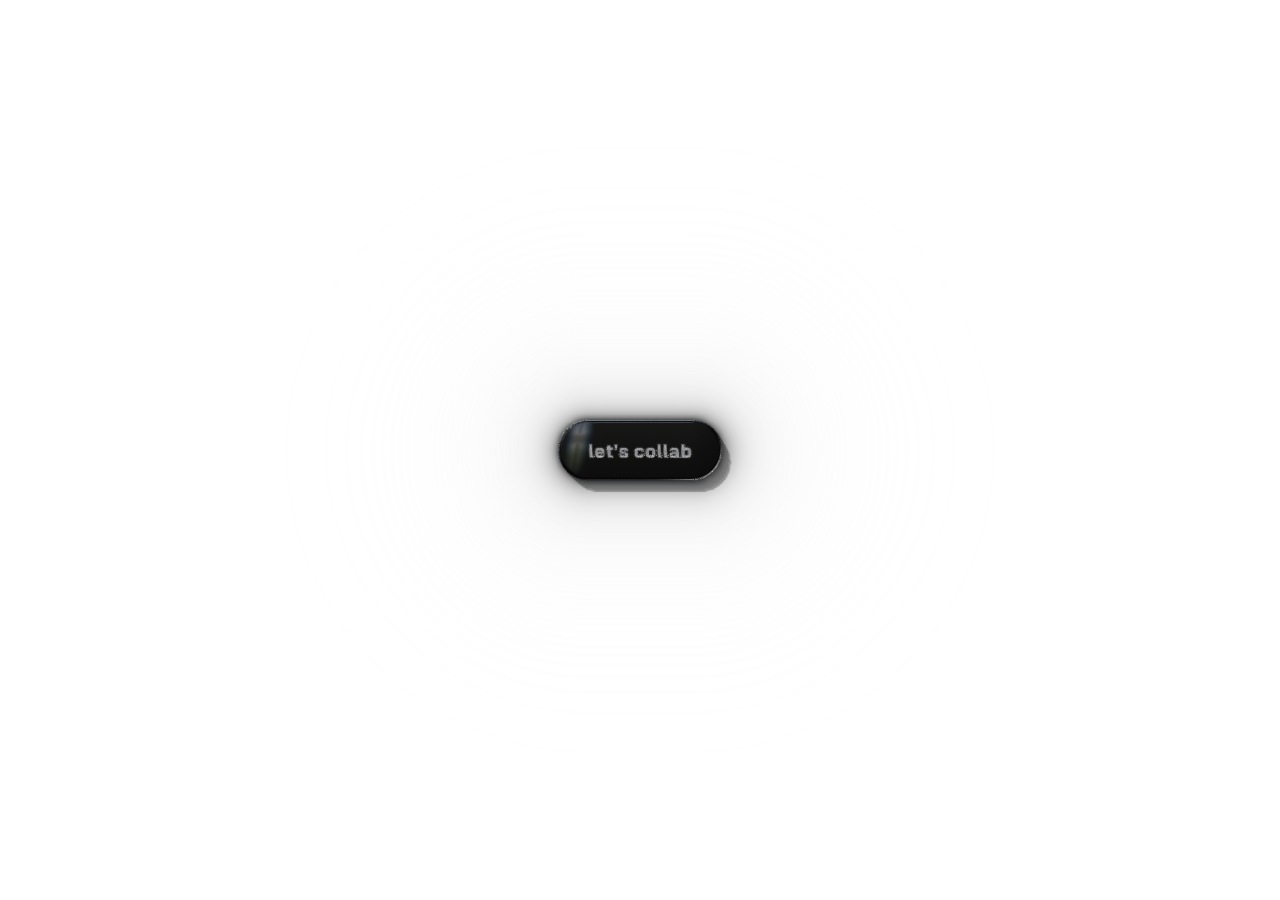
<file: collab/venom.html>
<!doctype html>
<!-- Based on Venom Button by exteestudio (MIT, see LICENSE in this folder).
     Adapted for a portfolio site: transparent background, "let's collab" label, pointer input from the parent page. -->
<html lang="en">
<head>
<meta charset="utf-8">
<meta name="viewport" content="width=device-width, initial-scale=1">
<title>Venom Button</title>
<style>
  :root {
    --paper: oklch(0.972 0.002 255);
    --ink: oklch(0.2 0.012 270);
    --muted: oklch(0.56 0.01 265);
    --line: oklch(0.88 0.004 260);
    --ease-out: cubic-bezier(0.22, 1, 0.36, 1);
    /* cursors from Figma "Cursors (Community)": left_ptr (1:37) and hand2 (1:163), sources in cursors/ */
    --cur-arrow: url("data:image/svg+xml,%3Csvg width='20' height='20' viewBox='0 0 24 24' fill='none' xmlns='http://www.w3.org/2000/svg'%3E%3Cg transform='translate(3.96 -0.12)'%3E%3Cg%3E%3Cg filter='url(%23filter0_d_102_11)'%3E%3Cpath d='M2.16 17.76V0.96L14.28 13.1485H7.18952L6.75977 13.2786L2.16 17.76Z' fill-rule='evenodd' clip-rule='evenodd' fill='white'/%3E%3Cpath d='M10.7449 16.5635C11.1744 17.6016 10.6882 18.792 9.65484 19.2326C8.61036 19.678 7.40291 19.1896 6.96183 18.1434L2.88 8.46155L6.72302 6.84L10.7449 16.5635Z' fill-rule='evenodd' clip-rule='evenodd' fill='white'/%3E%3C/g%3E%3Cpath d='M9.77305 16.6772C10.0078 17.2234 9.74953 17.8559 9.19969 18.0818C8.66208 18.3028 8.04661 18.0515 7.81731 17.5174L4.92 10.7703L6.88612 9.96L9.77305 16.6772Z' fill-rule='evenodd' clip-rule='evenodd' fill='black'/%3E%3Cpath d='M3.12 3.48V15.12L6.21809 12.1382L6.6647 11.9936H11.64L3.12 3.48Z' fill-rule='evenodd' clip-rule='evenodd' fill='black'/%3E%3C/g%3E%3Cdefs%3E%3Cfilter id='filter0_d_102_11' x='-8.9407e-08' y='0' width='15.72' height='22.0374' filterUnits='userSpaceOnUse' color-interpolation-filters='sRGB'%3E%3CfeFlood flood-opacity='0' result='BackgroundImageFix'/%3E%3CfeColorMatrix in='SourceAlpha' type='matrix' values='0 0 0 0 0 0 0 0 0 0 0 0 0 0 0 0 0 0 127 0' result='hardAlpha'/%3E%3CfeOffset dx='-0.36' dy='0.84'/%3E%3CfeGaussianBlur stdDeviation='0.9'/%3E%3CfeColorMatrix type='matrix' values='0 0 0 0 0 0 0 0 0 0 0 0 0 0 0 0 0 0 0.3 0'/%3E%3CfeBlend mode='normal' in2='BackgroundImageFix' result='effect1_dropShadow_102_11'/%3E%3CfeBlend mode='normal' in='SourceGraphic' in2='effect1_dropShadow_102_11' result='shape'/%3E%3C/filter%3E%3C/defs%3E%3C/g%3E%3C/svg%3E");
    --cur-hand: url("data:image/svg+xml,%3Csvg width='20' height='20' viewBox='0 0 24 24' fill='none' xmlns='http://www.w3.org/2000/svg'%3E%3Cg%3E%3Cg filter='url(%23filter0_d_102_3)'%3E%3Cpath d='M6.99667 16.6967C6.66322 16.3018 6.25814 15.494 5.53722 14.5136C5.12861 13.9591 4.11533 12.9149 3.81358 12.3845C3.55174 11.9158 3.57992 11.7056 3.64214 11.3172C3.75252 10.6262 4.50866 10.0881 5.3153 10.1608C5.92469 10.2147 6.44131 10.5921 6.90626 10.9486C7.18688 11.1632 7.53209 11.5802 7.7399 11.8157C7.93129 12.0313 7.97826 12.1205 8.18256 12.3757C8.45261 12.7135 8.53715 12.8808 8.43383 12.5089C8.35046 11.9631 8.21426 11.0311 8.01701 10.207C7.86672 9.58199 7.83031 9.48406 7.68707 9.00431C7.5356 8.49376 7.45812 8.13614 7.31604 7.59479C7.21741 7.21187 7.04012 6.42954 6.99198 5.9894C6.92506 5.38752 6.88982 4.40603 7.30195 3.95489C7.62485 3.60168 8.36573 3.49495 8.82481 3.71282C9.42597 3.9978 9.76765 4.81645 9.92382 5.14325C10.2044 5.73083 10.3782 6.40973 10.5297 7.301C10.7222 8.43544 11.0768 10.01 11.0886 10.3412C11.16 10.824 11.0087 9.08023 11.0839 8.69071C11.152 8.3375 11.469 7.92708 11.8659 7.81595C12.2016 7.72242 12.595 7.68832 12.9414 7.75543C13.3088 7.82586 13.6963 8.07233 13.8408 8.3045C14.2658 8.99111 14.274 10.394 14.2916 10.3192C14.3926 9.90548 14.375 8.9669 14.6251 8.57628C14.7895 8.31881 15.2087 8.08663 15.4318 8.04923C15.7769 7.992 16.2008 7.9744 16.5636 8.04042C16.8559 8.09434 17.2517 8.42003 17.3585 8.57628C17.6144 8.9548 17.76 10.0254 17.8034 10.4006C17.8211 10.5558 17.8903 9.9693 18.1475 9.59079C18.6242 8.88768 20.3114 8.75123 20.376 10.2939C20.4054 11.0135 20.3995 10.9805 20.3995 11.4646C20.3995 12.0335 20.3855 12.3757 20.3526 12.7872C20.3161 13.2274 20.2152 14.222 20.0684 14.7041C20.0023 14.9208 19.8362 15.3146 19.6368 15.6862C19.4365 16.0595 19.1574 16.3814 18.8863 16.7071C18.5057 17.1643 17.9896 17.8381 17.9045 18.2218C17.7659 18.8401 17.8117 18.8446 17.7847 19.2836C17.7658 19.59 17.8429 19.9643 17.8909 20.1614C17.9084 20.2334 17.8602 20.3059 17.7865 20.3134C17.505 20.3417 16.8649 20.3946 16.4779 20.3366C16.0188 20.2673 15.4505 19.4112 15.3037 19.1494C15.1018 18.7884 14.6708 18.8578 14.503 19.124C14.2388 19.5455 13.6705 20.3014 13.269 20.3488C12.514 20.4377 10.9776 20.3869 9.72746 20.3723C9.65243 20.3714 9.59565 20.3027 9.60515 20.2283C9.64502 19.9157 9.69386 19.1741 9.31679 18.8765C8.95867 18.5915 8.34224 18.0138 7.97357 17.7101L6.99667 16.6967Z' fill-rule='evenodd' clip-rule='evenodd' fill='white'/%3E%3Cpath d='M6.99667 16.6967C6.66322 16.3018 6.25814 15.494 5.53722 14.5136C5.12861 13.9591 4.11533 12.9149 3.81358 12.3845C3.55174 11.9158 3.57992 11.7056 3.64214 11.3172C3.75252 10.6262 4.50866 10.0881 5.3153 10.1608C5.92469 10.2147 6.44131 10.5921 6.90626 10.9486C7.18688 11.1632 7.53209 11.5802 7.7399 11.8157C7.93129 12.0313 7.97826 12.1205 8.18256 12.3757C8.45261 12.7135 8.53715 12.8808 8.43383 12.5089C8.35046 11.9631 8.21426 11.0311 8.01701 10.207C7.86672 9.58199 7.83031 9.48406 7.68707 9.00431C7.5356 8.49376 7.45812 8.13614 7.31604 7.59479C7.21741 7.21187 7.04012 6.42954 6.99198 5.9894C6.92505 5.38752 6.88982 4.40603 7.30195 3.95489C7.62485 3.60168 8.36573 3.49495 8.82481 3.71282C9.42597 3.9978 9.76765 4.81645 9.92382 5.14325C10.2044 5.73083 10.3782 6.40973 10.5297 7.301C10.7222 8.43544 11.0768 10.01 11.0886 10.3412C11.16 10.824 11.0087 9.08023 11.0839 8.69071C11.152 8.3375 11.469 7.92708 11.8659 7.81595C12.2016 7.72242 12.595 7.68832 12.9414 7.75543C13.3088 7.82586 13.6963 8.07233 13.8408 8.3045C14.2658 8.99111 14.274 10.394 14.2916 10.3192C14.3926 9.90548 14.375 8.9669 14.6251 8.57628C14.7895 8.31881 15.2087 8.08663 15.4318 8.04923C15.7769 7.992 16.2008 7.9744 16.5636 8.04042C16.8559 8.09434 17.2517 8.42003 17.3585 8.57628C17.6144 8.9548 17.76 10.0254 17.8034 10.4006C17.8211 10.5558 17.8903 9.9693 18.1475 9.59078C18.6242 8.88768 20.3114 8.75123 20.376 10.2939C20.4054 11.0135 20.3995 10.9805 20.3995 11.4646C20.3995 12.0335 20.3855 12.3757 20.3526 12.7872C20.3161 13.2274 20.2152 14.222 20.0684 14.7041C20.0023 14.9208 19.8362 15.3146 19.6368 15.6862C19.4365 16.0595 19.1574 16.3814 18.8863 16.7071C18.5057 17.1643 17.9896 17.8381 17.9045 18.2218C17.7659 18.8401 17.8117 18.8446 17.7847 19.2836C17.7658 19.59 17.8429 19.9643 17.8909 20.1614C17.9084 20.2334 17.8602 20.3059 17.7865 20.3134C17.505 20.3417 16.8649 20.3946 16.4779 20.3366C16.0188 20.2673 15.4505 19.4112 15.3037 19.1494C15.1018 18.7884 14.6708 18.8578 14.503 19.124C14.2388 19.5455 13.6705 20.3014 13.269 20.3488C12.514 20.4377 10.9776 20.3869 9.72746 20.3723C9.65243 20.3714 9.59565 20.3027 9.60515 20.2283C9.64502 19.9157 9.69386 19.1741 9.31679 18.8765C8.95867 18.5915 8.34224 18.0138 7.97357 17.7101L6.99667 16.6967Z' stroke-width='0.96' stroke='black'/%3E%3C/g%3E%3Cpath d='M16.68 17.04V13.32' stroke-width='0.84' stroke-linecap='round' stroke='black'/%3E%3Cpath d='M14.52 17.04V13.32' stroke-width='0.84' stroke-linecap='round' stroke='black'/%3E%3Cpath d='M11.88 13.32V17.04' stroke-width='0.84' stroke-linecap='round' stroke='black'/%3E%3C/g%3E%3Cdefs%3E%3Cfilter id='filter0_d_102_3' x='0.960123' y='2.16004' width='21.3599' height='21.3599' filterUnits='userSpaceOnUse' color-interpolation-filters='sRGB'%3E%3CfeFlood flood-opacity='0' result='BackgroundImageFix'/%3E%3CfeColorMatrix in='SourceAlpha' type='matrix' values='0 0 0 0 0 0 0 0 0 0 0 0 0 0 0 0 0 0 127 0' result='hardAlpha'/%3E%3CfeOffset dx='-0.36' dy='0.84'/%3E%3CfeGaussianBlur stdDeviation='0.9'/%3E%3CfeColorMatrix type='matrix' values='0 0 0 0 0 0 0 0 0 0 0 0 0 0 0 0 0 0 0.3 0'/%3E%3CfeBlend mode='normal' in2='BackgroundImageFix' result='effect1_dropShadow_102_3'/%3E%3CfeBlend mode='normal' in='SourceGraphic' in2='effect1_dropShadow_102_3' result='shape'/%3E%3C/filter%3E%3C/defs%3E%3C/svg%3E");
  }
  * { box-sizing: border-box; }
  html, body { margin: 0; height: 100%; background: transparent; overflow: hidden; }
  .hint, .tune-toggle, .panel { display: none !important; }
  body {
    font: 12px/1.45 system-ui, -apple-system, "Segoe UI", sans-serif;
    color: var(--muted);
    -webkit-font-smoothing: antialiased;
  }
  /* native OS cursors: drawn by the system, so they never trail the pointer */
  body { cursor: var(--cur-arrow) 5 1, default; }
  body.is-over-goo, .tune-toggle, .actions button, .row input, body.no-gl .venom {
    cursor: var(--cur-hand) 7 2, pointer;
  }
  body.is-engaged { cursor: none; }

  #stage { position: fixed; inset: 0; width: 100vw; height: 100vh; display: block; pointer-events: none; }

  .venom {
    position: fixed; margin: 0; padding: 0; border: 0;
    border-radius: 999px; background: transparent; color: transparent;
    font: 700 19px/1 "Geist", system-ui, sans-serif;
    -webkit-tap-highlight-color: transparent; touch-action: none; cursor: inherit;
  }
  .venom:focus { outline: none; }
  .venom:focus-visible { outline: 1.5px solid var(--ink); outline-offset: 18px; }

  .hint { position: fixed; left: 24px; bottom: 20px; margin: 0; user-select: none; }
  .hint b { color: var(--ink); font-weight: 600; }
  .hint.is-flash b { color: oklch(0.45 0.15 280); }

  .tune-toggle {
    position: fixed; right: 20px; bottom: 14px; padding: 6px 10px; border: 0; border-radius: 8px;
    background: transparent; color: var(--muted); font: inherit;
  }
  .tune-toggle:hover { color: var(--ink); }
  .panel {
    position: fixed; right: 20px; bottom: 48px; width: 272px; padding: 14px 16px 12px;
    background: oklch(0.99 0.002 255 / 0.94); border: 1px solid var(--line); border-radius: 14px;
    z-index: 30;
    box-shadow: 0 18px 40px -18px oklch(0.2 0.02 270 / 0.28);
  }
  .panel[hidden] { display: none; }
  .panel h2 { margin: 0 0 10px; font-size: 12px; font-weight: 600; color: var(--ink); display: flex; justify-content: space-between; }
  .panel h2 span { font-weight: 400; color: var(--muted); font-variant-numeric: tabular-nums; }
  .row { display: grid; grid-template-columns: 1fr auto; gap: 0 8px; margin: 0 0 7px; }
  .row output { color: var(--ink); font-variant-numeric: tabular-nums; }
  .row input { grid-column: 1 / -1; width: 100%; margin: 3px 0 0; accent-color: var(--ink); }
  .actions { display: flex; gap: 8px; margin-top: 12px; }
  .actions button {
    font: inherit; padding: 6px 10px; border-radius: 8px; border: 1px solid var(--line);
    background: var(--paper); color: var(--ink);
  }

  body.no-gl .venom {
    color: oklch(0.95 0.005 260);
    background: radial-gradient(120% 140% at 30% 20%, oklch(0.32 0.02 275), oklch(0.12 0.01 270) 60%);
    box-shadow: 0 18px 30px -16px oklch(0.2 0.02 270 / 0.6), inset 0 1px 0 oklch(1 0 0 / 0.18);
  }
  body.no-gl .hint, body.no-gl .tune-toggle { display: none; }
  /* portfolio embed: hide the demo hint, tune panel and toggle */
  .hint, .tune-toggle, .panel { display: none !important; }
</style>
</head>
<body>
<canvas id="stage" aria-hidden="true"></canvas>
<button class="venom" id="venom" type="button" aria-label="let’s collab">let’s collab</button>
<p class="hint" id="hint">Drop or paste an <b>SVG</b> to set the label</p>
<button class="tune-toggle" id="tuneToggle" type="button" aria-expanded="false" aria-controls="panel">Tune (T)</button>
<aside class="panel" id="panel" hidden aria-label="Physics tuning"></aside>

<!-- Geist Bold by Vercel (SIL Open Font License 1.1, see fonts/Geist-OFL.txt), embedded so it loads from file:// too -->
<script type="application/octet-stream" id="font-geist-bold">d09GMgABAAAAAKB4ABEAAAABn4AAAKASAAEzMwAAAAAAAAAAAAAAAAAAAAAAAAAAGoNWG9UMHJocBmAAkAYIgSAJnAwRCAqEuFSD+m4BNgIkA5g8C4wgAAQgBYZmB7RaDIFWW1F5kQI1x44PwJSVy3SObc0rj0sqVO4H2KZovHU9V3g+U2O1pBq2TYPoIXdBUnUWP0/L/v////8dyULG9P5C7/OBEARApUXrNrtCzN0zZNwoiudecGRhyDViQIxCINoUZrr08zD1CKJl4eUC2TVoE3VRiUrJ4yCMslUJGwk3+9V4uvOFt0032zL8ng+h5E93W74CzTpyPqmTh33ww+yxRpBR5Lg5d7EIZ/7prDydhJ2c3I7Yn7GgNMy3ZkrChQ38G5kpYUjohRc29GQxQ4KnSvTJZ1S0UXY3k63VjH+sd9X4PaU1/CX9P3KHp8wfVO8JG3G5IONXH0muG/Oz0Ui94FrrLsznWOaCviZXqLNDtl3MkM1u9D5X7IFJVHcqPoifyYvxLsQbl1nhgv/QlpjpF1RQ0POarjefko8Z79V+CdNrMb31l3Fe1RMNjydq4puG7fnChpTG/nd9/xn9N4zHIbdlE/Ps0kd70fmX3iRM6WsnfqJhsivcT6U8u3ukP2Ai1w6Ihlr2oUuPgi9hVDOokLLtWUKEFyHcTf08v80/975HGr2JcwwxEAOjMT9rvutymf5ya6OXGPWd0UuzFqlbO3WRiAoKNiuISGdVPSAyCcySTLD2AsrLOgLvPWDEQXxB/JAlH4QX/gC4TTMFTPOUHxQv4ud85ZwvggJeBBXwXfzZ01wB2rkr7Vttq/XXsL/e3Xprt7tq5wXPv2u9ucn8ZrqbbHYnmc2bvyVVFoZIgS5LQNtT4VABsmKFrqeuQlUxXK2VK9RUxaX878f4GAskz4bcJwpQqK+TT4gLvXczy3w4Pz1nNnPn9yoEWrGwBvXRP1/63t1SSVYO2Drx4GT+/+Geb2ev+2YyT7QERzzxYCqTMMP0YwhbpgdFbEqqH//7UrU/59zwXgPMigxQnpTFIjQsckIk3TbF+YGFFdAK02qtbP6wZOEHYLf20hPrfCtkctB1M22hZbhEGAMYW4dKiJQUaRl/012tlf+BOZ59EibCXDXQSNxUdCIMABq01gbVRGMTZsnSi2g6k5W7F8uB9JFEIpFIJDySDNWJVgGevQACAuChzvuupOap7GMZNSPM1pnW4XsfxrQy5luZXnvEgcP5ih0ZSGL5e2Mzs/3elU5tEiHBk3xLEAp4SrWfn1bBIUm+nAXVb2kpl6Hpzv+yWf7fPXPwXrd0BoKQYoaGkWb3xnuCMQBo01U5Q8yAKAKSZKTI5dz/p65/BwESiDRJKUwUWkDApvTvD84Bp1g07lw07sq3Z7+W2qd3a3h61/[base64]/LHo8Wc+deqrVCEA+QM2OvdGlCBKvv869RWyUkJfEBTEYctd8PG0yx92zl9K04tw2sUlRw3DZBkSLjo9jnw7pUQpChtpfhAjgt2fGDnCGkDnoDHW6YbR6JhWG5czur3OpvSXaLW2GjdN3VTgffMQZelHqUag5QpwvzBIZE4/v9eXbV9X7LAhqo+uOgU8MQKE+iasDYCOqUJOfndF75/kvhfko2CAVkGWraBkmSotknvJ9fXl+mWDVVjqpg5VHVKpiNVk7ANrmNCnTahU1qtKk/M2zmzWvSyl7NYzuyG56ub7sMTXEvPNfsTZQV4HACFAQb917TEX30OunOSM7zFzpzNSE6aJzmNk3acku7Q7jhEHggygAZ0yyhEbGRmAo04OPCrfwqJhBp1ufebvtufO8ijB/r4PwiF/d+tXCdT9mqytFrfuX0ugwp0Jxmswkiuv2/a9t/Op457vBYD313AjI7rxESy66B6VkKBNwkkEPz//36/H50zMa9kSrWaruyNrucHUUt40hYoAf+1fQrF+6vRosQqAU/bV+S8Mrl79moG95LBbQopxJiKSMd0jutrE2PDqlIKul8gIUjIeY2IiIiIBJFGRCQEGSinIxGcXRZx7CDlyPQcVSeiUdJzgMElOa7bJmM/H9a0WoxpZorTNNoREJCuPW4en7t+jM3/hS76VSwwEhNB4k7m3v8/Mlf9PgTdG3V2tjr/1kJJEKwgpaUCgTBe+4gb46E9GLNNcM4C0/YqhLwDNhOmCdHBhViyhdi/vjMhDmZAZhFDAi2FrBQE2eIwJNi/kBChkHCFkCLFsBKVkGrNkFaPIW23yJLaCRABUJA2gC5oYCY94EEEzkzBJhVptscT7GIL9hZUsJ8zOKI1+E9ncFxfEJ9kcN7FQCIhSIknSJcZ5CQZ5CkMSlwJriUZ3FAaVKgJGgJC0LwiaHUreNqK4IXO4G0IPvww+KYvUMF9FJnxTCBr2nS43iU/5AfIBpL7C6qBugI/[base64]/7KcMKn4Z/n4nLbKMNaZOk/VhdawA0Dl5nBeZ87S+zQdZAotDedPSYHbs1c2QUvfquJR2D8vlYCFoleb3HJrO2sUWiGEU7tXW2evf7sVpQMDKU4YzOEm2/ogYYLdM9BGezw4iD7Ch0qI1PWJaKqlAkj+61S4a/uACmhaDDEGkyY1HMpUu7Jbv2QMuUlXRpXydo9i12oJBIQUqlnZDWTvq/nZTVTipsJxWxPCPOohHZh0GHAT0hQOY40QlAyWmHTPycQ5cAJYmkdxaNTO5QlI+oHxBREA0CHGVE9ptlGD0jImrXxsyY/mk7H0fJBCIdw3M2I06Y0bpuiKIwp3ZVMfGz0tPuBWR1+hlmt6vPOAKliqHP8gTyVS7r5nl9b3Jq1TbEuWWHWM/wTcNiYgpTU7FNw2GGy8Iyq2yx1Tbb7RAiXQZZKIiKaIiOopZRs7mqb1k5r+wfeZdP+Zw+GGtl6S4X1dD+56ev73Ld67Zp9rOuif8yD4IRFMMJkqIZluMFUZIVtUar0xuMJrOHp5e3j69f/Uc/8wQIskCwEAuFoqKhY2BiYePg4uGTkVNQKi7Thyo+l2PGVjdrG1s7ewdHJ2eXhqoIRlAMJ0iKZliOF0RJVtQarU5vMJrMfS8UdHL25NmLV2/effSnai9vH18//7rHU6PwPUUI3QWKYUirzwsEC7FQaEfhevoGhkbGJqZm5vMbfIzFwsEjICIpUIiM0lTVNHQMTCxsHFw8/CU1VgZ5FFAqXnrcv3yZHo5qzjYAAAAALpz9gnkCBFkgWIiFQlHR0DEwsbBxcPHwycgpKBWXaRpdi2UAwQiK4QRJ0QzL8YIoyYpao9XpDUbTMU+f2joAAAC4IMbZccBq0e1FBgAAYC+a2/jbM98dvufUGq1O7wc/WlpZ2/ijokmsBl6waD9r9aqVL91aHXzrZH4f91RZLREg7lUlMv091pw73ocSncq69q21XbSl5U35PtW1G/[base64]/DGSjUsLJPvrTuP+S691Ed3lEwPdU4BbRM5uA1zVV8BFGxKeOH1AAm3pH49YwlWUi406VwthQ+NcymnFLk8bruGJ9B7GZp0NxB8m0I97CHX5BlEOQvofQud1FNPd3FU5l/qSIjsI61pJ8TNak6y9TktkqbBrqDmcfqFqw9K45zw1jKq3JRr+9s7tku9WBhxKUBb9XLW1ycfIc1TVuUKeO/[base64]/rQEmIFqpj/piNpAswwVYbnoiZ7TrLIWI9ShfY5pp8M0HPEvTf+Rz2kJcZKmU0JpC18qqohcR6QYjLAXJemFo1NE5xSZLtPJ+4Emez9WQ45cmvKk/WtGqShUQV+lBoYa4ayjxWOGhofo3UBemey1Nwx0+kqHVA8dMn1Y+snpGzBIn9IYA+MhgORNA0QA8kBEh3oQ0oY0XGT9UaDlSdKTsCRrZshJ5kI0HJV8VTRKMRW/XODObMwjEcSC4akqoyhVxlOuoiuwugShVL+i3KAkWRoabkSxCeXmUG/rVtRvURPs4mqxRx3tWaMZDk3Ma8dbOKK5wF8+5flHR8E/zHIUChyLlRaS1Y9bnHQqJyJmOTPIExoa7HO5cB4VRKNyvEycYprl7CDNOZflvAsGrYEsCZT3PZKCZDFvKmZJ9SFHmvQ8i0qunD/MaSAuZsmbWHAXsxRKWHWn4tLdrlXfr7T0UKj52YrSz1WVH8nVPKpe6gSUnnTFpzRDX4nVVmrSB6VzH2qe9aBMkKLLPy+96aXU7UWB1yi+i9J7KL+P4oexxlkt/c6K5CMfaj4pFEzkLPk91HyO8h9Q/CMK9KD0Z5T/+jXxJLOohAbcK1mKrpooV6lXqUsdsbUBre7SyqsIfU9EzKQ+UTWZRjBgJk0jxE2P80Et2CuxUH3o18WS3rUMwSAYCoawZNlplYCW8TqiDGsEg2AYkm0Zxxui63uNe7ynVPeRiwde8qxpmR/eEOaQSObSZ23Q5kYEHgwcHocn0KOipmKctV9F53BFqcSNRxArHTyCp0fFOEo8rTywVVUj9TKPLWxJC8lUJI6Q1T0vtELHtsZuJ4gZB8FQMALzfD4kOrl876eJA53OZRALEVVBWbjozYKkImPMvppWvl5GAhpb5VsRmcJYOSnKU4zDU5t/VJ2jdm83+jHgzKem3NFDvghUeKsX3633nAc5HnksTrft/gLt3tPpqzxq4ngcCbnq6JqY4KbGW9W+V9rHQKiorZekCWs8TpUbExVbRowZ0BVB2VYMIZJ7cxi4xaTs3U+7cyPGAFw1qFhEk/SrJlXxhlqSMRNrHmBiCiFky79rgASCDh2thSZ8tE/cIRzj70VpZZVXUSVbU1fTphcfz8akkktxHnPrbBf7t/OB6wA3Am4B3M4eh4AHOC4UeBLwDOB54IjnkXZk5yMTZIEjPu1hfKRFzyEKgLe9HOerD7kkYoRSwehWw8SYG6RLckdcyH5on6JySXO+HUj0wX9tFqTJybYdXdyBjr6Sfhm1CtK/A6o9MLcdtaQDsxf/qD3a3L5urE0dOwdnG8VMbX3Fw0zt/[base64]/Ubv9HXkb9sUfc58jLLy5IEzgQsTboNGxV3slm7Wf6G8Fr8e1sHFoGzS6sJ1ExNJ8TmW9dIMT3GjpfzUn/JguBx8uC2NO8MZNtc7xgqhzfz1HYX7rXOY9ddyvP3wndlfRf90q3p/hrZtUjB9BGm1NQ9nmfE23AzpAqz6tnFIv3bQZy3gmMIv5LGYp69isre1TR9+4uUjM/Le8iuBBCtKG96/bkZ8rAFYI3ibqHu6fEjPAZh/ZBI4fevfNvc/q6B1kdcoO/j1+uPv0g+3ddz8l8mRp5wrQ8cfd8E64MYpnBICnXWXHURT64Er8+iW7flexO7C7tCp6Yn/vAbl77FpgUs+X5vT+PUp+isiNv4x/UXtpMzflZyXvefTI/d2pCbjCQ/BdLwLEvlYiII2kCClpX78RcvozuwDIAiBwegJ6Aq9KOfdi3uR736oGQLw8FtHX2wQYCow8fosABoAHRAEJzwdIAFUmMF71jV/uUIAKiPIjbUn15nkXFMEvIiU/vzoyk8ZF8eMbAJcAbQ//OqAHMAhYChgH3AW4l8R30lO6NpwWsA6wBbAXME1/ikOAL4GRvwjAqeANwdt+1QDmgDKg5nVTgKzvWuDn5+RGUsVpvW2ABmAZ/V6xAOufA/gd8CX7C+DNOfQDiIGg0gmict4IlTNjJ09gw9PjsfPwJMybgB3kHpSZjSb/E0jOSxKr4wuFHUocY536hbYautWyMR8oBKJW64mCQahCqXYIrSLa4aA1lDXygXwUfOQldAwEa7mZ5SznBMcrUc8yff44EAm6KIHoNNFpyQADrGUtLoXLst6oF5woTtxpWpNEo5NfI/60DQypaBuUNuVAPyDigm90URUU449KNVupWQ5OgKjVa9fq1oggNUex6cmiG5SlFMWf4jypSpET5KTrJX1puCMaKomUxKCPyD4CSVexEqvgEdj7qxW1hFQj6TxECVREVSThdfakIZiJQ3DFWlk3905Wj1puolfRNocARhm/V8HHNTfj6zw94khoNWznIQPWeyHYtiFKwtb1mAaYdc8hYuqXkKSXw2hQfPwgWRMcfGV+VEyI7406E0647siL0WNAPk2sS2yGfrmM+3Id9OU+4uee8hXw6kbk3Ye8MFunLxZni7BuBM/XBxO+ncM01JueiDwKJ/NFTo/Rj2VENsQkUvTE7y9vJq0H8nJn08scLvNGrInSmES/K3ho33VeON81JqL1K9ZfpJG8CwwcvxxFUAOA+AQkV4CMPy4kPKPQbJepzjZoXbraDiBli6hRnbDgVnT19d0GpabBw4pBkLxzUI8gWyW0YbjuqmBYpcAfSgBYwaUa+KXkZdWvGCCiioiqLX4JCsXs3FyYnTYY0W/zhPONoXaianrQY1G2OFt4IxhUFeAGcAW4Bjz5vKG1D9XwkEwMjn7oJZDWCFHo5AjXtVtQSTuPaSWOOrbzzA7gvjICnYVZMCZwDJOgHG4TejtSQA9s0BTKRjwrG4FWaIxTmPKhYkSoVpfIe/[base64]//tfRkPlFWKR8R9inn2/[base64]/AA1QBugATABO9fFHVwpsAa4EbgfevgQHpezpxp/uy0qloUuFYbeN7377HygQHWkiXZFiJUoBkyUPBgkFA6fp3SUoLp5GsVJlqljVa9CiQ49+4aLFS5AmS4GrKtRpcU+bFzp0++CLXopJ/ahTtxNGodZeV6FUSbIudC7devTqCyIaparUa2E3zLB4CVJkyJKnyFU3VajRoMWBExduPBDUyHQ2XyzPp64d/4AxmII5WLr29UeTrJZay8tKbxkdcbgtoSW2JEv+1VJabIurCyx59red+9M3/9q2C+1iu9S8W3iLaFktskW16BbTgtqOlt1yWm7La/mtoBVeqyt7nJJKSntGmZ5TtheuXC8foXyvqNBrKvaGSr2lcu9US7VVR3XZ+63qD0fiNVQjJg3PhL6rqmoUtleN8SaQWquJ4gCUspqOQEzNxzemlo3a+aE6Ec19szSnYhr06M4kO4ZzzR3ThdaO5VJ7x3als+MYHfw9rp3ejudaf3XTfen/oade/b/10fcu+9OfhjSlJW3pSFd60peBbGzt7B0cnZxdXP3wF8jLEQA6EkD7mwTRGM6P3zqWrFjjs2HLkTMXrty48+DJi9B0cwVaYJXV1lhro+32vhpc3Wedk6zEFVddc90NN5UqU65Cg7vueaHTO+998sXXt/oYhe8R475HExkkLmnJCiL/zNuofp4AR7h+jN9Nom6SJyiGC4QisUTqFaBjYGJh4+A6qk69Bo2abNuxa4/BlGpp9x3ukUE0sUF9ONg+iA0EnEjRdjRarAlBvv70Jb7/oZkwx4gjOEEph7XpFEP7IYtRqSgQpFOtHdNGCrIjocgQQt4kuIHRjb51UYSLiHPQ/QCh3H7BASMdRq1tzr9gTKbugxFn18HgxMqZu3UOC0fA7WMmDv8BwYfjKHTNsNA2hxq6b0OmLNgVgmhg3nXqeeL7TjvxQ81O/L1c178gZNnmMjAq7XKsvM3/eVvIJpYGStYHj2a8/VBMVsMhR5uNXUCqWRhWoj3roJkDjSdjMDxfDNlLCOP1gyCzsnOQ9WMYql7jfcRnTZwDQ1FGDWz/wEGyY9LSrCKY49WoeGUM22kpdxRJmzVnixHoq7hhzLC2BME6S0asH0JmCxxds6M+kxYg3wWdOp0P4nT2hVuADIvnw1qXEVuyFxiJRp+VdFxbEVG2Lbo0OJOQZli3hfTaLiKzNw5pt61HhkMHXdThNVdZOx9mjCFWnPhKsP95F1x0Cb6PvCOYRwoi2/n1UUkkSJQkuQnVU+uPLVjE6Ae2tlu1QQRSpT1KRP+XsoZy5Mrjg4VZENmDQ1uUc6ujiTZF0aU4+hd8zN61MaZKXk6H/qp66LUxKWCaTSUMW1DtGt+obHXf65hbfYJaBMyW3CAbgmteBhqNNNC1IWTaSUi5lgnzJtWuK8xpI+cO4GCD19UGKjGObHCPoaA3upXAlc9duRnn/CCTUoov+Ep4XaLnM3r1u961pgdCJs7/FJF095AtczVUDng+oM+hWeAUyH/aapp1HAR0hkAeqID/cxLVUQ68HFcSg2SnX/3XF17E6cnYXJi2yDql+Op6pLrudc3/NmRqekZggQebtSlMbZpo2qTKh4ZFRMJkVM6m2ScSpcpWqlKtJu3e+ExmYPI/zNhhy1j9hvaXSI4Jh83hcqw4jhwXjpAzQxzSLqOKlChTrT5a8mrGNVtmSs1k6RV1o/K+CqnEKSVlThlcEy6ba8udc2g6rNRvtGba8/ovGsJvdpRdZNfZbfYR294r5B13NIhjOk52NM3/+ydt+b3gFBwJZbqaSckLMfT3U5B418f5UuOsO+0Y6OQA4mYIA9zC7dIgYOCWQAuwlLFqMC5BiixXVahZuu/wSQ+FmsM+KV431f60mGPMMeVwlhOdOV5nbxIXurRfYvRmvO/CrlcaTDXuMdE1J2qk3aL/EXaBXWO32AdqL95f6iMgjoP+UTX7fNKWevgcvdfG3n74ERabr/dz/WRdrMu1e1j4NX7x4THg/296oA9EHzblR6Cd/+/nf1tK/f1igIdJfMQqs08hiBwtGz5RyWuytfs3QD78VScm0QjGFkOsgM/ieoSTacSEsPAnbOJ5vAd/yuB1+BM8gis/cKF2jpG2SyxiSncbG/cHR+6+Yuf364Zrl69eHOCIj702QX6AnCCbpqrTldTQvb5qN2DOM7ihwVM1FxvGiEY1RRZcU7YCzIPAPO2o+1OOlrk1d+bRPJsX82o65tN8AZy2+TY9F/3r6RUZf53hGSVb9Z+jnl826/zyqOzX+tFVy/yYaGTb78+7+LBag2lUgXT/Dzed3o4KO1V14YXU0JLyuyX/akupqCK2nymvAnKobpXUYYTFguUc680r5CvATLMEWm6lVdbZYqcjgv0nxKlurLjm7m91/1OiSrVGrdq0e10tHz4y/ZRUxqMRncGGOzz4yCe+8wNOMrelHW9D9yYsq94yS+5y54vse6Nma1u6r+iDguMqybno/t+qIpo9AOyUqrYWWkiTykFHPG+J0WjQom8ak4cCg3v//GAwJrbQPPMttaDbLLHPLnvsddSKhMFNV1xX4YZylercd8sdd33Q7a13Woz6YYI6AP9rrt85UaITm7jAMx/ZYCgl0buKqYyuGgbqGWqgp9YkTSZrxvEA2z1mHi4/CbdZe8bKEzZe4HvOwRsCHbx85uEjT5+46eLkCx89/PX5g9x0A0QUZhg025C5Rswx7E9jFvtlkZ+WZR6sDgDWBgRrAoT1WQCbshA2JgQ2JBi2Z7FtKfpbE+FwoA4EYndiHEqi/QE7mAR/J9WxZDrudARC4+hMHFbJa+y8wvOUn15BSWJHIsePCKFJYPxjrnBoBInf4FjXe/JTigXXc9Ib5Jxi1iPPs3ts5qf62LhLf/dFbp/G1Qz70M4NjbNCgfSfCQsNj4iJjjrHAr9+o/q2O+65674H2jz2yPM5IEDyOl15Nh/069Tuiddqqm55KKlLcreUt1Lf2bN3776099I/yPjo/08yP7v8RdZX2d/k9siTye9V0Ff2rfb0lpS2tJRLvdkuuxb3L80cGjRymnDRHKvFmKok/Neqeo2DUSA71jRoMi9bsSKJJM8LV3edAlMRGokIvFfOokaVarXqVKhkZVPPvqEXvAm0wZ878kHW3Mi85m6/rudnHoNesUjxfwf6+HNMe8MLjs6RB5y+SXaEx2poTHv/4j9vALsqn+WuU7e5GrYC3/s2iPx8m3rhZ5ynPzwXh6ye47FM33uUDXe8NBHZ7/UoNwZ+hhfazAjq6CwCRnFsUVATJggNGa/p4bOZq0koMbqkhrVL82pFFLcnQlU7fy9cDyPm/mRWxFlkMt6/bCDcuT46eP6ypBx1cyIJXEzhK38lzG1RnSHGQTstej+VNuvGUHMZhS9HMfmPeSW1F+2+xVl7g7aw/tNjcvPpJ+GrZRmWNxO7JHv3HCQBXBm4KusKtHDimzghQr5AcUSRf34TgnsfK/oRXB8kqivkyhgDa8tRRpV7+MbDB0xoiin5zwwOjoOr4XaY9shLuG3TUQjjEBAPQXkk4KaEpi5YLKQVjA2j4HLpcdXhqXO+c0DC4ti6GrTLmNyNkwaga0IuO/gpio12j12ZQxJlEvc/8XRSnzvHj5WPy3xYB6/[base64]/vOZIGqDEB5mEblFqIUsKRXZemJ10lJXR02x4STe6k4PeDJ7OnMExiPN+iAlNVsb/t0cHgZLG4nWwtJBkhjpqhTSU2mkrzJIqrJIpnKQXOUiA5WHDFX+kA3U9TROONlBpUTeF8rMlm1Dk3bsV9zDJovY7602QkZwE4cj5cYVJMQYvaFjdIROQIRTAHAGAM4BwAUAuAQAVwDgGgA8AGA/glSgRityzI10Q2rNk3V/pkhwNF3TT8Cxe++sLKcQ6WUgU3T4XFd1z5H63PDEs/5NSfXGq8kmxukqWWm1/v1goPe5bTxC2y8gnyg9+BIZqGQtbs6IqwFgKbSvExZb+I1+ni6kZeZWuYJU0qv+aoIXw+eWAuXzlWWHZ0O4x63lGkml596QUnqYLpT0H6d/3qhsg/gjV/iPqJt3Iq1n3rXcANp01GHsU4Mjm6rJUeHiynSkItXEr4JbYJbynCs46gglhV+XXihX/po5OzvK00c+2w/OqRBQpinxZmoXcThXs6MgviMJGMZRsRzGJpvhkGc0pcZNzpE8O6gQZrN2w6so92KHsogIOGoUX1WgKFSJcRFrw5cjBuYGEkRM0T9sExXE7AiWOzd0C/uwGdxOq88t9/UpAlR3B+gQBjD5YD/QhDp5f/jOl1Kp2WtZjSoqsX7I4lih7sfnFtqDrhOdDRRWdbrlUYkE+2pTxKHH+vL+HSwLldKBlR0d+mW+nz5iqUKZTqS5sDxDvPY6XzZ+TueZ+D1+UXDjnVW8LLj1SS2YXlgjb948OCw5ccsrfWFq6tnpwwNVdXrD6NxbpZJSP+e97+siBbW5wx/P8fxV0U9gMAe2MLPSdUqcKhkTVERvtnCzcIjytrD9dmH0lRki6y+901tz3ppZ3H8sT5dcrSzvYa//UCRkMyn84seC6wjtR9NuVUrpJhXYyXoqRrPJ/[base64]/eATgDpzD6pXwTQrwDo1otHK+2eEPTHe0B/Akgv9kn9LYD+ASh9Qba/ld/UjsY5nE1Fv/I/Yy5sQnALvD36cnnyC/UsVqMKQWtpeKXN4z9/fzLQO4FTnRngHHs/ONYNAI5yHfDoXwAT6IKmt6BEp4H1ZcKo1MPha/rX+rzMSWkzDHYPstDejnVf89eCifA163cCVaOHtrYcN4cOHQ1cLX288uJn4rwTsPVjUxIJUYY37dSYuxvj42nsvgp58755yDSs2FVrb4E4yOeNz57QAe3O0ZY8J++Yapgbtm6oNXskTCeUCF4Kp8alvlxN9FR++G2ATYoTtq+I1tFEiLA3NAc9wE+/B7/Hpdix8hRAu8K55n5xcT/w8dpWntS6qtdZoMbJCEq85m7CQ3HhZVwZ8NXDNEH5arCrOtaVcw7+n1CgtG23CqO1Qy64kxe8CTWTgsLhDHh+JcztIHL/dB4BolFEkjANhVxl/FTNGYsh2+KADtGgQfRsTcFAZIykmTulo+e/sWWZd7acoRYrxXIxt6edwW1MnuBiMv446/OJ8d3ODNWqM6EhAam9bo8L+iJrrFKD9374OXQmp/aBy2/XNrCrtbEHYYjNZm5A1ijusbmaIVVS95g7QEFSUiOx9rSt8/[base64]/3QR+YQOnwNYlz3QMqEWN2dGIAdJq7VPBBfkB14uXcd4Sp4bAgKGaaKRIaw5ekEKVVzFAGUbbfpcSkSDP7f8f5+5iyJAoClCnuoACQTvKjKYCTZ0F5chJVfFGUSk1TlOe6kMtILqDtV78+oUN3E93IDxbzrodABWoH29pQw11xwn+pUJ7Vomr8bYRiWv/MCvEflloDKAx38Dd/GIP/plmLB6fYwgApQo1sJZ8p+DA+eSmE3EttGLqzDVE/c4ynOecNpwJiuNuwpq1usfhNrCK+moyXU8xcDVNmqFcStbOzBNYsFdYiG3KYAm/ljLnm0xMBfH/WnN0vqDdIzypU8tFjxQ5Q3kcxqmXiQUDNiMWMtyxgncGlTiDfikrxXziojGDVSeNjz30olJfKWnIudphKmgm3MS2HI/SDUODDmGq2lJwFpQdlaLjMrGwr9E2jOhKcGCfgulMopxTG+nHzwaHUiEzxNnyYb8Gl76HyJLYOxZjl78fxYdlHETyBvnkTHYIp4E1WGeOH7emCv52GQkhqZDqCjv8NSKJH4ShHWjQJjF/zgWN2r+aIygcTgAb/nCsqgELnKOmRD6xI7YARRk+3EMr19T/bVVaHDnmX5JtYabaAP3e9WUykJ/Sjcrq84p1MM9ZKRNE20K6gghpK/aGtzUn6gSmEUAFIi0Ar25hd/CgRej/qbaRrCqhCbXaDWdM2rzoPDXv1c3EJ/UqIxzJmVj2k8INvXUtlkFunXoaJdIxSArKlxE6hX4+cNcWCFoHeERHF/UwIQuUmCqSvkJpW3W6ElKtATORUkkCtkseBRB+fmBAWxzSNgVxznCpSG4265qMZVmmeffpYlItqEF+XkdXQUshsV8zaOrr0xbEgEce/CrMeDwH8aDoZlJRnhKHOlW5ZxarWJRfquMhTKC7bhIR2dVCNApWX80lPUDFQYpACTmJ+J1Bnyy/vlnMuY/hSdyMc5oNH3jeymf1UaHsT6KHMrj53+/BG1tB9OxbXBzb6akahmQW+dKSVrMfyEQRiLyWgIFFs/VBqf2y9Z3oqChUBnm2GQGfTCPnmLSv6oSPSgFDARFBWjSCKdjXT6zIN/[base64]/[base64]/[base64]/+D4KaQHw8Bnf5S1oIdBPcgO56+SC7rOLJ4DLbhbrzWWeIUD9j17hLz4QVMVi29xuV4frAQUaz8JW3GlwKeDPQra7ArasehvqFm9HPAQ9UkhJ2xMgFdvCvKLBnXhH4jiUp+NSP/wjLlGTamlhc/jRkaTtJiovVO5lAfEsWFlYucQFkUjCcV/RiIDxgsQhGI+UI3PDVH0vfM0WXdmpum3VdJbhIddJc6oQi4JQjBrqQfydoRZACNjLUtm0Ecxh5LNsJS1apqQ2GlavYMalcUzZqH2BFsuKwR3SCEw/gWDGpaDuGKHOtgB52vLu+iHpR+yspsMDBhaVgVP6a9ui52dbqfcglc6Yk/mSbrWHy8ql0PhrNE1JDHcFou/lvpIpUK0x9ojiKK6WyGok4NuCuYe4xULgGl6iv45NDqGoRYiMJ2c88ynpIjkuqL5vkhq9+EF5KxYixFxNCCAIUptjfbAIHYTveXSxIp5X1zTL5dwm/dySPeGGwnAWtDBIDtx5+Wi/wcRWZ1nwS2N+XTd9DjyYmPKsf0t7OXeqDKHclqy5j0lztSki9BuRH9nFTLvEAINxRP3IQi5V3b20RhfIa4P6O9cDXyNW0YtwlilwB2nd968hBx3MzIpMbwinlm9iqiqKiEq1LtLMVVb+iynHgihknBAQbcf3BWIST8qya9HPk+vuI09bXI6iFCvWUNWP7ZC3/ItPKUgdVZD6X89VQW+YUm+KA4Cw+ZSYIRob6aUYyZ0UCuJBxEIg7m1KeLM0oDTtrl2C0hbqQOa3elyDljjxaVPUNLrDI5FCRvRRuNZ/[base64]/B27cRPWu56NAQSkBfxCtogrA0qketF1WYn6v+cEeiEavtFyAdb8Smxoi4ZQ/82ZNXWQoH8xR3bfXKFUZKsNogd5A56Ax5ajZQ5Y8CynUDMgv5gAf+IvMVjKsDMAxHi7ChbwOKzfw+jnoLgTXdXVwHGMg6QXlNdZ/ReLiSiOfmYI9cqEp2itI3L33wakUiV37pw521U8Fq0NGSvj+3keiWZoe9JrRuisdvRWZgz9nqU883x8xQGpjI41ap58h2yN8VqRW4kLlX6sEzjUG9iphNbOSlmc/iCzNfZwjcCBL7vVsTH4PwUw/Knrk9tCPAxYKO6n1XLWWXkMmUtMrUZCt94IK5QCkQP06V2tuM9Yytb86ar3PERxM1G7UzSNWnNIyBH27TS5zDMYHxGxTjkUIMyJbKkzIvYKBUKaEzHYJ65hgLq9HWVJvUY3r8V2/sEvpacrIZk6LqhDrxHhjhLJCzS/8RlD/FUpQ7nPHci5IAQcC0pkSAmkKNsYsjCAgK6R+qf6uSK0g4bU8MNwytIPGP0feKAtZG7FML3Y62jadPvCDzsY62UXOYJcAOaIB/oJYhqntRQ4RQeCfoS9jatEq+ujwY6ZSUEvjnxRXqFytYjItE10rQTzoV//eeybWPNWB5EbVsxY/Lr1btCdxMgMQwMLC0nGeDNN2dSAxW5zxZyR/WG3kcPBhBb5NdPwh5jEk1YkylVqm5RcrYB+UKGANhRRVdxfnqDJyn6NEyKZXSgikP791Z1b9VRu2cW3QM90lKOXSWH4+8xPvolVO84R99RwSBP7BY59xiNGcg9UlJgQlY6aBBozRa+gPaYiqt2y4Dk1QRV6SNc6aKUKG0p7j2XSBf9mXXPjz4+BLvTg/Su2IfE6MjOmQUT/6dSW6FQW+cNJPLMRBiA0cIllAVgy3DEnJMG+6/saTk9l6W4wxfK9bzowp8j/Mzs6Mmm2HOCd+jnxInhXYU7uVn5k+AT86QOtb6xvHms7pArPjQ29mNXZvfY33vxgjr4MujPowApS7g19to+wVS3EpdkyYDj2nke3d6LT20nZLrl04gw6EzlMmOOpgV9y5Q8a22SU7oWD5aIYhQeEBQKVyKmeo/4WjFHDH/9CqwhVcSIN96ThpX7zZj2uWEoAFBnjXiwBx506Wu+T0YvWHq/bOlIsgU6EQlGUcyChag5ynmgtWajq3aYxg+WPoB08Ql7wUGGgoAWS/wRZdkd5CB7PQJ/oMAur6ak8veKlztAC3x/5FWsP3gUh89IimW0IhZKomCmqH521q6b53/NfmnrB8Ojjg1BvQPR0pCNekbVkZ07o9tcsXlwwUurp6wG6lkXlz9Ocxy4ff63W/pZorwhH3g46zKySzy9KqrvhfSSAzijknpdrKQqlGstd4QY+KVRe7wwsf6Q7zVyJkaW2MZVew/uvAb0R51VtoJg+T/hoK6P05oIiLwCyv6pO0B6GhEx3GH3K8kzfVeDrBj58rHDGwQduRjAym1mVvwpVOvXn5TAbjPLLRuHTlcKzR0uSBs9m0ceh1E9TN2WrroxuFcXVjZxrtpgZlesW8kiXe6D8GXD2XLy/qgUGaBf9TdJ6GUL/z0qWF3cg7RI4PgEvUeEZyy3xjZdBCqTHkl4tInEeBPqZLLg0rHS4AxdqVKjEG5IizSCokiUDrExhUmJofFc5yQHuoMgzXGhfgvErWaEcwbmCZAk1N5JDjopgGVbvAkWA3lHtbcrLds0fqeemVSCneFUXTFxZqOCPJmxJD4NhTw4yv+NIjX8y6mwebj//ZeiLUwIxLXnIy3SjvNbD/aTFxsr+a+BjA335+0SH+WzcOrhX/tx0LLmo38Lv14j83v+oR/6NYm5zRJa+RlY1yvIHp9syQk5kxoZajZ2r2qi49e7jw/E1vfXPZjeddUF9ZTJWvOn3XT7bdYtbZUe3WNZvPXWkowFozL1KUglb9KMkxY75oTr/cFX34bxVqq8hlwhLcgPvi20RrD9O1gBhb4w3irdaFhf8N0I1K0TN85fBooo+Jh/65R8arJy/hd7FBOtnuYAcZjcwGI+oSzmG/udrXUPTeKdvq7pzo/P/bz659lr/aJQqNuUbqV9jkaGiZRNCKVCOlJ3m9cR0BSkmlQI2MkCslQlOhj8rXJ1GYJe1QMoRcD+esOwdl0HNykmZGTiL044H4Dn30nUK7I5y+/ovFJRGyiEChBvpmcWsuLuRlcEhVc7zw/oYk7N4siJSoyyRFrP8nWe2TuIhbc3tyP6W77m0LVG7d9GdWQvYnEAffFxl+miYQM4FKYFGRoGyJeQBX3UnLzcmh5xM8n3viUunZmerOtp1t1YvD3EXK7Q0O+Q6PvnJhPnB9YAhTxqerSgccDmOfgiOTLOBvCIwa2LpyyTgIRP+RnuOjgxtnY6InIhYfTB/OVwf1GbgbamgjEdk+trwlaNO7d00YDhY/AgLxfR92f3l4187Pv9j5j763zN7YGE+gumSuhAOCL68jwkcQ684dPh/hkRZVy5GSUr7vlUuzVdAj+LTU9bscFI5RM263PST7G0DxYRMq3bb5TkAAHFkkQ6BQMhxjEyipekdbvXmtXrfDbtXPrCst5fQa1GGi4oUirZqxnu/7xaXYTeuhQbzs4LBPDJIddTbZtMdoGfL2xzSvB0T3unSG4Tq7vt/AVskCaJvteGdpQOVnrVThA5BXKCZsyqicrrGGkilTdeuG3vj69cAfhZSCYsNQfW270YsVrZ2CSWLYei0hO09DEAhTStw68xd8nzd5YbJ3zpu+MN1LB/+V97f3OaWPYvKa8kyTJnIf+flkpzXPagFhDZnzws2fsnfO7LDT+KBnYY0scpufJAng57vz0Wg8l3vWe1ZBa29iiEXtasXNw84GECKX77kI46uveYlVvzhc1yM0yG/ej87wPjZkZRWPUP7wlSLYUDrfd/FQwMGAi3PeS9vP9396/pKX1ESn437+xTu3M+buPS9Omshsj/PNeS/w9Wpxh01egA6E37rtrY4OW1sk397QoNgxpbPZ1uoKzyS3ry2y6XrLexobK1w6XbkLGBidFRS69BZvzBpUkNZkFWYH2/nmq/lLNS0c7DIEwrGHqnrdrwsq99OObRkBGDsK2lfQ4/gCNGtmJe36YpG8T6u0ZtL0vSWjlpqSpQZDRKHGUjqq/7iI74P0ruqsrV3V1Tv4wSttomHRaBqG3HmtU+yOCPXW94w6qi2jDT31q73zIh3FWod1Vn0lTF49VaLcUWuTTk8aa+uA1ZtiK2O4r5U09eBYZRaAua0HzbrQJeSH5Rm+Dy9uRJONNCpL76oJBVkjLq4NOZh5C+sJ8Br6z+TlXysYPbNSCwLdDVs/BGz0AnqFDCbxHjx+kJlACy2JtKGRYjKVamrFKlyr+kNqPcAiDq0QvRsGnvhp10pIS42KwTB1olXjIFDirN2+EXULe/oAlfzcjEPOpoB98/hmvQHic4e7e+h9BzeWLWy0Si1jTUPtrnYiDZmTx0G9Mfu1ZY0PYNuJN7w3DK/Zt1wM103OJO41pFPZebsAbycjEialoAYrTMK1IqS0ArsTawBhgwxOh2LUprN5AhYzIDstpeB0DDB0FFD4Dphe3AcJT4mI+1364jE4cyAjTQXQ+LlC7HY5hYOK38WEKjdanvXH4o/Gb5jnO4Ba0hva33W+G+p41/Zu00nf1kZf49STOEosLH9tnp16tebV7Cvj28qb+E28s/jQxR9mp6cSJhOmi4mcxHQtA+5UnGe6PnbJ85UuiKBUFI4dd46HnNMsHlGh9q9stnEY1bToDdBtowFB7YFecT8TmZ/PRBV0nunUYvrobZ6zu9pcjrkW1yAbFI5R9WBHmExY1Ri3tW3oj9uUhn4roq8wLw9LKgEy1jsI2a3KyVG2ZjUo/DpnRXCVmMVWS3QRu5NrDMpQ0RpAqLa3uKat3Vn/RfSj8LBqbEpFuEZgQjINVUw6Mb49jheKBpNTPh5Sj1P2Oax/u5PfA+0BCHQouCgdw87j6NnGRRugAe9zYEClBxCmdukru1/nGZLw0hY2tV+X2JbwCCeJorlBUdJhnZnnwKHwlql5Oj2VHpxSFD6yYjk4vgX+NnMtIv+y5tFhcrAiz+YvGZtz/61RILDMChauR6UKrPxmghoKtGIxSYvGkzUScaEW7/4+uIPFaML6J2EHS1G7wh5sngKYBrIJZLVEQtYQcptVU4ELylY01eFAoL+W1lZXVYa2fOKkcw8q7mwwgm5M9YgIQKATwWVMTI9aje0uYzGIylz+3+65cX9JsSafUN1AVMrl4+hwWHKRSEjRYdwg4oQV7UYzVAwquiIm5eIarfl3KG7mfZeI/[base64]/TKT57VrKhrQ2UWynksshSNLZSz2WQ5ZhwU5o/GLi8oZOZDtmFG/c4h2QC/zKdYFXYPz5A2033uNxwxDFlkqDfo3FhycXZ+fiHSzcudIA/bkupV9TWIg1DJZhCIHuOOdT/UQebBsvc32f/a2ra1fSBQegH0SIq/B6CXicqK4/CvYZ976dyDQ1ce3iJtm3jOl3jcdBBjOcmdFcOKTnPoCkDzu1ixCPc/[base64]/IreagemQzdU/x8lDxX+9hd8G9hkUgUfmGxBSqZjKTCVdB93oftJcIaHo4IQxRqeMJsZoL+ay8GSNAwWfgiAp5QxGIQtPiCrWsea+W5KIYoWoUSwirya+fJxvde/ZfEKrVAhcWy/l7ZS49Z6W/78zoK2YWkbS3IdZNBoH3B/WWBck/[base64]//7dDQAdqOjYEG2rMOjeOUpSZn0jNd8eOzlNnmltrj2Nv8mC5kZEt2HtAkTHre1xKX3cmZh9qFfIYrGZrZ5n1ZHk2xEyUSTq5agts4Bdhh4Ebnbvsu7YcBp0I3dT0WctnW/H16dy47sYTmcf+nWp3NDomLwvSGLnkqixQKINvzkCCHVdaspFoxzNOae5GgisfqrvBcgVoxXosfe+0nAUdPKfywLBKg3k1/fjctXs02MxF9chlyJ4yHpegyNWJ3LHj/lK9Kp9ka8DqhGKslkQgGXicwlLcp6LHST5ugVWBMEFuv4/xfe45NxxE71ImZLv/aISIVQmtbkYZDgRaGS8lq8gLTfRAoZ5EqBdajj3Gg2K218HyXcNwfefwXjIdy383JfXKvZCt4butO5KlzkHLz87ptVZHQdbF5Nms85fICex1y2tCpxaAODfi6Nsv7M0hslRJof8tgYQlLRpa4TCVSiQmo1RqNEokxlJpgiQ8NzciERqRYYZDM/m+ha7mgUHXeKu1ZlVrL0TW+waBfEvp/LpTY09zvMjoEBSt9YJFHG8hdoRPsbkhTtxz3QN5QXwBshcqCR9An/6FUxTtdZ9xT86PmptLFy6Qn7WAQGll/5edeEIqmCQ+Jpx4CNA3+kuQhb8WnKD7hw3iRRX+jKlAiRhHZgiISJQIZ+L6Wf1ZORXkpdPgBBwdRpsEWATajnyxojOXpcQXiqTccMUinZlHERiHMbreBfdi7u6c8/4S9/P0HAV4Y9ABCpE/WwOgUalBaO87rFLEsTzRFXvnvMUg3d7wsviy/XgQopdIAHJz//t1zsO5kOYFylR6fhWV7yPOeTlBHC+mvlMed0oOxZ34ff1AU2/T+vtlKZx8UrsQZBGZgsb4khahEFhhK0k8Jp62cYGkeY9oHgDYW+EasSgky9g5jNQ7op0EKUIQBcPxx5k7TLkFttamio/en6lEOpEhYhXev6Zk1hPfCSmOMwqTF80V8cGH/5wzyfmM453DkNXBc9uuHHu0Vwe+dn2Cc1fdXvYT34fB3lVdvKNQZy9kztN0rZNMwyz2HpasPu7zzHkeeC1sxvr8nBfiWD6+twZo4mYM98TzkTTRKhkaNFzqwh+CRryrleVBci/BPXhjdNiUTrHd2SDfsVZnG927Msa1OYKlEzDFRlOw9nnz8yldapQwdfwI5ubY3r0rlrS9CfuyxfZujjhMZUpKjQhtjSZxUUEEa3OMa+/KUUYekSNOnEnf4zZQvG+R68LXkUtz9suvb1Op5vCxA1tWsf9P0cSBzeHjplTvDrsYwJ81TwPbg0YDtm2A0qIZ1Rzbyub+iOP0n+ksYKLYJy6yoOQCe7/rZB8h346SvAJ2NYFQzRJw6gZJOheTR8Ig72PpIh7lpteQbTXpvXqzzkyPmYUWmf44NeepdDtKF66aczFdU1FpaHKddt4k7VLf84R5gasC/ROe9217b1Izb9HIkqOL9WKMhuT0GmThgs19i7GVyXPIEBpzNMhgqpBOi4BPFxHWpHx8PsKJggfpzRVSDpK+nwc9prjhvliuVcpHusLg70PK3s0WTMkKZwWgYrvzrwIc771FNHF4Dip2JcD13ivhFomLyDnRUQ2WovdebRNh6PFyHhWrYYO9k1/KPiWUivhX77c87Z7PAhvfe2UxOtbD2loW3Xuv/klfQakaKBLYwl6jYaG60YVKDaLDqBC18fw5EBpLQlRVoKNhIj1bsmVMtcGc9QEM7/HjuBe//F2VKd6qgKElLWSaUyhmNXSRFbgGhohSSBVgCBwBhcwU4g30mPfOZiEfySCc4c0X0Qj8BkldRK5tPThhHOZsdYZe3RMfvxtWbC920mPWOD5O96BB9Jjn6zwhP0y7DblY4lMb2FCaK5lzzxFF/HporjOft2NGE+h2O0cwgbPESci3raj2oCBA8DfBRw69e9/z24G3R64E39vQY6F9OPH+CH1d8GDpfKV3fjgsM9M/ITU261TxqdSKZIjOmyg7EjwBAFaHpNzSLuNk/LScFsbhY/h9Kvtn9Bg3eU/h8lg3ZgY9jrs7z98T69GnF9HZm8GPgw/iQbnNUBSQm677MtY9vQ6yCMhnC8hGOj1mdnCsf2w21g2rSbcOHpibRI913955y522GztvuF3hM2SFX0y7cfd3HHL87zg47cFlxLYuXNJfWRlYcU+PnG4NXdK3RfRBdnakptWe80e2PT+lHk/Ly3ux4ff91sLDyBrtLZXr3G10FC+PQOHR264rmXUnIswiW61Az8TnsZ2XTs2MfR115Yw79i759Z7Y7VIztUCP7qfAHdeQEbt9ws1GrOvp2s5urUbZre70z66WpKTQ8MZBo3glV1MVkcfCytyYn21HTCt7qIuhRVd3REhCSyR5HUUbOD/neLg2amY5vfNU4Hk/7fzJbXMtr2MFgqwerY8qW3/cCM/fNTJkGlqyKz+j9Oj6KPOorYp+Njixm7v+aGlG/q4lLshIW7jx+CJlo/XVrAoe/7tw3+SEV61sq7V7iupWtoZVc266oVWMRLQ8y1/jREhlm6b519g1Xylsp6e679yTD2kyrydBr2dqrWyyioxxY5jDbhuKJDCUwlgD+cAszZES/ywRyE0Js+ip7ubVi6t11Wa3+eeXu5natj5jkabP0OYPr25OT29Fm7ymyuGf/129aqwWXzs+tvrhGaFvNeZTy4HxG8tugLe2oT9dI/T5FcUuB5fwYLchrIF/NpWfuCVtoexGF4mOLHkLu7HqeHjIgQB6AQcN7/5SEhmz1tUn/jWGVyHiZDsW0OLYLvM+ci6mkFRwt/jsfN0pyTN30XPStZRfbPMpwzO35Ft9RibjMnXmZf0ztzZUolPDpq7EuOmS4MAbv3y0J3rkUamjqdRd2pz5FkNMe58gsPd89IzxmVsWpHuXndfX5aInbr1UoWqgWGHnNIysfrLagyIPV4/k5npWk+WIGbs++o4em7xZgRec2Tvhz0ySLi81Kj1T6qrqoJQeOk/JcmbShL8r2+VkUNNraLVl3UVaGGtp68HOoDpd2fIf/dh/QEWcvSOFU3ffXv+wC4KxG6k8RqJg/cj3nfFpdpFf3tbZPzzT3dNVjmJH+R+JvyWkObKyH4S14GhmCltSwos4zVCQ8CSVNY/D6cdfExt/KkJlYt/AkSzMm1O2U29EBViMiELLr8CV8szlE2Q5+/+wiCJepc3i7ViiMxg6wUeSk7e9+Eo4vYKO1jZBJ5fbjW2t687AtZ68PmUns9oF7XNeElGPGKi1lCBJ6hYwnIrAvepcCwpyjvd2yZowhSYaPk0opnDSFdkqcW6lK955Jmy8JcAi7ypa2UhgIREoFrpq/[base64]/BVW4HHrXtTEi6nOb5pa+m8sHyi+TL/[base64]/glvQ5BwCIblS0gUhZTCacUJLNIKab8gj41dKwkcgCcWld5E4LkiClUmpiRwP0Chz8DxUdDEgHh6/Sf4rRj2CV4koWHpaRnUhVPScenbu+7HJebxCwkEQWFeYtz9us/TnJQzErmmOHA5NLEcHGdKjN7/ZXTkuejow5HRF83qwZ0GlZ6cUClHpIJ0oUVao+rmpH0TnbjQQ07KC6GTp10yv9fBJBbHy5x8+cqV5Nda2hdfvMlvrHnVqWAWcV68Yky9XQjm3TK5BW6hT79GWXsUpKAg9PLy257buFDviqpEvnMS5aj/grj9bstjZ6ogTyejxr+fn63WMQovx8IScqoX1K4FgipWdLZK7FhCSSEVy2NlqGfzVgM4PufLodb5aELFIOe0gIcj8LnE71IEnICHT1R6CJrKeRWVfidLnI3SoXWHkah5S6rYOq/LinPQxajinPLHTv1ZxfWzDoOdQNpSHbtl1Py88FZB5KggvEUUNzPayCog+DtXEDUqCm8Ve9chKz5qtDpytIv7cvWiAcPqCHHdL/x7kRgl8GJyyoWUb2948sWUuKAgUlp6CcgEu+29zQl1gpTVsb96cdJnfw11cpx3BQOZStIBtOqgRajMB+mZ+ohpUPSVhNSu3Oyl5rXAQBq70kHkCpvQNEMFuSnxjxowfDXKxwVc0bKw0AkQzKTt1MamOqgj6I7E7mDHZvzY/[base64]/Fnv3Zjt7h9+7L0JbgNH+DeSUKarb8oSi6o2ox2XyPwssQaSLk398zsq+/bJW3e/OtsCYELi1maksn+xpf79BHD8i8nfNDa7qSF7dox3+y+0yrQ9HFXfln3KGo789fXXhlNrQtdknTs9uy37LeaNMpyyS/06cxRVcKyb1r/PlkdD7A+AYbALg44K1+zPc9K2mbNKgl1dPBO27d61oPAGZdP8RUVbFjWpok8UJcKdqiZVyAldXG4bOfZhZswDtcNsA9I1IqZfN7SvwGvgHsdWyP9AkVrI8isF7VzfbaO87FHkHrJQxFDIuF1UfEN/dUeAXq6/favzc8rn5NSdlJ1fJ9bCVbWAQxIsnSkJ3VLZlIXDYXGTr1+rxxQvXyFe8BIDjpUc+L4RGjcNk1/w8oUaOytTvM7tJ35TkgSb/we4WsXjW1ThXNWtUXjGpE+lfbmvqmpfjaVq776qxH+322upqdonZ5Erl0ilowq5dMkSqULxqf0SuUI66qNZ/zEm+v+YqP+jYz4+u/tT0+hX/2m8jjY7txvyC9RNkn0iChIlpOyTNhWqDfm4mlPBb9RCrcoazvr+M+/pvNVwswGJtXY0fa6t3u7s77v00DnYdNBQvrVSSWwrJRPy6DmjBDkCqTZWSJi4+nIqPeNiLKwk/ObiWDAnLrIpToCTsTpcDF3FOrXWY+r1LOsvq4TFVG/8BS/B5x3OQhDExNwl2X9/GtZnLmExTDKELpWdo3SYq6rtJSIyVyPLtS9rmsfyhBIya6JM9tkNgTWxFG7fj30buRFJaaPY/CoSOP4FODEMHIVftm91gbNGU9Jf68ibG+hosb4DY6VztcvMQIUbWNWRk/FtHISd/G3l4hI+WSlNH6xIlbrUduOS0mDVmkCVMDP1m7j4dV1Nix0SvlCcvIYIF7nk1mT5i7jEE2kpx2PiT55Zjw2eKSubqawomy6qouJ3++mKyrIZAZ6xi8/vFvD5XUAIQPBMC3jdP24gLLcIhdQXFCCLi5AkUZUGwLYFMDzQzBAMNiQzeRprmx/ItRSLLY8eHKTN5/j2+hLk5e0tsJJ5fXuO4eWtPZ628RkBBiwhlUgFwMShjiZSKXIPLG57G6mSjdAnGKgNY/Vhidp0J3RAh5aTDKhjGbDl6CQDxRlGYe0P6Msao8PwrxTajeor4m+Uw1Hl/Hh+WbQas7lGlJtrbl6OSJyTm/udEuXtEmIUAldUQSDVEPAQgFSBCXzfJ4ZPFv+kyz9xG8cHfbBlwj5xaNmhVfZVW5exHyxaaV+ZfCCU7La7Z5aZUKYNapHtMHUpl9vxzcpGLgoF7/NylSeNi0yLPn39Jjv7TQLkY5Hz8eV+zvhV0irVEtKSfuo/eX8q48BzR5c+1/8mocz8oBevq+t8m1y+iezNjPxmCvulok+p4FP+zNKT3pL04QW4l/MNkTXjVmlBh50rCADIZQCVemG9LUg5BWCELgVTVe+l3dBBmJc21fgBsrI0FESwJQ5RmyWnkb7TMHm8NtvQdDrmvRmfT6P5/AOIAWDPy6+gwm0Xs7IuZmYfzQfi0WwJcmFD8GA/wOIFLKzWRh3VRVaj80WFBleDI1CmUFaGNnYtMHqAPEvI/j5IXbW8pNdhB4oUWqo6ccfgr8k3xg6nQAnQ6UZa2NqRBLtKzo0N5cgV4KZ1K+stYwPRznHgeRYzHytgJ0wukK0LjZ1o3z6tGTwqGsUS7JkARrWMjdY+QF2ZKE+EvUanfwmcCokrHrWYVN1oppEW/0WOouLOaAeaUUpZ7ExRVCg2X4lMf4HKoqX63ZuP1XjL61bAP9eH9d55AhSdXFflrdLvDO3D80iv5L9v+748kmFQlEQyK7538eSufSCGSCEJ1awst+PC3x/ujcxquXMH8gaC7UWwZTJ2wwVfA1sqY6/pmIL4ea439EzYlhNVmKgFDQqTIpqfQyzQ2ZCsun5LmHY7wPw8OQ0JW9S9586UYmUQwcxZ6kr2b7jQd3cFcYW2xGcQxLF9hlLtSuLKEO6f7F9ReefxbMfsgY4DPyX3d3BgxQ87HsZuTezqVqu7JgZK02VBzW9uZ6daDYCNuE18/QGBMXHyxi2ayL/pBW3fJVJ2NPd1fAq1+jp+iWR1O6jmjimo9cuO7xLM3evhk5ylnNGBC1+5L5wGwO66L2Jgr52zdAAAyycLyaLuB+0bH3QQAkhKz9n4UtJNFpGFPQ9mOx52wGEbP2tY1vCZGtKxzPHZ9IeGDyoc4q4GIw3LlNnk/BI69BY73RyeKbXJBKX0pHt3LfOMoUuEz8Ex573OC8UB9nU7Bn29dAobH5KpsCn5ZnrST9p0avgWIpC2iJ9mmEbmmRKXblpRnlxLPiyhOvhelRqBVGEwyI0wllpDSF1cS6Bi1AjEIYrwF0Orxc+fb8NTefULPTtP/25tVoRT1Paf10Ty3ZHc/BY+srr9+3tSq5A6BgHStSKmnw5CR/TN/2YXQhruoOCxlpeGZS/01qrfLV+9+voVcpRn7/6k2/po9aOJSE8D93qfqhvXB5fR85QwXncWZKR0JTm3byul4/yKJ1dznga3FTJsrHAgqHqwvXrx+HwJlui3b1ZrF18BhNu6gjc2c3aVlZK2/6KQJaIX17lTBVAxDZuLjO6i2PxDGGmEO3XwHqLCoqa6F61Snh5JSXyw44Z70HDLG/jEy2rj52RJEMgsKT8nN+d3OykSkSV5wTnxssdZ2Y/BkMfZWY8ho8cdvXOxzWC5lyD4alb2VfDH/x9wc+AoNFzCDQj/jRtGuBQ/rpyW8/hr93vrWW/BkLdZ2W8hH28Enz6beP7y5SR5IombjPr+rUpVVaXRyG22Lw7HoKTgGA8t/5PaU6dWA3LYVpvhxr0JYidfvnw+8ezli6jHfg6iNrlGU1WlVsuSSjNpHs2s9xcvEfDQw18cVKXyk3BQp2OTXryc9E5MO4F7fhQ0+eWLyUAT068qOEDChfO2PP2WT5uCwl+0W7uRXBYsFdp9qrqXuPOnzwglZohyvrdF/ifLuyYjZCWepG8w3jrQ/XfdX92iFu2wNi8J/lfd393HsNsHP4TuwQ8TfnrudC7dMb19x1Knw4Ph0pFILgOTUZtBs5LIVRRKsKwFNPu156nboUg0FxrDZeAETcd4nI6l23fsmF7qdLrtfw29GPn++LPjI4b39pzM94aRB9s3OvJiGOWh2r5A/zvdLm3916+7D95Os/gw0v8gPNq+jQ34LXE8uRZedvTosaNlcAzpzIGJg65zb869xX31IwpZVYVC6YrxYAgBcD/OEZ9xzsH0rSg0KEMXF4MJBAjgbcS5N66DEwdcmS4w4VO3dtIB4BVvzjkVTYL78GBdMQplNUPq/NC8PdeH7Htz7vX5PnQf/E3mubfbp597c/41XxwheHdp2Y4aa9l0UTU1r+2nrTVlO6oW48jDaW6iMZxcHqOhY2lspOE0HpfhvPPxEIO+m7x88s6Hh8xH9laU5PL6Bh5JUy58z0GdH7sAlbU/D1URWGkaP6hFHbHk/PtwpRuqsfU9lkInherQ/wjifG6fI0m6+tedl6z7efl9bVuc/yD53B973aAaRSD7LlQTfzNcaWX6hk2BUNdQcHA6WGp15wmg/US1qet7cnnXj5xYBqdP0/dM/ximqbXfVBCOm/GzvkkfegH/rK/cVwHAfDU36fP6omLLd/N5gL2rveNOz82eVFe3BxWNR5pBGEbPX3+a96ShGasTXxKNX4JgF8faxm61jreNpz94TyDBJNjTVaSJhiTT0wndL2VqXyMuTLd4+Om40VtD0VF1FvjKpwd20zVG7/7sEV3Sdll2nokymZ0z4zvJzuzsmZyP2zkRrIhwdng4K5zwTpuIOPLHAi5HwCAJ0TF26nkgKAUu9GN4i3BLYXPZ9dlJsFlSeRFam9rULy6eTG3ur9merLhZwWQwQHO4pwZTaL7bVj+b9zULOvBlURX2MeUYXWTBZmR7WiRO0oKS1ZE/LAknMleOYLNw3bZvYTPu0nzCuLKlOnr1/kMLz9cYMosluSxEQIre/[base64]/MMSFYUjfLFTqNJUpcUrRcgrdBVXY1vRonKo1c9SflRIpnT4TeTAqSSXwTWJVcJKFyplSKT3a4y8qI6QqAqdkPJQshaFkDRgJ6ExLpiWA2wmXV59TR0tYeb1/JVG1Z606OkEmTjfTqllNv5mQncmaeWgnMnVY0xOibtHEauPQqv3XzWIbH2NgxPbrvKcAjVIykAtNqPy2xwO3/wopbobkN0HSayLZgzap7hYnXqcbWuUNSvV20SNJsFd32ir5HRSuR2tuDK6/vEOtxUIS6W1ej03Sm7JR797KRJQi1YOt8rbQfmngPtTADU62R7zfhjxxX2xX2i3jBq/PydfGIHIXl3pOQP2Aek+F5B/7tvTdAC2SfR+pvmyVH3qxExhfp7x8Kzx1ZWpAvdex8j8X2Ynt1paRwWPTD9xwf8m03+38Xe3wFYKoNPlu56A6obitJKtLzSBrlTcfjs+BHneVP1TSmyriqHpJ2+eknh1mVpX1jiewS/XQDxsVJ95PO3wSOWi72ava/bdWcX2p5NdVuGHlJXwKr1MLCSkPEonqZLY1iVcN3GlD8psj6XWQ7KGo7/[base64]/K/WNUwGRV5i+ESn31M1NN3HbqqokbT8yuCa9Dtj/+Vq3e4fmJ8EFFutU82oDRmaZq9N7en+v5An5I2n2nitUj6WseA+u5zv4HAZawPzJk0qJdA+OaaSL7B4EsR0dbjHClb46o+Y91bzv+5j5J1/IRwk0hqWBuQNOFFtVvfBfsnMqxXHK4eI3OZJ3D0Poss11cCF80Wd5bvdF24OdAO3A7sLIHLV6O6555D8M42Iq8CoSQeZb5jPrZb7cGssgqlxnHubOb3HWwXvr2Y/A15A7ya9UJsXqLV7XkAvzjnakBvCI8XK/zJ7QAxEfgkZOB9ToZO/u4XoxddK43rau7qtZNd37s7t16RT0MUk8vxQsIXXE0P/Q6oU4BnnM20IYJBZkJ1a+Dp/vynu439/Tv4OkvZC/VX/2R8jeRxbpXA7Jo6IgPO7zsyP/saO3YZsdPZif+8J/UA+SpCxYFnKrII/vB1DpPwHaqgm/0fJ2fo+SOBDh1+s4HoHX+PybutsMm26DY40EXF5l40Hnb/[base64]//KbC91Aww+k9CCjl7435WC3xwq/y1PxIChRMcoYE6gt6IsXD07+bbGSHX1dc1BqFoIaS6/UtjqU/uu/+9PNH+LtYmLfmYrs1t3/PqN/vf3/n77e/rLwh/ifGXrrnlmdsABxDdNW98cApfhJWsAlPv8/[base64]/PdphkRg33zGmSmdEv3prppxo+Qu6hoye0x7A1rRmSmhFJenvWqJ4wz56exVup2f05hl1PWy5fP+HRV4bvkYvQ0tWDfXQiwv5IvKs8xC5KL6TXE/iZzECIXV/s8tJATzke/sB3czcXgRy3P5s5r0iCcgl46CCAb0tFx6l6eZFV5++rZ64KyF6r86q0UFZz+7NUfSYD9IbjIVqoVOdqqKdPMerTaF2I5k7qKftz7IIx0nhjvPLeaQQYqKE/xvK6PAunmnG4J+M+ixJaOw0f5NPzB9Z2ZJVApLFLXWUi13Mtl6+f8KqfGIEZvYMErst9rwocYdd5YK94gp64P3Oq6/ipk+Ip87DMXSkjfISw62nL5esnnI4gJvQoYdel5TI7E5KwVgxy0vH8Jbr+rJXT5oNthOG+Z8B4Prv5H4lmUZPOoH7e0UKKyVYszMHsGQtKgrNH4ugx9Sz5Y8+85VoB6It6Fgvf6p2VxFai8RQxrr8awy9x5dKrVX/10fVzRbg6QPLdfSXG/dNE1ZXBaoClZJp4z1VDta1+ut/CIJcb1xVpeKK/zBqOCNIDaY7xqlWqXD9SD8hZ6s23ejTSQuypdvGsHX+sPiN5M7Q0bw11ieIbqIdGLNozr5I3PVuJtNVxyHoAuUgvrQiiSV7pzNPWjR+nfcfqZSsyM/9bjoFfxf8f+lj1+5sxeTRrdoKeL2V679nb7ImU9WHxQe9LhGl2wsdGolwNerZWBldWwhZtypy6Z0doPWY0zLDQ/z09A8yZMdb748hAj4bZuUYuri59cufYr6g9WYUNfD2h7EEulXZpD1ug8FCvASYvzhDzzckY9qI5VwZuyko484mB3+cn8Xofb8oDfY7k8kf38x9D5Xry7mjVYN7eZJWCXVisw+0cYrX+a8lgWd+UByVl/nrf1rC4dVZ70IesBNaSh6xvUs3avMoM9TPrtszgNBMTkW0VC6lZIjlVVlyhpaq0CC0RodpSBWlF4gefWpWphodJhzLd/Smvi+K3AIC2pzRdzmk9I79VapCd2lyl6n5E0SW+VxSiZ/5QTWa5hT/i/foO/VvIq93g9TZJ/4nerAYv51n8T/ToDO6LgP8TPZeDz1J5J5r+aeW4MxxvenLCTrQ6f9GF6uZu+5/D9xo1ZbPpSdRR1k/sXmExsp6AK7xHP+bL0fnylfKh+Nyb6eKf6COD/EiP0C9vq8WsjvhRUKicnMTE2NjPAWmk8Jbicv4VaDqDRkWR8RYWkIgEPA6LQecg40Hk5+VmZ2XCEzPKgKWnpaaYGWMT2CDg+Lj/2BLGNEzzQyGjpE325njUVC8HnvizcV/lfnKwvfu0//9rCGxh/[base64]/3Nt6Mvv570BylWAQuehL3OR2h4ROyg6z6ASd6ipJqMI8NVCEhpNPAnR+bXaCZQH69GItifXmML+xt2O8yOLTH4xhEqhW1rUu0J5uuTnD3YWlB4jgADwWlI+4q0N6baUIPWBqUiYwtCi7BTNEWkc5x7UBBk44lugDbrmZzuRMnWCGBNTN9aOBcK0lPQB/8GrlbnW+63pseYdpNUdtiaQV2PAR8i5geTYVoSgdG54+mtEUq91d4xz73ctIDNECA8q5skDBXCeHEWgwVr2iyPTUp+NSdefFdvbtjyUc4omAUfBQsJqIcp8MtQVl1ia10FMGMvJj56gUqxwH6XzioGmNwWxxt0o+YzJP6JhZq0ERFM4HbCJ6SOswc98Cmd5F3E/tFE8a3H0NlHFo4/Dim8Q6t9N8SUEvQfSGSZlnqEtnQhWfboNUUOPY9eoxcw/[base64]/qK/J6MxjFk0c6x4JrBrSNijKpNdRU22gOnG8AQflo9dbeAQs7FTOm4CiwCUSfdXWecxOk/BCVs8bd555ASLCRDI57Ujp7adVDbnAUGpB62SGzMVzUMlv7oMlSlkCN1mfFkRyuISj0td+cJj/g8G82ygZzsKsxyORFXP6DufdFxndLcu+kci1XcB26EwToTLmbfRRVF2IYZs6fswFs0FybNJcr0tWD6PnkbsMIXT3vDECWmRobAIfAoBqdCaAXBw+nflZUUylQiAS/QXHmLHzkKe4DyQAlEGDhyvJOqcn/2tKQ4wIU5yGHDWw9X0/jyCsw/m1AK2OAi/GRT7yeIDc4M2IGBvoKvNgLu7qHNJpI5AmehfWEYOP+03r3FD7F1ytVkbFVVzShloPgFON0erXKTzSzKr+aqtEjW5eCys0PMz7hFSoBzCrFJFdYUoSV8G20FXaZiSkoqDA5pzF/eqMpildYVIOPwKeUIfo/iL5Dt95ykzMXHGaIdJFZkQFPtXopDBpHJssnFg6KGePmcFlPO6FTLDXpkXD7L3muuutXc0+JkcQzpCzp4TM1Ssyj17ULhnTb+6Ni1t/Q3PQanPCfDV3wu6NDkJoJP8KJNoj7BZBa9zZVX4hlwi8A7ilbVQV6q1wi6ULRQ4RU6qH6oedL//UA3WtLDXKWMWl4ZGtPawS7KHNitRZl7I16cmDmClI8pY5zwxRiaPw8aHNjbTDDbeDOHhnG3Th5ZBOAbmtYNv5DCEMbW5zwHpCd3afjsJ1FnvT6Q2OkmlUfG5jUxnCGlnKFmFB4S3wWVE/HnLeYbAJdNJwWNs2vo52J7B0j6m8jKK5zZQcogoRcNUk0v/IQ+puD7jx8Tbs9z0/nZs5e09Xol1uWjr7IInzwGLPnoTNM02nixaNgDu7iSLQy5kYOV0TTADgJTnqhxfOLJlEIXpHsjn45xaGNx86sOBYKDgp5blhviuVthedSFV0pMCxsITT08M/FijhwTo//kTs87M0G8oQhyarUxToAGIcb8jo5ZeYECeKe4RkcRzqB0KVRMmyMRxK/BhoFiZIxPB4uA173HZfc+WB1o7JT+sVoGiZG8gRfsNG6R2KXtBbJ9tiqIE2aVbbBdTiwJlGCgR8lf19dZ53M3jTRZVM3yfnPFgJcPjGQ2Z4AMdl8B3x1GNq/KaADs46KLMUnEmU+088EQLCknhY2S9bL0Lu/wP6ks7dw/2rufnR8MQrIkIIeyjSJOUX8LiaAJGEu6OrMGIcuYx3OSPKAyGEXkoVwv55OkH84NmVCx7Cm6qBwpFYfnyfSOapf5mY5pdteH5RUuee7GMMtUoZzsaT2HLaNFCJ4CjOcY9l+RhPGx+Jk/[base64]/Dk+/iETTk8NviAY30VrOtS5aJVz7H1hUR7pQmeKIkpXlSrlXBfsAt2Cgq+/Hvv7MF5aFzLINhvE/d3j/eZ2c0MSzkMkV5K2y3lSxw64RGoe4lEvqnDWfP4Fz9QjAl2KgEvq3AGhhMAlFjJKAzRU7zg7SG3nTxgiGbAiiVBMNCWsbeBY4KpToNM9Oq8BpPQrFk7hxiQi9d8S4I+H5B6dyTL4l6Bre6h/BL+mY5uKMXaJABHRetgJ+H1gF2+G4O0PboiYlbPhof6KzhG9ubL9rSIKLSHIxUGv6pqtmffj0zTeBaqWiV1gkjWgd8HA9I647hS/5GiaMb47DbOqvekzhsvOQGQ76027pBsbXkLIqMFjFgmFB5789be6G2eOte7QFE0PI0FL9kRElyz7NkGrUzlGbVopHsdQ9MDwhdZhMxFOFB4UvluK51PC1Z5XaqmSCuSkf1Ll9IXs8pdZwMnxboPWrBpofAG07KAAt7BGlPH2RAazv3CSo/l9u8wK3/uUcPdcLr/QGDPNBelEPCVTUCeioIDfkwuscyfwFyUmhCebgEx08GpJqCGTZ9T0oLPphrSp9nA4iORARBnVD8y7G1N/d96Adi+ZnShOKCaufK9lUCIG63KtJcrJEqvNNAl91EiuNdEFVg+YjwntRcfj2vFB58IAtVeDhiZYjxCuGCApG5KtrdE78br1u7pGccMrVTlR5FBMnHcxZVrxy+Hnrw25EcVWMSqWxu/ulZHsTYTk2SHsIM90xAW42hJB6SZ2FYHdfZduHlYrotI8bzIWnFZOhM714U4IXmseQ4Yvwak0nleEglR+3WJ9ha0CBXDYddj0wKqzXZ4ZrUSLwECEz6UJ5Dx0xrL7aTAIePTCetnTm4s1lZk+bYnnxL39YlpDMFoPEA5vWU9qdsqOxET0y5ggAvHACT/ndOhVVN+JuBxJDQAS4TMGaF6mURfI2wHmKYrsV4rn0EeTm4SSG+vQHZ1QjB3nOUW5lkQjeEqcRp6ZnpxphKuzrJVnWnEvkAvkcw1QtMl8k0UOEPLHBhXrK4iVlKy4a3oz+7PJT5vMZBpdUJCZUcQEJt9I7FIVLhmysDijuHquM4XMhgnKHDM1NEFL5dil/l4k/j4ocIddymxQsf+zno/yLHpfV5t1qRuq0BrQ+V46J81O04nWuXY3xZqE3FLLXh9N1Mr8Sc74dH7sU/BUwtTiMrkt2UE+Uk9581PNMy9lFl3pRTlcxvoUcXlxeVCd2rUNmjCmYXPaLqJsRt/QsUOL7cgxnmYyLo0KOu83eyPVHU0fTADd4Mx90GA5TdQVkCkqpixHwL2ik97jDaSnI7t7zBY0f41Kejllf6DTpJ0ceKtFCaMexUKRoN7v27tcbkbQqDNw8XakCZX4sgHsMq4eQheKUBo6HRK5zfPZWeF6KekDWFKt3JrTia/pe2z0vBPG05Pw2wGHiqpXLVms3IqtQAqxdEFtIyaBU+qdpDhxa5YMhNKDg3y550xFy3H3frCpWLn/nrv0QhgU+kmYHG2zBmYlhlRPjes74Z0urCNMxrR5e3WDuvI2J/Cnm5CxobmYCs25qJUPkLkj1w3kItL55dnLnPqZvhLIEoq7l03k2Fdr0bKVhBFLRekDpOaegBzdtVkwzXEVtm8kNL0fA5ymUaD6kw29sW+/JH0PORuEvxxUY3/lVLX2/[base64]/Y7f1mLD65Hxz0kdM1yDLxSdyIi/fwBPXkOeB2dYreB9r5iT6zhWCEEgyWYGQsQk3RlGONZYWEwA7AikMgIicLz2gxJmCPHER1o0R3XFcow7txDzyCefmGVrjk4sX/ogoR1hMcPO2V0zs9p1TFCpGCk3xDkI/[base64]/xdgMyDKL3M7lNKXVSNaj0uQ/eFgKY4FZ0LmDIZV3kmCK0UW5zjCMtWLHA3ClCS/XElVPakW1ToeRdJdbrNEomxbjq1FWEVm21kPV1YCKylOWn8yMlWftS/qgUGeZzrmTCqYPTKr0cxcliJgodc+Kj1mSlSH2YOhVLeLQJ7JNlNm2QX3O/8tg+6+10LgkwdrgI4pBKSDlULhTB6NOndOFXtC1rMgFVipUSPj2RXoDMn2ifP+HRi2sNjWT0z1cQ0DyiCRQ7MQ/dy+hiBQPUIuyImbpOx4lCe5tVku8XJY2smQQaIuYzDrYP0PGD2ROrgd0wwe5S4k20GuM70vb5f7bum9bQmfedPA/6w0aQFYRZdpfp7CpncPz3AQQKQiLem6W0B4tZR7r8hO+7wDuvmYct+rkMGwVrqiTwUPU2T/a/Rs7vXcot8+4RH+uCLr6wX4V4saADNKWWSLMmMGT8ygUQlxNvIkQhIgRKJ+V4mp4/KA/PR7EU6rv0jL1o49PAV0bAwyhDQ8omr11YsOtxLxcEOCB7U90Tw8rBxDsl/h3O/wSx9EWpmiEl2aXkCgWAKFZGp62DwBxvYMXygCLBgJHMbvMAmezvI4tZZJXdynC8CJGVXDCEPsYxVO77aHzRPyNR6Txtz4Z5IIi8/MA8t7BtqilrlEWJrTeypCfXcXIcjax7I9ZLEbNaoTRUOjV0LGOT21Ak8M107tbMHcRUGn7wo9dlij1+A3Y7mBDg9cGYBeff9pRM6osfh4smfSLMCRVyfAa7WnVBxRbqCXllCiWMyY7Ao7YlFricOzyBWdZNeJIniw1trCxd0NtdKwgIg/Y1KscqTsCbu3YIAcXKbmtiketLHhZSBFhbQlu6XPcFByY6x3O3KzpaCQzd4Hx77DjMuEqqcWgrA3bkLPLgqYJUF9Ezd1u8xUvbV2UtGLiIZrSozlH180VBN9nKRIkOkG5VqBCYIJOjBoHFy7+mzLeHRUXteXQielsaHl0gynNFfFr/scNe8OZByDE3WIzE3KDS8WdEu/V9lOLxGVRaoDIWC+opXtWR5eInARe/RBFdSam7CbZbLsJAqWFoa09kFCk02VVEYfca17lXFF0LqDlNelpnbByYYkNURdLGcsVSSkEEAImeD03SITDRFAskCphKkD1dileyILI+mY744qlwlVw7IY0loh7xwS1/xTQE+pz6xALiaz87e8wojkfaW7RVIAzm5dsXgcE0x5ITS/[base64]/bFprp1QbJhbf7MIyfPb2VTEeXJJ4YsitJxXU5kMskigEAzT3EtUlekje7E4I2O1bj1kFAOVCik2pv/DdN46oHpDWDGFKJTK8PaIIrzdpWJ1ps6uTaL0twiANGDaniZ2ruL6oRF0lBsIIwp31ud5QCejYxdUEv/iEMWF4g8lXRKIEy0nVCiiyhQdKStkwlzNN6i0RmLtt7ISQWJIN/LEI9zBd049Xp8SmuylwZeZoOatJEZlCXZw77juuotGSMnmOI1HDlX5dnbk6w9mstP/Lk4mW9bL3qSKe91S22Iy69oMWfvKFB1jgR2/fVH/Firy1irpLh2OLWqDyUWeW+m3+00vLuia+Nn7EDZ4h91qi6LgH11uwjbs1lQ/S58Y4swYkhBcEdvkj6eFp6o5W8ILPRy6UVywk3HKUuIyaj2fJDupucwNHrgDuNd0QNZ1iPxDtytXVYu44QbcmWH7K9wARkwtw+bDmQUXZuTkedCJcTIEVDrgydDu3MseOIICGvOc3swqI/OiyOh4CvJvnfdZ9EnrwS8XIDjoidIyzfbdgRDd7IMZLI5B1V8OLsts7kCIxFXm9mc/AMG3dkdx8f2KAjm6NXMJIGJ92Twmw1hhfnusnYTcxj9rgFqzJ0X1qk1309Mrnw2dGbB6FPjdXoF8L7JSfXJpU7Pei8sJ4prshLz662dad7lM5jkPLsAUm/+0gnQYPoeg9RK3bBSaI5YXEEbO+InSdwszI3jZf3QYXCsL0wqjljtp9SK3j1svHRnc2dglcWutMYvXBmiLFvP7xwp+cyiJyt0J7rwIB2ztb/YnkW73nkhVc03+uJH4ZuiZWpJxcyU5ZvqYd9HxJVZ6+d/a4a5HytJp0Ioudq86ircvk8zxVNc6ioSuQRstiGJ6AUpWYO60zwCQcvZyO0CQ+Yd9cE1dEjAqVGOSOkkKpckHl4Dksh9nRBkzGaJz4TwZxDfhHElb7CIp0zbx58/bWEsJBXf09Lxj6GJ3a081h/oWK40GqhRFngHGcRDe6VxxTrOodDAkdEucwNPWLO4wobdkRX4wcbd0Q9PcMApF7QMyxiytITs109kPRpsDyoA/NpHNUv/hjM8b5Rf7BRR8TVK3gd0rD8efyJSEJODY8cZecxeuGHWyQBLCU2JNgC1nsH8idsEWkNW/uY5GtVbJ8T5pYIdpA/pH/gLPpPFJZlx7Rru9PYGpK3dW5aQyv1qo1j28mWAZpL+5EiM8zDCtjwBNChXbqcg7t9kGFtpBoN/RjCz0evi6N9yUgZ9DnQSR9l+AILsSti0vSDh+PmbSemMehnmmfAI3yG+7iogsf14H/MBvyfMVsvpyHhk6WkBdI/ouuAdfs7OzBlJ0OMkRdbpYXBitHX9fPhLMkMQVMk1A0rjx5UO8vXkI2kbab/xNBt5LzT6+jpxlJnHxMtpeAel4H9pXkThdcPMF6odEoSyjoS9VsMSKApg99SX5MY+71g6IRkhAufhqiR2Ha1hYg2YUnSdm8KsjFR5RjsHyijO7oc0IL6Bo8mvkZCliCM6XCJg+AOH8+O5G45brjJcxY6N2LIigKg2bc/FsZWkxsn+ijhHRjyk4cZRxU6TIgf55k/HAaL9VNEf57qukQ9utOkAmjuU45Zj4fiyyM7hH0C1/FYuDiRa3WlHG/[base64]/PagK8O++49am9/Aa1k8TjQo+0TiIGT6iIQBm9XAZZoSHHc80jo/oasHqVqg3Zzf2muPqGZIG8hIi74kc7SmBFM3Lv8KfVnV7UqyHve/0r8SVvpqZgJfcZjRqy1rVtJDtJqgK/+F8l3q0+3D2WyvcM7Ul3zpp8INbU85lJFOiGZCAqNf/Za4RbdYR+X2ATL2BOVSdHW14w6iM4lEkaE2ranWk7WfIa8KeYUXadGXSn8ObsbnS+eKrvMTuvJUPsEj2vrqcVh5T2QgORvdgr46FnB9181UR2NooOL4s5jWQBtuIH/Lwd4S/bR/OrsT0rfm36gGW0NAbiCxAARvrxGWkDME3bHyjmjYW8jkbonM5X5qPGE/tttqPdUZ2Pdd6yN3kHdZNhugliVbb3hnJwqFyOnVGu20txmbj8djyOlrumpLBrFXAL/dyFy/0n3bFf0bexMDSusllHYJ0/xb8I7SFIeb0AovqQ0feHBnoRI4+Smu/CFAJaadFkpSlCkY8ynREBH3EJCvJ1zZDBRK0u9MuIK37v9aYcelPdTBN/Dbv2rqijIQYgYgXQbBa1AitclobftKLnipn/tBHBeCgNz0VRsmri7tUQujIFUECRemrrMJBGS5ZTn/Olwtsw0JNGirHXyty1q3fkgeFHGii2FS44AGmXUzlBnNKu93uz1Lk1ibODMsTLQMGMsuwTT/O2WngO+ZWVYtQMN2bzQRRgDUUeKSpOdl36Vv8BhtGZZPgGVVbT/Xwp0HqU3OtMQr5AxOwxBA8B7g8Rhz/8eFbDxVttdUmOzG3E1UZa1At7IOhxH1gyZRtAWavUJN1uH4ZEi+nMUo9R6mENNJRgsZVm+kIEz/wUHOcLxyyMKR32hg3FRjBfDq87g6vYVv+XHrjHaN1+2B+KgW1NBgLYJp1mwnhgf51yW7BvTozowZ5/6pjmGQXAJzytz0KvMqGGXD/J4NweyPmTLJiSVhVNTAjUe3Y55JE29kcJgjIKwEy/C1USgKEjA9pHeY6aasPYPsCuCi7BJSYy9UBJjcYEXmT7vqRhmuBS+suD2rFzm5MzOUE893H6hF7Ek+KowlB7lrJxZaPQnhXaOo9aPJRXgYwcQjdFULcMgnvp0dflCFTO2/R4KhLL8X/vqn9OyCA9CX8bZgGHvBDiluukK2ha6E3WOpuw0qiFiKsEd57KSi7+bZ5YC5kW9PbYBtNIKVy+ox0m4w49xD4xVo1yb3H3EJi5XyWFy/O4buyO5N5fYiS18DH+tRe6K0uxTWhJPgh4D0egrRYUErV0FHTFu4q2+7u4mskYxDV1QgrSBB1dY40vwkvi6e5lp/FDsR/XfQ9/EDr1aAKSRQasGrTB4gtGVf9wJlRcsQPDGtDItmAO1elXxfuTEhqJipfpRP8pkLtzZH31zolGMNkhrOp2Y72RxdjagslUzNPe5TL9omYPPuSZfmNXY65QirYVb4y4iC78+dLs2XXc/Jxum8C01kNLnEZGvAWNpFSyqiqdEXpJQ3v5aQ6jxKXU+6nNdVnMVNGujHxp/LGcHzfDzFnVDmEBCsCujQGkop/oJaIOotwEPdjbTAji/uszRN+HWGFdBYVwjRBTf0BEvaVlwwth6ZViGC608aUvUQFoAmP3nm2vKHIROZfzyOrJ5DQd0eb1mD2gxykMqaElFmv76EJbqKKHF9fNN1Zbk8/vbv40t4PXro7q8vy125tXr5rn/7pJJXgoJ1f393QMMGDPxpO83pQG7QCm1orGgTrT/z07vDoa4xRty9eX79BRxuD4+31/W+7tYWV7iMudX+vQsj5UmxiwYyc0DFaVmkbn5ponyQIIhNYaxB1MDmcU6mssOrouPB+H2y+S2tU1C91VwEjvGC23TeJWxE41ItHU16M5S10qia+kzj28BHVNGzmwlbyE/wHdYbj2aJj0nlJW5k9KFklBrNABj0l757jraxZmGY0dbWo6AuDPRc1AGnZNzmhyuHCpMSDsTipqi7JRiNp0+W+hxkVp4gUJUuYWpqIy2vGw2edpfOU/2cmvgE2LBCHG2rprJoQJ5feBUDSmdyUc7l0zUELZReXAhULQpQA3NsabcCOtSPpP0IlDsO3OokQ+Uc5S6nwAvu5KHy1L7/AkZwBhnvEsH4h5Z3vhwmBXZaVhqEJwdEVkZPt0XHHE3o3mQEIpA7Z/49iqwZdUmX7IS+RJ4ctPFW1QYbK8lfNtJmv9YY3xWk+Y+i8ohGt/Xj/d3N1X63uSgm1vc78rmQ+/[base64]/1B/orFFNu0KV2YAr0EdSpoRmQ0HB1ezM9Pn2i9945BWh0ApI6d8IDxXKnXYYOOk9r8E+BINxUZL3HxNIEtkT6Gi1B4gDQGsYtruQcrUZzKo+toCO2Kxi8zbhC4gHL33kZk9X0j9V605Ml2ZXVbdxnvNlaK52cKoXiFLU36uyf/HzYhGEpEpt9QEIjY1u1YXGhJHeBI7bpIeVcAgWy5m8He4n0/Ks5/dunHESVjfLuF7NFqtpqaw3wlHxuTRj9NOIFy+VOJF+qxcyBDZMs8Ngyilv4WlQDqPHePPb4nnsF8cXfjmpLYr1NR1Jk3QsASGjZRJB8jfQ75Gn4fclrKfDHeAEQYiRDnyh+PyKztnM5KwJyr0PFJm/EfuCW5gGbNK0dTncESMiV7f+AJrvNk1bG6edo1E6P3RvHRzD8V27B3hL3XedXhQ+WpxYZQQUqh5Xx5VlhHqqkDceFY3Al8m4uOmPs8DftRo6tIFmIT3ZGE0GT0k49/b9VkvXUh06Iw5azT4E5HJ07nOFO2i7UWrCQlJa9J4tPL9Kp8VQh2w2lTlGQekOvGHMXnqVKhg0QU0/V+DNZNIGerOEAq7ZWqzbudAmEcvqNDbFfAqbvDrwI5GvdZyj3xXaGnByHJ1FdEmEd8g79KTGnoSUChwtDcqn0wuTSoBCNNi3NSCE4lTBDN4h27D9I/E9J6l4nWMOIUd3+miYqxbMUjgdlp48ekBw1XqnOHivNWLCU18otbvZTHyOCfZj4joGwdGo2snDYE3J6GklvDmvkcCJ2u+6ayfIhixNqi919TOtAv5cKd6hUCcB2aCGpSUrQtUrqiSonaipH5KFEM3fcVOHXNCcdXQuYt4UKbeWwSw/RZTJiuwiUUisxWd4Ib7upEfMDr51vcinohHXMQoKqbQTEsLra3kK79mAP8bqyIpmmJgDwG5qW/7iKs+B8k18p1o1uaHs2ww5iussH/[base64]/g4fjlwwh+jsLZV1c8zFKGxkGL2Xg51SXb6db2zohlmWJ2vL7st5dC/0HbGMyfMdAj7A22YAUgao6hOiCMjxjh6pwlOaf84gF8AhZXjsKNOxewWVtWse3GUFu9GWLZ96fMB2MZVnpdyv86lRLa3eGLSF3k1FxMmGGyFVjcOP28CmRX4f9FJZA5UnYbxPoNjjcIzodT2IgeXBsU1ULrFC6sOQddgNkEZ6XJULFBW/KCtDKvVd8k1s5MnH+P6KCcfqxbKZOZGlvhFdHeEyDQ21ez5GH2ESapfwgdsKowRLVVFR9Qm62cm/ITZ/guahl0V1DXCJklqtEdnEySy5sfZD/nAJv+Ayg5KOW7Dp2TlB30FCqur9Oxv+f59AQvXx0J1NL5H6FO1qtwJtBzpXpyPXIJ0AV7xMo1HN3t9Erxs4YF4v8ZjOKhtBkoMCWxwNMboM5JAHPTCrHaVNWbX9W3Lbwhiv/GNL84XUSLY3SckwRvvAcyjmcJku5AQH5IHlGt13b58L9+/7zDaOgRgIe6I44imRfz2WcPtx+8DHE605hzx8e/3adIoZDQhTcBhIagICgHX+g8fImVB4j+gmLDnUmSKRvbQQWe6NXj9fL6IbGBN4ZU4NS4qWtpt4bWFnuIQgBJE083p8cHLtlbiTWWu6sMZXAFrdtULaHmQ2hgf52isfIaexcC0GhMglft31JpxFF60uBDwIfbFX6IaAGXqfdFV/1xe8wF0BPFMjE9x83ZJdNl7c7u7zT60Yqz59fZK0WYs3D3bRggljWq7GSD5na+uOxaJy3PcGFJBMNvrLOq+3aKfkiu5BxEbpd4KhWt9pj2u3aQLwwa+gcPo1qOI5uLAWAiheKtIRaOW1rFhDbSpznXpqFyqpDtocn8/VasmMuTIS0CsfnIDrpH+LfPwNZJsKDEDplr4GwGtJigKaj28JBL0ZrfZX+/[base64]/CS0FIGvFL/c/vij/61lPhus0/fnv69S9/8bPvfuebj7sJnM1jK/6YOxj7Hy5f7/ebqsi5lqRZRrWEiw8M/osDrjpks6S8fR7I5Vh4QTg8sBTjGndPXFw1CFlq9mtOsYPi9dLgB99/An22nJZPmH/s0sTLhxkiv4t5V3TyXGWn3hVxlVSIC+JQCaAg+U2966HeY21YDncb+8NiFyr6eAShvbMQ8kIFhhWKSusQZAGW+zgRjxDe3tRlmuZAXu61L8Id6mX/GC5R+cEvQ0BwVhrJO6MFbMSKYMBB7mqk57gFpZgEO8w4I2gzNHWj1O657VHG9JzqHKeUE1sY/kDf+ySZKsp3jagw8hVOQ0yQg4NnilGj6TELs1yXB8v3Yyn0iB8UAAo1Rtjt49Qpq2kAU2LlJFcPckBcXY/Cu1SA+qYEYt3yzlW8APyq9zmGC1HPz2HyRIFVi3aV14A2rY8MtCdZZRMNCLblqWEiASfVsndqkmyHbUKe06feFI/obLAL4haCW9L7UGPreYNuAN/F5R4zpL9Bby+6pK+AkvIqkADIb37+/b/Kn6s/qqb/gPZ/FmTgp6c30d9ckFNKHxY6IndOQGjwSgr5P4+y6Yimf1oPl4+HvP0tm6OjLit9Af0FVk7sLT+0bnG/5Z4k7gP8G74hfvbE4//IW0/8eHqHXwNxH+PfWgc0pteIZwEYRzM5H/SNdDGXvyOlzVxJS0KKw/Mep4c58YzTxPHE5YZF59k0egV68cObQODnAGBL66ar6Cbi9vEL/4/fI8Tf9Q4uv/jnxG0z5XvnJG88mqPMd/yWe5Vpv8BS1HmRklZ8H6DfEJ/8iHIL/xXpHZif4INZyD3GHwsZnxIYcOukTdaOzepJZTuKta3h3XK8vXXmfsvtIqoOT+qSPpUOSvUvInNFThG0E09o6+rPLmofQcuXFhZ/WkSQZpbwrBCgwmRBO+nq44Srsz9TBJF1GzETHoaSNcLVvlBSx1WM+r5cyZXixMy88khpkF+oCy87icxSceUXO0GUk/g/8hqJJNNPYWY0ioouJagwuvJaSp79buH7QHr9w9HgitE1fr88J1nEeZFZUdtSi84Qnwmpk45WJ7HEopLxaB2v80aivnj7rH7FZBL03o7+utWg8HOYPVm1+RniNWs0iMZfHe/kPkWc1+a8WxrTzhL0hTminywpzUJwWmXosjkBAUezGyV/F3+tzGfHqgNryvDXQ3ETi+ltxJwj3lJL0t25Xs/Rd9y3ZZw24frK/YO/[base64]/oyg1+cYZozMlKFqFdr6VB9i9T/8LsPqRvxqWfQwQU6z6grCHey6dGzk2TUdKhZd9ys/[base64]/EDwSUx3k5RejThF8fi65kXh2XUaUr2CumiTgbgxRYfZV1MohpKwNxWzfVqBb5cwbxo+a4GvEoyapQnu7SBe2+9WbxVNvUYWQF5DLxJJ330axDgF0J+I177shkVaYO2ttys7wVb0xS+TWtJmFZ7z+luUz7OaOVMbrRwuHhbR5Gn8RvJ/7EBK3rtxoEnKrWudRGeLas27bm2bPWXQWwnolZphsrz/BbftM/RMe0dapulO9ZD5OLWZl88wqsySQOZclbApxeJnrBvCuJ29KWg0iWSTyfARdxAwwDGLZBG4gA5tky8H7G6l7jvtOyHv4AgTk6bKRrPQpsuWRxIEfX1gQCBThu/IGANgYgTGCVnGF0XgQRbOgTyZAPUZhYWKPqcBfRnXOcGDYmlDQ4pr6mCdxAuphpS+mhpyMNARwrjwkBMyrA+MND+EoFEnWBgia5uEZNA9FgUn2WSyh/[base64]/eDEQF3BbkSElFgs6vO0Zju/j/[base64]/ILCouISdVONzcuWr1i5yt1jx1Ij78Vm130t69p16tXZhI3jf4jXt+N2nHcyh6NTg8YNnCIfUXwCf/29bTvXMLAuwt17iNxxRIvWvZrdhuGefob44LDhJEdGkh4dPcYzC8kdP+HHaztGoV2nLh3Hn7dZt1lKryylxv1cP5dorvHcj4SJRml7J0+ZqkjPdVz69EIPxS/TKb5l9py5vKzMFwd8ST50UHLGj5zKCzW2husMwpnLltMP9bXGRnyub2RU6ny2wP8DDxcg8HTOnL9A/6zu+s1bDqKcqElzkG7Dt2vA4MRvO4tasyE+jd1efzA0aH2qf//x81c/[base64]/8yXZYlm6Ll0KMjoKpPMVI2riytImg1F5U+/24v3ygsWlHFlXSlq3T9XQKi7qNB03rU6REL6P5udLPSyiqvosqqqq4G1pXqltsur5KVChVp0AhJqyhP2eV8mzmGSMzl1R/dO2Kd6d3es0GP01p6vw/6sI+Eqkfr47a1vU/6VJgE2nCvm6oKx1lmppG45KJ8m+T4wwVpfSZFslxJfY4Ow7/u3HvwiMMDIQMEJDV1GCFTqDS6swrAjbgOl8dfkKHeiEyMb47LjSqUVCtAr6pWRxfFchAh8N8V4KaHiaC5rWQIJqFBaBJahDahQ+gOUw5skXjdpovzXoePurz1Bm115/[base64]/kW6lUVyZFnXZsUQVp3MKulkpvcvtl1y0IOe1Z5oPKmIlV9WI1QjM1yUGZ9FAKi5UWLXUtsS0FySupsUU1ncVp3ojdxiEIBAyq8WIWsN816EmprkwlKa2j9Gg7ee9h/V2TYbTFJQecP3211d/ks/gU0QNU0fj5syUHG7CMaESAcbQGuVnJj7bqwSebpldP1CGlnuwrTA69i68MoyMqE2Ach57lqEMYAQkIsJIb5e3g2pNkU1w97lA3BVNEucmL2x1pgHFIwKRsyPbasVh3E1m8/pyK2MX2RmiqxXPk1LNkmVca2VmWB58bty4tVG/dWbZ426V7AXzbGtOvxqtP6Hfk/UHByhGbGhC4Ysq8GhhN9rB2pJH2GjcM5zVFWtKgDxl5PyCG9cHIxsHuNGVz/+94Iz11ZqaBmsbLcmMqXofsW4gxfcYS9bSKNdrTLvaQ3Ud54GFucUc9kU7z8kBvHUIjR1tiycjIDhs2H/5xP+bDf+IXHae/+seudde8kMAD5LLKPG2iN+gzZ7l6vmSfMMOIzrWqrAxZXADI5TbAHPdgcgm7skU0UQpOnASppBAnQYIYcQpTWhN8WHNZZTM1nLNmsTYZKhPyHeJfxaJWkhvYpKBlGYrDNFHIqZOXTiG4O066rGIzFVTFyJIPcIPzykf+bMt/[base64]/Z2dC5w3tc9J4mruEB1E672CBZA9z1En8db946U2yGfFUmM7OvuICCr5gd886wS9nkamDh4s1tGswgBMQjBCIrhRCjNDn0taAUyXjiO47ic9j9UePTu/zwHmkbnvYCJII+VN97Vv3Ze/Zdmwi4AH04QZLdXbewVV4/0dyIT1Ji/csKqwvleuHrAlZ2M9tDOskXHS6JLV4IQkaZwXRhBTd6KSvfRBRAQmauR70BTXSjmG38CE8RC4CQMVaAGJLEUMLUeZCBfkDcmr1efXodgtcwyT69LD2DDPD1oGnTzqKX/6BiXHdVYwcxYqMT30fw9i+hpQ3rWvkRgmRzEZlWu7WaH+yyeaw9EEr4sQpOYEUpLraJ98SNougERXqY54/ni++K4LAF7b4ldOkwWhJKo6+hgGxnHPFlKc0c4Obw4JQ7aVkuo+SMzASA8K1mx+wSNB4GYhFhEP3aSjpSaH98nPPdkUf9BQ10UsyEPgoElNekBGGipcffzqY4ZyN7WtK/qeTtW4M11raU2xy5os6LZZVE7wMQxHkZXx/21FoOdX/7XVwWo+u7Jfd9yne0+f6eJwWvtEB/28/NPsdpGGwNYte5+o79POSmekHiRbFkOnBMyJ7lhV7PIery6nOK2S8zghRMN/QjNnPkVyd1EJaPIPNTj+KyMLV/icpI721rkPwqXsFWyn9v8X/TpP8W3EJD/Hq3z/JdwgzdhVmnO8q5xie8eEZxhnEFdWJzrnrfBviKRZ9eQzm3PDM/C3NXgw/ivCKQmlVv/MyrxEkXkv8KTfgVDvTMaaK6FaSZ/rTzl1Z920RhZFW57yarKFoY8LRfmXW+s6+7p8uofW1t4y373iEie/jFjzq3O9M/a+sFt+V9hfpJKzTW7O5dqAwAAAA==</script>
<script>
'use strict';
(() => {
// ───────────────────────────── constants & state ─────────────────────────────
const NP = 14;            // points per tendril
const MAXB = 5;           // blobs (cursor droplet + crawlers)
const MAXR = 6;           // surface ripples
const MAXBR = 9;          // silk bridges between neighbouring tendrils
const SUB = 1 / 240;      // physics substep (small steps beat many iterations)
const ITER = 3;
let CURZ = 25;            // height the cursor icon floats at: just above the button's top (follows its lift)
const PEAK_H = 15;

const P = {
  reach: 120,         // px from the edge where tendrils launch
  awareness: 220,     // px where the surface starts leaning toward the cursor
  maxStrands: 6,
  snapStretch: 1.6,   // stretch ratio that snaps a fast pull
  maxLen: 160,        // absolute length that always snaps
  creep: 0.25,        // viscous flow (1/s): high = strands lengthen instead of snapping
  slither: 1.0,
  whip: 1.0,
  magnet: 1.6,        // how hard the goo is drawn toward the cursor
  grip: 1.0,          // how much the web tugs and turns the cursor once it has wrapped it
  thickness: 1.0,
  pull: 1.0,
  gravity: 900,
  sheen: 0,
};
const DEFAULTS = { ...P };

const reduced = matchMedia('(prefers-reduced-motion: reduce)').matches;

// ?scale=2 (or 3) runs the scene in a smaller virtual space and draws it that much larger, so the button,
// text, tendrils, cursor, shadows and reflections all grow together, handy for big screens and demos
const VIEW_SCALE = Math.min(4, Math.max(1, Number(new URLSearchParams(location.search).get('scale')) || 1));
const viewW = () => innerWidth / VIEW_SCALE, viewH = () => innerHeight / VIEW_SCALE;

// Geist Bold for a thick, legible metal label
const fontReady = (async () => {
  try {
    const b64 = document.getElementById('font-geist-bold').textContent.trim();
    const bin = Uint8Array.from(atob(b64), (c) => c.charCodeAt(0));
    const face = new FontFace('Geist', bin.buffer, { weight: '700' });
    await face.load();
    document.fonts.add(face);
  } catch (err) { console.warn('Geist failed to load, falling back to the system font', err); }
})();
const LABEL_TEXT = new URLSearchParams(location.search).get('label') || 'let’s collab'; // set from the parent page: venom.html?label=hire%20me
const LABEL_NUDGE = 1;  // px the label sits below centre
const LABEL_PX = 120;   // glyph size drawn into the label canvas
const LABEL_CSS = 19;   // on-screen label size, CSS px
const LIFT_H = 14;      // how far the whole slab rises off the floor on hover, px
const BEVEL = 3;        // edge rounding of the slab: small = the shine runs right up to the border
let labelInkW = 0;      // drawn width of the current label, canvas px

const canvas = document.getElementById('stage');
const hitEl = document.getElementById('venom');
const hintEl = document.getElementById('hint');
const panelEl = document.getElementById('panel');
const tuneToggle = document.getElementById('tuneToggle');

const strands = [];
const crawlers = [];
const ripples = [];
// the Figma hand becomes a 3D object in the scene while the goo is engaged, so tendrils can wrap it
const HAND_BIG = 2.3;       // px per icon unit when hovering: 24px icon → ~55px
const hand = { m: 0, mV: 0, vis: 0, visV: 0, s: HAND_BIG, v: 0, ang: 0, angV: 0, on: false, ready: false, coat: -60, coatV: 0, thr: 0.8,
  ox: 0, oy: 0, oxV: 0, oyV: 0 }; // ox/oy: how far the web has tugged the drawn icon off the real pointer
const PULL_MAX = 10;        // px the web can tug the cursor icon
const TILT_MAX = 0.36;      // rad the pull can turn the hand (~20°)
const WRIST_ANG = Math.atan2(15.5, 5.7); // icon-space direction from the fingertip to the wrist
// wrap sites in icon units (24-unit frame): axis a→b, half width, turns, axial span
const FINGERS = [
  { a: [8.45, 4.4], b: [9.6, 10.8], hw: 1.5, turns: 2.4, t0: 0.12, t1: 0.78 },   // index
  { a: [12.45, 8.4], b: [12.6, 12.8], hw: 1.38, turns: 1.6, t0: 0.12, t1: 0.82 }, // middle
  { a: [13.7, 16.9], b: [13.7, 20.1], hw: 4.1, turns: 1.4, t0: 0.08, t1: 0.92 },  // wrist
  { a: [16.0, 8.6], b: [16.1, 12.8], hw: 1.55, turns: 1.6, t0: 0.12, t1: 0.82 },  // ring
  { a: [4.6, 11.4], b: [7.4, 14.6], hw: 1.25, turns: 1.7, t0: 0.1, t1: 0.82 },    // thumb
  { a: [19.3, 9.6], b: [19.6, 12.8], hw: 1.1, turns: 1.4, t0: 0.12, t1: 0.86 },   // pinky
];
const cur = { x: -1e4, y: -1e4, vx: 0, vy: 0, lx: -1e4, ly: -1e4, present: false, down: false, mouse: false, t: 0 };
const btn = { cx: 0, cy: 0, hw: 150, hh: 30, lbw: 72, lbh: 18, top: 14, sink: 5, dome: 1.2, lift: 0, liftV: 0, press: 0, pressV: 0, pressTarget: 0, intro: reduced ? 1 : 0, introV: 0 };
const pull = { x: 0, y: 0, amt: 0, v: 0 };
const peak = { x: 0, y: 0, amt: 0, v: 0 };
let spotAmt = 0.12, idleTick = 0;
let time = reduced ? 3 : 0, lastSnap = -1, lastSpawn = -1, lastMicro = -1, nextProbe = 2.6, awareNow = 0;
let labelAmt = 0, labelTarget = 0;
let W = 1, H = 1, DPR = 1, quality = 1;
let MAXS = 18, MAXC = 24;  // MAXC: thin filaments (finger wraps + mozzarella fibres)
const WP = 18;              // points per wrap coil

const clamp = (x, a, b) => (x < a ? a : x > b ? b : x);
const ease = (e0, e1, x) => { const t = clamp((x - e0) / (e1 - e0), 0, 1); return t * t * (3 - 2 * t); };
const rand = (a, b) => a + Math.random() * (b - a);
function spring(o, k, kv, target, w, z, dt) {
  o[kv] += (w * w * (target - o[k]) - 2 * z * w * o[kv]) * dt;
  o[k] += o[kv] * dt;
}

// ───────────────────────────── WebGL setup ─────────────────────────────
const gl = canvas.getContext('webgl2', { antialias: false, alpha: true, premultipliedAlpha: true, depth: false, stencil: false, powerPreference: 'high-performance' });
if (!gl) {
  document.body.classList.add('no-gl');
  layoutButton();
  addEventListener('resize', layoutButton);
  return;
}
document.body.classList.add('has-gl');

const FLOATBUF = !!(gl.getExtension('EXT_color_buffer_float') || gl.getExtension('EXT_color_buffer_half_float'));
if (gl.getParameter(gl.MAX_FRAGMENT_UNIFORM_VECTORS) < 900) { MAXS = 6; MAXC = 3; }

const VERT = `#version 300 es
void main() {
  vec2 p = vec2(float((gl_VertexID << 1) & 2), float(gl_VertexID & 2));
  gl_Position = vec4(p * 2.0 - 1.0, 0.0, 1.0);
}`;

// Pass 1: vertical (top-down) ray march of the 3D SDF scene → G-buffer (normal.xy, height, material)
const FRAG_SCENE = `#version 300 es
precision highp float;
precision highp int;
#define MAXS ${MAXS}
#define NP ${NP}
#define MAXB ${MAXB}
#define MAXR ${MAXR}
#define MAXBR ${MAXBR}
#define MAXC ${MAXC}
#define WP ${WP}
${FLOATBUF ? '' : '#define ENC8 1'}

uniform vec2 uRes;
uniform float uDpr;
uniform float uTime;
uniform int uNC;
uniform vec4 uCoil[MAXC * WP]; // goo coils wrapped around the hand (xyz + r)
uniform vec4 uCBox[MAXC];
uniform sampler2D uHandSDF;    // signed distance of the hand icon, in icon units (24-unit frame)
uniform sampler2D uArrowSDF;   // same for the arrow icon
uniform float uMorph;         // 0 = arrow, 1 = hand
uniform vec4 uHand;            // hotspot x, y, px per icon unit, visible
uniform vec4 uHand2;           // cos, sin of tilt, slab centre z, slab half thickness
uniform vec3 uCoat;            // engulf front (px of pill distance), softness, patch threshold
uniform vec4 uBtn;     // cx, cy, half width, half height
uniform vec4 uBtnZ;    // top, sink, dome, flow amplitude
uniform vec4 uBtnZ2;   // lift off the floor, bevel radius
uniform vec4 uPull;    // x, y, amount, sigma
uniform vec4 uPeak;    // x, y, amount, sigma
uniform int uNS;
uniform vec4 uPts[MAXS * NP];  // xyz + radius
uniform vec4 uBox[MAXS];       // strand 2D bounds
uniform vec4 uAnc[MAXS];       // anchor x, y, mound, sigma
uniform vec4 uAncD[MAXS];      // pull direction xy, elongation
uniform int uNBr;
uniform vec4 uBr[MAXBR * 3];   // silk bridges: a, sag midpoint, b (xyz + r)
uniform int uNB;
uniform vec4 uBlob[MAXB];      // x, y, z, r
uniform float uBlobZ[MAXB];    // vertical squash
uniform vec4 uRip[MAXR];       // x, y, age, amp
uniform sampler2D uLabel;
uniform vec4 uLabelBox;
uniform float uEmboss;
uniform float uZTop;
uniform vec3 uK;               // smooth radii: strand-strand, strand-button, blob

out vec4 outG;

uint gMask[MAXS];
uint gCMask[MAXC];
bool gBlob[MAXB];
bool gBr[MAXBR];
bool gHand;
const vec2 HOT = vec2(8.0, 3.0);    // hotspot of the hand icon (index fingertip)
const vec2 HOT_A = vec2(6.1, 0.9);  // hotspot of the arrow icon (its tip)

vec2 iconQ(vec2 p, vec2 hot) {
  vec2 d = p - uHand.xy;
  return vec2(uHand2.x * d.x + uHand2.y * d.y, -uHand2.y * d.x + uHand2.x * d.y) / uHand.z + hot;
}
float iconSdf(sampler2D t, vec2 q) {
  vec2 qc = clamp(q, vec2(0.0), vec2(24.0));
  return textureLod(t, qc / 24.0, 0.0).r + length(q - qc);
}
// the cursor icon as a thin floating slab. Arrow and hand distance fields are blended, so the
// silhouette flows from one shape into the other while both hotspots stay pinned to the pointer
float hand2D(vec2 p) {
  float dh = uMorph > 0.001 ? iconSdf(uHandSDF, iconQ(p, HOT)) : 0.0;
  float da = uMorph < 0.999 ? iconSdf(uArrowSDF, iconQ(p, HOT_A)) : 0.0;
  return mix(da, dh, uMorph) * uHand.z;
}
float sdHand(float h2, float z, float th) {
  return length(vec2(max(h2 + th, 0.0), z - uHand2.z)) - th;
}

float hash12(vec2 p) { vec3 p3 = fract(vec3(p.xyx) * 0.1031); p3 += dot(p3, p3.yzx + 33.33); return fract((p3.x + p3.y) * p3.z); }
float vnoise(vec2 p) {
  vec2 i = floor(p), f = fract(p);
  vec2 u = f * f * f * (f * (f * 6.0 - 15.0) + 10.0);
  float a = hash12(i), b = hash12(i + vec2(1, 0)), c = hash12(i + vec2(0, 1)), d = hash12(i + vec2(1, 1));
  return mix(mix(a, b, u.x), mix(c, d, u.x), u.y);
}
float fbm(vec2 p) {
  float s = 0.0, a = 0.5;
  for (int i = 0; i < 3; i++) { s += a * vnoise(p); p = mat2(1.6, 1.2, -1.2, 1.6) * p + 3.1; a *= 0.5; }
  return s;
}
float smin(float a, float b, float k) { float h = max(k - abs(a - b), 0.0) / k; return min(a, b) - h * h * k * 0.25; }

// 2D pill distance + surface displacement (both depend only on xy, so a vertical ray computes them once)
vec2 button2D(vec2 p) {
  vec2 q = p - uBtn.xy;
  float d = length(vec2(max(abs(q.x) - (uBtn.z - uBtn.w), 0.0), q.y)) - uBtn.w;
  if (d > 110.0) return vec2(d, 0.0);
  float inner = clamp(-d / uBtn.w, 0.0, 1.0);
  float disp = uBtnZ.z * (1.0 - (1.0 - inner) * (1.0 - inner));
  // everything below only lifts the top surface: zero at the outline, so the pill never changes size;
  // the reaching happens through the strands that leave it
  float body = smoothstep(1.0, -14.0, d);
  float lift = 0.0;
  // living surface: a slow, broad swell only, so the pill keeps its shape and reads like poured glass
  float t = uTime;
  vec2 nq = q * 0.008;
  vec2 w = vec2(vnoise(nq + vec2(t * 0.07, -t * 0.05)), vnoise(nq * 1.3 + vec2(-t * 0.06, t * 0.04) + 4.7));
  lift += (vnoise(nq * 1.2 + 1.2 * w) - 0.5) * uBtnZ.w;
  vec2 dp = p - uPull.xy;
  lift += uPull.z * exp(-dot(dp, dp) / (2.0 * uPull.w * uPull.w));
  dp = p - uPeak.xy;
  float rr = dot(dp, dp) / (uPeak.w * uPeak.w);
  lift += uPeak.z / ((1.0 + rr) * (1.0 + rr));
  for (int i = 0; i < MAXS; i++) {
    if (i >= uNS) break;
    vec4 an = uAnc[i];
    if (an.z <= 0.0) continue;
    vec4 ad = uAncD[i];
    dp = p - an.xy;
    float al = dot(dp, ad.xy), ac = dp.x * ad.y - dp.y * ad.x;
    float sl = an.w * (1.0 + ad.z), a0 = an.w * ad.z * 0.7;
    lift += an.z * exp(-ac * ac / (2.0 * an.w * an.w) - (al - a0) * (al - a0) / (2.0 * sl * sl));
  }
  for (int i = 0; i < MAXR; i++) {
    vec4 r = uRip[i];
    if (r.w <= 0.0) continue;
    // melted-rubber settle: one soft swell that spreads and sinks, no rings
    float sg = 12.0 + r.z * 40.0, rd = length(p - r.xy);
    lift += r.w * 0.6 * exp(-rd * rd / (2.0 * sg * sg)) * exp(-r.z * 5.0);
  }
  disp += lift * body;
  if (uEmboss > 0.0) {
    vec2 lu = (p - uLabelBox.xy) / (2.0 * uLabelBox.zw) + 0.5;
    if (lu.x > 0.0 && lu.y > 0.0 && lu.x < 1.0 && lu.y < 1.0) disp += uEmboss * textureLod(uLabel, lu, 2.0).a;
  }
  return vec2(d, disp);
}

// a slab of goo with a tight bevel, so the gloss runs right up to a crisp border; uBtnZ2.x lifts it off the floor
float sdButton(vec2 bd, float z) {
  float hh = 0.5 * (uBtnZ.x + uBtnZ.y), zc = 0.5 * (uBtnZ.x - uBtnZ.y) + uBtnZ2.x;
  float re = min(uBtnZ2.y, hh);
  vec2 w = vec2(bd.x + re, abs(z - zc) - hh + re);
  return min(max(w.x, w.y), 0.0) + length(max(w, 0.0)) - re - bd.y;
}
float sdSeg(vec3 p, vec4 a, vec4 b) {
  vec3 pa = p - a.xyz, ba = b.xyz - a.xyz;
  float h = clamp(dot(pa, ba) / max(dot(ba, ba), 1e-5), 0.0, 1.0);
  return length(pa - ba * h) - mix(a.w, b.w, h);
}
float sdEll(vec3 p, vec3 r) { float k0 = length(p / r); float k1 = length(p / (r * r)); return k0 * (k0 - 1.0) / max(k1, 1e-5); }

float map(vec3 p, vec2 bd, float h2, out float dB, out float dS, out float dH) {
  dB = sdButton(bd, p.z);
  float ds = 1e5;
  for (int s = 0; s < MAXS; s++) {
    if (s >= uNS) break;
    uint m = gMask[s];
    if (m == 0u) continue;
    float dd = 1e5;
    for (int j = 0; j < NP - 1; j++) {
      if ((m & (1u << uint(j))) == 0u) continue;
      dd = min(dd, sdSeg(p, uPts[s * NP + j], uPts[s * NP + j + 1]));
    }
    ds = smin(ds, dd, uK.x);
  }
  for (int b = 0; b < MAXBR; b++) {
    if (b >= uNBr) break;
    if (!gBr[b]) continue;
    vec4 a = uBr[b * 3], m = uBr[b * 3 + 1], c = uBr[b * 3 + 2];
    ds = smin(ds, min(sdSeg(p, a, m), sdSeg(p, m, c)), uK.x * 0.6);
  }
  for (int b = 0; b < MAXB; b++) {
    if (b >= uNB) break;
    if (!gBlob[b]) continue;
    vec4 bl = uBlob[b];
    ds = smin(ds, sdEll(p - bl.xyz, vec3(bl.w, bl.w, bl.w * uBlobZ[b])), uK.z);
  }
  for (int c = 0; c < MAXC; c++) {
    if (c >= uNC) break;
    uint m = gCMask[c];
    if (m == 0u) continue;
    for (int j = 0; j < WP - 1; j++) {
      if ((m & (1u << uint(j))) == 0u) continue;
      ds = smin(ds, sdSeg(p, uCoil[c * WP + j], uCoil[c * WP + j + 1]), 0.8);
    }
  }
  dH = 1e5;
  if (gHand) {
    dH = sdHand(h2, p.z, uHand2.w);
    // the closer the hand is to the body, the more the goo takes it over: a shell creeps across the
    // icon from whatever is nearest the button (uneven, living front), fully sealing it over the button
    if (uCoat.x > -uCoat.y) {
      // goo blends onto the icon in drifting patches; the threshold keeps most of the icon visible
      float n = 0.6 * vnoise(p.xy * 0.075 + vec2(uTime * 0.55, -uTime * 0.35)) + 0.4 * vnoise(p.xy * 0.16 - vec2(uTime * 0.8, uTime * 0.45));
      float coat = clamp((uCoat.x - bd.x) / uCoat.y, 0.0, 1.0) * smoothstep(uCoat.z, uCoat.z + 0.12, n);
      if (coat > 0.0) {
        float sh = 2.8 * coat - 0.9;
        ds = smin(ds, sdHand(h2 - sh, p.z, uHand2.w + sh), 2.5);
      }
    }
  }
  dS = ds;
  float dg = smin(dB, ds, uK.y);
  if (!gHand) return dg;
  return smin(dg, dH, 1.2);  // goo clings to the icon with a tiny meniscus
}

void main() {
  vec2 p = vec2(gl_FragCoord.x, uRes.y - gl_FragCoord.y) / uDpr;

  // per-pixel candidate segments: a vertical ray never gets closer than the 2D distance
  for (int s = 0; s < MAXS; s++) {
    gMask[s] = 0u;
    if (s >= uNS) continue;
    vec4 bb = uBox[s];
    if (p.x < bb.x || p.y < bb.y || p.x > bb.z || p.y > bb.w) continue;
    uint m = 0u;
    for (int j = 0; j < NP - 1; j++) {
      vec4 a = uPts[s * NP + j], b = uPts[s * NP + j + 1];
      vec2 pa = p - a.xy, ba = b.xy - a.xy;
      float h = clamp(dot(pa, ba) / max(dot(ba, ba), 1e-5), 0.0, 1.0);
      if (length(pa - ba * h) - max(a.w, b.w) < uK.y + 2.0) m |= (1u << uint(j));
    }
    gMask[s] = m;
  }
  for (int b = 0; b < MAXB; b++) {
    gBlob[b] = false;
    if (b >= uNB) continue;
    gBlob[b] = length(p - uBlob[b].xy) - uBlob[b].w < uK.y + uK.z + 2.0;
  }
  for (int b = 0; b < MAXBR; b++) {
    gBr[b] = false;
    if (b >= uNBr) continue;
    vec2 lo = min(min(uBr[b * 3].xy, uBr[b * 3 + 1].xy), uBr[b * 3 + 2].xy) - uK.x - 3.0;
    vec2 hi = max(max(uBr[b * 3].xy, uBr[b * 3 + 1].xy), uBr[b * 3 + 2].xy) + uK.x + 3.0;
    gBr[b] = all(greaterThan(p, lo)) && all(lessThan(p, hi));
  }
  for (int c = 0; c < MAXC; c++) {
    gCMask[c] = 0u;
    if (c >= uNC) continue;
    vec4 bb = uCBox[c];
    if (p.x < bb.x || p.y < bb.y || p.x > bb.z || p.y > bb.w) continue;
    uint m = 0u;
    for (int j = 0; j < WP - 1; j++) {
      vec4 a = uCoil[c * WP + j], b = uCoil[c * WP + j + 1];
      vec2 pa = p - a.xy, ba = b.xy - a.xy;
      float h = clamp(dot(pa, ba) / max(dot(ba, ba), 1e-5), 0.0, 1.0);
      if (length(pa - ba * h) - max(a.w, b.w) < uK.y + 2.0) m |= (1u << uint(j));
    }
    gCMask[c] = m;
  }
  // icon centre (12,12) sits at offset (4,9) from the hotspot
  vec2 hc = uHand.xy + mat2(uHand2.x, uHand2.y, -uHand2.y, uHand2.x) * (vec2(4.0, 9.0) * uHand.z);
  gHand = uHand.w > 0.5 && length(p - hc) < 17.5 * uHand.z + 4.0;

  vec2 bd = button2D(p);
  float h2 = gHand ? hand2D(p) : 1e5;
  float z = uZTop, minD = 1e5, dB, dS, dH;
  bool hit = false;
  for (int i = 0; i < 64; i++) {
    float d = map(vec3(p, z), bd, h2, dB, dS, dH);
    minD = min(minD, d);
    if (d < 0.02) { hit = true; break; }
    z -= max(d * 0.8, 0.01);
    if (z < 0.0) break;
  }
  if (!hit) {
#ifdef ENC8
    outG = vec4(clamp(minD / 4.0, 0.0, 1.0), 0.0, 0.0, 0.0);
#else
    outG = vec4(minD, 0.0, 0.0, 0.0);
#endif
    return;
  }

  vec3 pos = vec3(p, z);
  const vec2 k = vec2(1.0, -1.0);
  const float e = 0.3;
  float t0, t1, t2;
  vec3 n = k.xyy * map(pos + k.xyy * e, button2D(pos.xy + k.xy * e), gHand ? hand2D(pos.xy + k.xy * e) : 1e5, t0, t1, t2)
         + k.yyx * map(pos + k.yyx * e, button2D(pos.xy + k.yy * e), gHand ? hand2D(pos.xy + k.yy * e) : 1e5, t0, t1, t2)
         + k.yxy * map(pos + k.yxy * e, button2D(pos.xy + k.yx * e), gHand ? hand2D(pos.xy + k.yx * e) : 1e5, t0, t1, t2)
         + k.xxx * map(pos + k.xxx * e, button2D(pos.xy + k.xx * e), gHand ? hand2D(pos.xy + k.xx * e) : 1e5, t0, t1, t2);
  n = normalize(n);
  // material: 0 floor, 1..2 goo (button → strand), 3 hand icon
  float mat = dH < min(dB, dS) - 0.05 ? 3.0 : 1.0 + smoothstep(-1.5, 1.5, dB - dS);
#ifdef ENC8
  outG = vec4(n.xy * 0.5 + 0.5, z / 128.0, mat * 0.25);
#else
  outG = vec4(n.xy, z, mat);
#endif
}`;

// Pass 2: studio shading, heightfield soft shadows, AO, thin-film sheen, label, tone map
const FRAG_SHADE = `#version 300 es
precision highp float;
${FLOATBUF ? '' : '#define ENC8 1'}
uniform sampler2D uG;
uniform sampler2D uLabel;
uniform vec2 uRes;
uniform float uDpr;
uniform float uTime;
uniform vec4 uLabelBox;
uniform float uLabelAmt;
uniform float uLabelLod;
uniform float uIri;
uniform float uZMax;
uniform float uLift;
uniform float uSpot;
uniform vec4 uBtnP;   // button centre and half size, for the face's planar reflection
uniform vec2 uWin;    // window reflection centre x and half width, in button half-widths
uniform vec2 uBtnH;   // button top height and current lift, px (for its floor shadow)
uniform sampler2D uHandCol;
uniform sampler2D uArrowCol;
uniform float uMorph;
uniform vec4 uHand;
uniform vec4 uHand2;
out vec4 outC;

vec3 KEY;

vec4 dec(vec4 g) {
#ifdef ENC8
  if (g.a < 0.1) return vec4(g.r * 4.0, 0.0, 0.0, 0.0);
  return vec4(g.rg * 2.0 - 1.0, g.b * 128.0, g.a * 4.0);
#else
  return g;
#endif
}
float decH(vec4 g) {
#ifdef ENC8
  return g.b * 128.0;
#else
  return g.b;
#endif
}
vec2 uvOf(vec2 p) { return vec2(p.x * uDpr / uRes.x, 1.0 - p.y * uDpr / uRes.y); }
vec4 gAt(ivec2 c) { return dec(texelFetch(uG, clamp(c, ivec2(0), ivec2(uRes) - 1), 0)); }
float hAt(vec2 p, float lod) { return decH(textureLod(uG, uvOf(p), lod)); }
float hash12(vec2 p) { vec3 p3 = fract(vec3(p.xyx) * 0.1031); p3 += dot(p3, p3.yzx + 33.33); return fract((p3.x + p3.y) * p3.z); }

float softShadow(vec2 p, float h0) {
  vec2 L2 = normalize(KEY.xy);
  float tanE = KEY.z / length(KEY.xy);
  float res = 1.0, s = 1.0;
  for (int i = 0; i < 28; i++) {
    float zr = h0 + s * tanE;
    if (zr > uZMax) break;
    float hgt = hAt(p + L2 * s, log2(1.0 + s * 0.08 * uDpr));
    res = min(res, (1.5 - 0.7 * uLift) * (zr - hgt) / s);
    if (res < -0.2) break;
    s += 0.8 + s * 0.14;
  }
  res = clamp(res, 0.0, 1.0);
  return res * res * (3.0 - 2.0 * res);
}
float occlusion(vec2 p, float h) {
  vec2 uv = uvOf(p);
  float o = 0.0;
  o += 0.50 * clamp((decH(textureLod(uG, uv, log2(6.0 * uDpr))) - h) / 9.0, 0.0, 1.0);
  o += 0.32 * clamp((decH(textureLod(uG, uv, log2(20.0 * uDpr))) - h) / 26.0, 0.0, 1.0);
  o += 0.26 * clamp((decH(textureLod(uG, uv, log2(60.0 * uDpr))) - h) / 60.0, 0.0, 1.0);
  return clamp(1.0 - o, 0.0, 1.0);
}
bool isNear(vec2 p) {
  float l = log2(96.0 * uDpr);
  float m = max(max(hAt(p + vec2(48.0, 48.0), l), hAt(p + vec2(-48.0, 48.0), l)),
                max(hAt(p + vec2(48.0, -48.0), l), hAt(p + vec2(-48.0, -48.0), l)));
  return max(m, hAt(p, l)) > 0.02;
}

float softbox(vec3 R, vec3 c, vec2 size, float edge) {
  float cd = dot(R, c);
  if (cd <= 0.0) return 0.0;
  vec3 t1 = normalize(cross(c, vec3(0.0, 0.0, 1.0)));
  vec3 t2 = cross(t1, c);
  vec2 q = abs(vec2(dot(R, t1), dot(R, t2)) / cd) / size;
  return (1.0 - smoothstep(edge, 1.0, q.x)) * (1.0 - smoothstep(edge, 1.0, q.y)) * (0.85 + 0.15 * (1.0 - q.y));
}
float vn(vec2 p) {
  vec2 i = floor(p), f = fract(p);
  vec2 u = f * f * (3.0 - 2.0 * f);
  return mix(mix(hash12(i), hash12(i + vec2(1.0, 0.0)), u.x), mix(hash12(i + vec2(0.0, 1.0)), hash12(i + vec2(1.0, 1.0)), u.x), u.y);
}
// a living room up and to the left, where the key light comes from: a daylight window with mullions and a
// tree line, a warm wall and a lamp around it. Slightly saturated so the goo feels like it sits in a real
// place; outside this patch of the sky everything stays studio black
vec3 room(vec3 R) {
  vec3 c = normalize(vec3(-0.34, -0.42, 0.84));
  float cd = dot(R, c);
  if (cd <= 0.2) return vec3(0.0);
  vec3 t1 = normalize(cross(c, vec3(0.0, 0.0, 1.0)));
  vec3 t2 = cross(t1, c);                       // points up the wall
  vec2 w = vec2(dot(R, t1), dot(R, t2)) / cd / vec2(0.34, 0.28); // window space: |w| < 1 is glass
  float wallMask = 1.0 - smoothstep(1.3, 2.3, length(w * vec2(0.8, 1.0)));
  vec3 col = vec3(0.92, 0.78, 0.6) * 0.3 * wallMask;                        // warm plaster
  float shelf = smoothstep(-2.3, -2.2, w.y) * (1.0 - smoothstep(-1.35, -1.25, w.y));
  col = mix(col, vec3(0.3, 0.18, 0.1) * 0.5, shelf * wallMask);             // walnut sideboard
  vec2 lp = w - vec2(1.75, -0.55);
  col += vec3(1.0, 0.7, 0.4) * 5.0 * exp(-dot(lp, lp) / 0.05);              // lamp
  vec2 aw = abs(w);
  float glass = (1.0 - smoothstep(0.94, 1.0, aw.x)) * (1.0 - smoothstep(0.94, 1.0, aw.y));
  if (glass > 0.0) {
    float v = w.y * 0.5 + 0.5;
    vec3 sky = mix(vec3(1.0, 0.92, 0.8), vec3(0.6, 0.76, 1.0), smoothstep(0.2, 1.0, v)) * 16.0;
    float line = 0.3 + 0.16 * vn(vec2(w.x * 4.0, 3.1)) + 0.07 * vn(vec2(w.x * 11.0, 7.3));
    float tree = 1.0 - smoothstep(line - 0.03, line + 0.03, v);
    vec3 green = mix(vec3(0.16, 0.3, 0.12), vec3(0.32, 0.45, 0.2), vn(w * 9.0)) * 3.0;
    vec3 view = mix(sky, green, tree);
    float mull = max(1.0 - smoothstep(0.025, 0.05, aw.x), 1.0 - smoothstep(0.025, 0.05, abs(w.y - 0.1)));
    view = mix(view, vec3(0.85, 0.8, 0.72) * 0.6, mull);                    // window frame
    col = mix(col, view, glass);
  }
  return col;
}

// black-product studio: flags absorb everything, so the body stays jet black and the only
// reflections are shaped sources that describe the form
vec3 env(vec3 R) {
  vec2 rd = normalize(R.xy + vec2(1e-5));
  float keySide = 0.5 + 0.5 * dot(rd, normalize(KEY.xy));
  // white floor seen at grazing angles: a faint bounce that dies out quickly under the goo
  if (R.z < 0.0) return mix(vec3(0.14) * keySide, vec3(0.0015), smoothstep(0.0, -0.22, R.z));
  vec3 c = vec3(0.0015);
  // the room reflection up and to the left replaces the plain key window
  c += room(R);
  // low strip lights left and right: thin rim lines that trace the contour of the caps and strands
  c += vec3(1.0) * 7.0 * softbox(R, normalize(vec3(-0.96, 0.08, 0.2)), vec2(0.75, 0.035), 0.7);
  c += vec3(1.0) * 5.0 * softbox(R, normalize(vec3(0.95, -0.12, 0.24)), vec2(0.75, 0.035), 0.7);
  // small high kicker bottom right: a second, smaller specular so curves read as round
  c += vec3(1.0) * 5.0 * softbox(R, normalize(vec3(0.45, 0.55, 0.75)), vec2(0.07, 0.07), 0.5);
  // very dim broad top fill: just enough gradient on the dome to feel curved, never a line
  c += vec3(0.1) * softbox(R, normalize(vec3(0.12, 0.25, 1.0)), vec2(0.8, 0.55), 0.2);
  // white cyc glimpsed only at the very edge: a hairline, not a stripe
  float wall = 1.0 - smoothstep(0.0, 0.1, R.z);
  c += vec3(0.28) * wall * wall * keySide * keySide * keySide;
  return c;
}

// the label is a separate, flat layer of polished silver laid on top of the goo. It is shaded on its own,
// never through the goo's normals, so the letters cannot warp; only their stamped edges catch the light
vec3 shadeLabel(vec2 lu, float sh, float ao) {
  vec2 tx = vec2(2.5 / 1024.0, 2.5 / 256.0);
  float mx = textureLod(uLabel, lu + vec2(tx.x, 0.0), uLabelLod).a - textureLod(uLabel, lu - vec2(tx.x, 0.0), uLabelLod).a;
  float my = textureLod(uLabel, lu + vec2(0.0, tx.y), uLabelLod).a - textureLod(uLabel, lu - vec2(0.0, tx.y), uLabelLod).a;
  vec3 N = normalize(vec3(-mx * 1.1, -my * 1.1, 1.0));
  vec3 R = reflect(vec3(0.0, 0.0, -1.0), N);
  vec3 silver = vec3(0.9, 0.91, 0.94);
  // polished silver: the classic chrome profile across the letter height (bright sky on top, a darker
  // horizon band through the middle, a lighter floor bounce at the bottom)
  float t = clamp((lu.y - 0.32) / 0.36, 0.0, 1.0);
  float grad = t < 0.48 ? mix(1.12, 0.74, smoothstep(0.0, 0.48, t))
                        : mix(0.6, 0.95, smoothstep(0.5, 1.0, t));
  vec3 col = silver * grad * (0.82 + 0.18 * sh);
  col += env(R) * silver * 0.3;                                              // bevels pick up the room
  // stamped edge: a crisp lit rim on the side facing the key light, a darker one opposite
  float edge = clamp(length(vec2(mx, my)) * 1.6, 0.0, 1.0);
  float facing = dot(normalize(vec2(mx, my) + 1e-5), normalize(KEY.xy));
  col *= 1.0 - 0.25 * edge * smoothstep(0.0, 0.8, -facing);
  col += vec3(1.0) * 0.55 * edge * smoothstep(0.1, 0.9, facing);
  vec3 Hh = normalize(KEY + vec3(0.0, 0.0, 1.0));
  float NdH = max(dot(N, Hh), 0.0), a2 = 0.01;
  col += vec3(1.0) * a2 / (3.14159 * pow(NdH * NdH * (a2 - 1.0) + 1.0, 2.0)) * 0.05 * sh;
  return col * mix(0.85, 1.0, ao);
}

// window reflected in the button face, in button space (x / half width, y / half height, y down).
// Out of focus, like a real reflection in matte rubber: no hard frame or fine detail, just soft
// sky, a blurred tree line and the shadow of the sash, dissolving toward its edges
vec3 faceWindow(vec2 b) {
  vec2 w = vec2((b.x - uWin.x + b.y * 0.08) / uWin.y, (b.y + 0.3) / 1.15);
  float fade = 1.0 - smoothstep(0.2, 1.05, length(w * vec2(0.85, 0.8)));
  if (fade <= 0.0) return vec3(0.0);
  float v = 0.5 - 0.5 * w.y;                                     // 1 toward the top of the window
  vec3 sky = mix(vec3(0.95, 0.88, 0.8), vec3(0.66, 0.78, 0.96), smoothstep(0.2, 1.0, v));
  float line = 0.36 + 0.1 * vn(vec2(w.x * 1.6, 2.0));
  float tree = 1.0 - smoothstep(line - 0.2, line + 0.2, v);
  vec3 view = mix(sky, vec3(0.24, 0.36, 0.18) * 0.65, tree * 0.85);
  float sash = 1.0 - smoothstep(0.04, 0.26, abs(w.y + 0.1));
  float stile = 1.0 - smoothstep(0.05, 0.3, abs(w.x));
  view *= 1.0 - 0.5 * max(sash, stile * 0.6);
  return view * 0.14 * fade;
}

vec3 shadeGoo(vec2 p, vec4 g) {
  vec3 N = vec3(g.xy, sqrt(max(1e-4, 1.0 - dot(g.xy, g.xy))));
  float strandness = clamp(g.w - 1.0, 0.0, 1.0);
  vec3 V = vec3(0.0, 0.0, 1.0);
  float NdV = clamp(N.z, 0.03, 1.0);
  vec3 R = reflect(-V, N);
  float F = 0.04 + 0.96 * pow(1.0 - NdV, 5.0);
  float sh = softShadow(p, g.z + 0.6);
  float ao = occlusion(p, g.z);

  // reflections disperse a little: red and blue sample the room from slightly different angles,
  // so window edges and highlights carry thin colour fringes
  vec3 dN = vec3(N.xy, 0.0) * 0.07 + vec3(0.012, 0.008, 0.0);
  vec3 spec = vec3(env(normalize(R + dN)).r, env(R).g, env(normalize(R - dN)).b) * F * mix(0.5, 1.0, min(sh, ao));
  // oily thin-film sheen, biased toward Venom blue / violet
  // cool sheen only (blue → violet), so the rim never picks up warm orange/red fringes
  float fr = pow(1.0 - NdV, 2.0);
  vec3 film = mix(vec3(0.8, 0.88, 1.12), vec3(0.9, 0.86, 1.1), 0.5 + 0.5 * sin((1.0 - NdV) * 9.0));
  spec *= mix(vec3(1.0), film, uIri * fr);
  // tight key sparkle
  vec3 Hh = normalize(KEY + V);
  float NdH = max(dot(N, Hh), 0.0), a2 = 0.0025;
  float D = a2 / (3.14159 * pow(NdH * NdH * (a2 - 1.0) + 1.0, 2.0));
  spec += vec3(0.9, 0.95, 1.0) * D * F * 0.55 * sh;

  // the button's face is matte rubber: a broad soft sheen and a soft glow from the room, no mirror
  // reflections. Tendrils (strandness → 1) keep the glossy goo look
  float matte = (1.0 - strandness) * 0.92;
  float ar2 = 0.16;
  float Dr = ar2 / (3.14159 * pow(NdH * NdH * (ar2 - 1.0) + 1.0, 2.0));
  vec3 cRoom = normalize(vec3(-0.34, -0.42, 0.84));
  vec3 rough = vec3(1.0) * Dr * F * 0.06 * sh
             + vec3(0.95, 0.9, 0.84) * pow(max(dot(R, cRoom), 0.0), 10.0) * F * 0.9;
  spec = mix(spec, rough, matte);

  vec3 diff = vec3(0.0007) * (1.8 * max(dot(N, KEY), 0.0) * sh + 0.9 * ao);
  vec3 col = diff + spec;

  // the living-room window as a flat, planar reflection on the face (top left): it only bends where the
  // bevel curves, so the face reads as a flat sheet of rubber, not a blob of water
  vec2 bq = (p - uBtnP.xy) / uBtnP.zw + N.xy * 1.6;
  vec2 dsp = normalize(bq - vec2(uWin.x, -0.3) + 1e-4) * 0.02;
  vec3 win = vec3(faceWindow(bq + dsp).r, faceWindow(bq).g, faceWindow(bq - dsp).b);
  col += win * matte * mix(0.6, 1.0, ao);

  // rim light along the bevel: cool from the window side (top left), a softer warm kicker from the
  // bottom right, and a slow glint that travels around the contour so the edge catches and shines
  float bevel = 1.0 - smoothstep(0.3, 0.86, N.z);
  vec2 nd = normalize(N.xy + 1e-5);
  float rimL = pow(max(dot(nd, vec2(-0.6, -0.8)), 0.0), 2.0);
  float rimR = pow(max(dot(nd, vec2(0.8, 0.6)), 0.0), 3.0) * 0.55;
  vec2 cq = (p - uBtnP.xy) / uBtnP.zw;
  float glint = pow(0.5 + 0.5 * cos(atan(cq.y, cq.x) - uTime * 0.9), 28.0);
  vec3 rimC = vec3(0.82, 0.9, 1.0) * rimL + vec3(1.0, 0.94, 0.86) * rimR + vec3(1.0) * glint * 1.4;
  col += rimC * bevel * 0.5 * (1.0 - strandness) * mix(0.7, 1.0, sh);

  if (uLabelAmt > 0.0) {
    vec2 lu = (p - uLabelBox.xy) / (2.0 * uLabelBox.zw) + 0.5;
    if (lu.x > 0.0 && lu.y > 0.0 && lu.x < 1.0 && lu.y < 1.0) {
      float m = textureLod(uLabel, lu, uLabelLod).a * (1.0 - smoothstep(0.15, 0.5, strandness)) * uLabelAmt;
      if (m > 0.002) col = mix(col, shadeLabel(lu, sh, ao), m);
    }
  }
  return col;
}

// the Figma hand icon: its own white fill + black outline, lit like a glossy vinyl decal
vec3 shadeHand(vec2 p, vec4 g) {
  vec3 N = vec3(g.xy, sqrt(max(1e-4, 1.0 - dot(g.xy, g.xy))));
  vec2 d = p - uHand.xy;
  vec2 r = vec2(uHand2.x * d.x + uHand2.y * d.y, -uHand2.y * d.x + uHand2.x * d.y) / uHand.z;
  vec4 tc = mix(textureLod(uArrowCol, clamp((r + vec2(6.1, 0.9)) / 24.0, 0.0, 1.0), 0.0),
                textureLod(uHandCol, clamp((r + vec2(8.0, 3.0)) / 24.0, 0.0, 1.0), 0.0), uMorph);
  vec3 alb = pow(mix(vec3(0.0), tc.rgb, smoothstep(0.2, 0.8, tc.a)), vec3(2.2)) * 0.86 + 0.012;
  float sh = softShadow(p, g.z + 0.6);
  float ao = occlusion(p, g.z);
  vec3 R = reflect(vec3(0.0, 0.0, -1.0), N);
  float F = 0.04 + 0.96 * pow(1.0 - clamp(N.z, 0.03, 1.0), 5.0);
  vec3 Hh = normalize(KEY + vec3(0.0, 0.0, 1.0));
  float NdH = max(dot(N, Hh), 0.0), a2 = 0.004;
  float D = a2 / (3.14159 * pow(NdH * NdH * (a2 - 1.0) + 1.0, 2.0));
  // glazed like glass: crisp studio reflections and a tight key sparkle over the icon's own colours
  return alb * (1.2 * max(dot(N, KEY), 0.0) * sh + 0.9 * ao) + env(R) * F * 1.15 * mix(0.6, 1.0, sh) + vec3(0.95) * D * F * 0.5 * sh;
}
vec3 shadeAny(vec2 p, vec4 g) { return g.w > 2.5 ? shadeHand(p, g) : shadeGoo(p, g); }

float sdPill(vec2 q, vec2 b) { return length(vec2(max(abs(q.x) - (b.x - b.y), 0.0), q.y)) - b.y; }
// the button's shadow on the white floor, layered like a studio product shot: a tight contact crease at
// the base, a soft cast shadow pushed away from the key light, and a wide faint ambient spread.
// Lifting the button fades the crease and pushes the cast shadow further out and softer
float buttonShadow(vec2 p) {
  // how a real object shades the surface it rests on: darkest right at the base (light can't get
  // under it), falling off smoothly and continuously with distance, pushed toward the lower right
  // away from the key light, with a faint wide ambient fade. Lifting thins the contact out
  vec2 q = p - uBtnP.xy;
  float d0 = max(sdPill(q, uBtnP.zw), 0.0);
  float lift = uBtnH.y, h = uBtnH.x + lift;
  vec2 off = -normalize(KEY.xy) * (h * 0.38 + lift * 0.45);
  float d1 = max(sdPill(q - off, uBtnP.zw - vec2(1.0)), 0.0);
  float grounded = 1.0 - smoothstep(0.0, 12.0, lift);
  float contact = exp(-d0 / (2.2 + lift * 0.4)) * 0.62 * grounded;           // tight dark crease
  float occl = exp(-d0 / 7.0) * 0.3 * mix(0.45, 1.0, grounded);             // near-field occlusion
  float dropSh = exp(-d1 / (8.0 + h * 0.25 + lift * 0.6)) * (0.34 - 0.08 * (1.0 - grounded)); // soft key shadow
  float ambient = exp(-d0 / 34.0) * 0.12;                                     // wide skylight fade
  float lit = (1.0 - contact) * (1.0 - occl) * (1.0 - dropSh) * (1.0 - ambient);
  return clamp(1.0 - lit, 0.0, 0.88);
}

vec3 floorShade(vec2 p) {
  float sh = 1.0, ao = 1.0;
  if (isNear(p)) { sh = softShadow(p, 0.0); ao = mix(occlusion(p, 0.0), 1.0, 0.55 * uLift); } // lifted: no contact crease
  vec2 v = p / (uRes / uDpr);
  float falloff = 1.0 - 0.08 * length(v - vec2(0.32, 0.22));
  vec3 alb = vec3(0.86, 0.865, 0.875);
  vec3 lit = alb * (vec3(1.0, 0.985, 0.96) * 1.3 * KEY.z * sh + vec3(0.92, 0.95, 1.0) * 1.2 * ao) * falloff;
  return lit * (1.0 - buttonShadow(p) * vec3(0.96, 0.94, 0.9)); // shadows stay a touch cool, like skylight fill
}

vec3 floorBase(vec2 p) {
  vec2 v = p / (uRes / uDpr);
  float falloff = 1.0 - 0.08 * length(v - vec2(0.32, 0.22));
  vec3 alb = vec3(0.86, 0.865, 0.875);
  return alb * (vec3(1.0, 0.985, 0.96) * 1.3 * KEY.z + vec3(0.92, 0.95, 1.0) * 1.2) * falloff;
}

vec3 aces(vec3 x) { return clamp((x * (2.51 * x + 0.03)) / (x * (2.43 * x + 0.59) + 0.14), 0.0, 1.0); }

void main() {
  KEY = normalize(vec3(-0.45, -0.56, 0.74));
  ivec2 c = ivec2(gl_FragCoord.xy);
  vec2 p = vec2(gl_FragCoord.x, uRes.y - gl_FragCoord.y) / uDpr;
  vec4 g = gAt(c);
  vec3 col = vec3(0.0), flc = vec3(0.0);
  float a = 1.0, shA = 0.0, spot = 0.0;
  if (g.w < 0.5) {
    vec3 fl = floorShade(p), fb = floorBase(p);
    shA = clamp(1.0 - dot(fl, vec3(1.0)) / max(dot(fb, vec3(1.0)), 1e-3), 0.0, 1.0) * 0.9;
    // a soft studio spotlight under the pill so the black goo reads on a dark page; it blooms as the cursor nears
    float dp = max(sdPill(p - uBtnP.xy, uBtnP.zw), 0.0);
    spot = exp(-dp * dp / (2.0 * 95.0 * 95.0)) * uSpot;
    flc = pow(aces(fl * 0.95), vec3(1.0 / 2.2));
    a = 0.0;
    // analytic edge coverage from the closest approach of the ray (also keeps hair-thin strands visible)
    float cov = clamp(0.5 - g.x * uDpr, 0.0, 1.0);
    if (cov > 0.0) {
      vec4 n0 = gAt(c + ivec2(1, 0)), n1 = gAt(c - ivec2(1, 0)), n2 = gAt(c + ivec2(0, 1)), n3 = gAt(c - ivec2(0, 1));
      vec4 gn = n0.w > 0.5 ? n0 : n1.w > 0.5 ? n1 : n2.w > 0.5 ? n2 : n3.w > 0.5 ? n3 : vec4(0.0);
      col = gn.w > 0.5 ? shadeAny(p, gn) : vec3(0.012);
      a = cov;
    }
  } else {
    col = shadeAny(p, g);
  }
  col = pow(aces(col * 0.95), vec3(1.0 / 2.2));
  col += (hash12(gl_FragCoord.xy + fract(uTime) * 61.0) - 0.5) / 255.0;
  float flA = spot + shA * (1.0 - spot);           // lit floor inside the spotlight, shadow only outside it
  vec3 flP = flc * spot;                            // premultiplied floor colour
  outC = vec4(clamp(col, 0.0, 1.0) * a + flP * (1.0 - a), a + flA * (1.0 - a));
}`;

function compile(type, src) {
  const sh = gl.createShader(type);
  gl.shaderSource(sh, src.trim());
  gl.compileShader(sh);
  if (!gl.getShaderParameter(sh, gl.COMPILE_STATUS)) {
    const log = gl.getShaderInfoLog(sh);
    console.error(log, '\n', src.split('\n').map((l, i) => `${i + 1}: ${l}`).join('\n'));
    throw new Error('shader compile failed: ' + log);
  }
  return sh;
}
function program(fs, names) {
  const prog = gl.createProgram();
  gl.attachShader(prog, compile(gl.VERTEX_SHADER, VERT));
  gl.attachShader(prog, compile(gl.FRAGMENT_SHADER, fs));
  gl.linkProgram(prog);
  if (!gl.getProgramParameter(prog, gl.LINK_STATUS)) throw new Error(gl.getProgramInfoLog(prog));
  const u = {};
  for (const n of names) u[n] = gl.getUniformLocation(prog, n);
  return { prog, u };
}
const p1 = program(FRAG_SCENE, ['uArrowSDF', 'uMorph', 'uCoat', 'uNC', 'uCoil', 'uCBox', 'uHandSDF', 'uHand', 'uHand2', 'uRes', 'uDpr', 'uTime', 'uBtn', 'uBtnZ', 'uBtnZ2', 'uPull', 'uPeak', 'uNS', 'uPts', 'uBox', 'uAnc', 'uAncD', 'uNBr', 'uBr', 'uNB', 'uBlob', 'uBlobZ', 'uRip', 'uLabel', 'uLabelBox', 'uEmboss', 'uZTop', 'uK']);
const p2 = program(FRAG_SHADE, ['uG', 'uLabel', 'uRes', 'uDpr', 'uTime', 'uLabelBox', 'uLabelAmt', 'uLabelLod', 'uIri', 'uZMax', 'uLift', 'uSpot', 'uBtnP', 'uWin', 'uBtnH', 'uHandCol', 'uArrowCol', 'uMorph', 'uHand', 'uHand2']);

// ── icon textures (arrow + hand): colour (for shading) + signed distance field (for the 3D slab)
const handColTex = gl.createTexture(), handSdfTex = gl.createTexture();
const arrowColTex = gl.createTexture(), arrowSdfTex = gl.createTexture();
let iconsLoaded = 0;
function buildIcon(cssVar, colTex, sdfTex) {
  const raw = getComputedStyle(document.documentElement).getPropertyValue(cssVar).trim();
  const svg = decodeURIComponent(raw.slice(raw.indexOf(',') + 1, raw.lastIndexOf('"')))
    .replace(/\sfilter=(["'])url\([^)]*\)\1/g, ''); // the 3D render casts its own shadow
  const img = new Image();
  img.onload = () => {
    const C = 256, cv = document.createElement('canvas');
    cv.width = cv.height = C;
    cv.getContext('2d').drawImage(img, 0, 0, C, C);
    gl.bindTexture(gl.TEXTURE_2D, colTex);
    gl.pixelStorei(gl.UNPACK_PREMULTIPLY_ALPHA_WEBGL, false);
    gl.texImage2D(gl.TEXTURE_2D, 0, gl.RGBA, gl.RGBA, gl.UNSIGNED_BYTE, cv);
    gl.generateMipmap(gl.TEXTURE_2D);
    gl.texParameteri(gl.TEXTURE_2D, gl.TEXTURE_MIN_FILTER, gl.LINEAR_MIPMAP_LINEAR);
    gl.texParameteri(gl.TEXTURE_2D, gl.TEXTURE_WRAP_S, gl.CLAMP_TO_EDGE);
    gl.texParameteri(gl.TEXTURE_2D, gl.TEXTURE_WRAP_T, gl.CLAMP_TO_EDGE);

    // silhouette → signed distance (icon units), brute force against boundary pixels; runs once
    const N = 96, sc = document.createElement('canvas');
    sc.width = sc.height = N;
    const sx = sc.getContext('2d');
    sx.drawImage(img, 0, 0, N, N);
    const a = sx.getImageData(0, 0, N, N).data;
    const inside = new Uint8Array(N * N);
    for (let i = 0; i < N * N; i++) inside[i] = a[i * 4 + 3] > 127 ? 1 : 0;
    const edge = [];
    for (let y = 0; y < N; y++) for (let x = 0; x < N; x++) {
      const v = inside[y * N + x];
      if ((x > 0 && inside[y * N + x - 1] !== v) || (x < N - 1 && inside[y * N + x + 1] !== v) ||
          (y > 0 && inside[(y - 1) * N + x] !== v) || (y < N - 1 && inside[(y + 1) * N + x] !== v)) edge.push(x, y);
    }
    const sdf = new Float32Array(N * N), unit = 24 / N;
    for (let y = 0; y < N; y++) for (let x = 0; x < N; x++) {
      let best = 1e9;
      for (let k = 0; k < edge.length; k += 2) {
        const dx = edge[k] - x, dy = edge[k + 1] - y, d = dx * dx + dy * dy;
        if (d < best) best = d;
      }
      const d = (Math.sqrt(best) + 0.5) * unit;
      sdf[y * N + x] = inside[y * N + x] ? -d : d;
    }
    gl.bindTexture(gl.TEXTURE_2D, sdfTex);
    gl.texImage2D(gl.TEXTURE_2D, 0, gl.R16F, N, N, 0, gl.RED, gl.FLOAT, sdf);
    gl.texParameteri(gl.TEXTURE_2D, gl.TEXTURE_MIN_FILTER, gl.LINEAR);
    gl.texParameteri(gl.TEXTURE_2D, gl.TEXTURE_MAG_FILTER, gl.LINEAR);
    gl.texParameteri(gl.TEXTURE_2D, gl.TEXTURE_WRAP_S, gl.CLAMP_TO_EDGE);
    gl.texParameteri(gl.TEXTURE_2D, gl.TEXTURE_WRAP_T, gl.CLAMP_TO_EDGE);
    if (++iconsLoaded === 2) hand.ready = true;
  };
  img.src = 'data:image/svg+xml,' + encodeURIComponent(svg);
}
buildIcon('--cur-hand', handColTex, handSdfTex);
buildIcon('--cur-arrow', arrowColTex, arrowSdfTex);
const vao = gl.createVertexArray();

// Pass 3: FXAA, smooths silhouettes, the hand outline and specular sparkle on thin strands
const FRAG_FXAA = `#version 300 es
precision highp float;
uniform sampler2D uC;
uniform vec2 uRes;
out vec4 outC;
float luma(vec3 c) { return dot(c, vec3(0.299, 0.587, 0.114)); }
void main() {
  vec2 px = 1.0 / uRes, uv = gl_FragCoord.xy * px;
  vec4 cM4 = texture(uC, uv);
  vec3 cM = cM4.rgb;
  float lNW = luma(texture(uC, uv + vec2(-1.0, -1.0) * px).rgb), lNE = luma(texture(uC, uv + vec2(1.0, -1.0) * px).rgb);
  float lSW = luma(texture(uC, uv + vec2(-1.0, 1.0) * px).rgb), lSE = luma(texture(uC, uv + vec2(1.0, 1.0) * px).rgb);
  float lM = luma(cM);
  float lMin = min(lM, min(min(lNW, lNE), min(lSW, lSE))), lMax = max(lM, max(max(lNW, lNE), max(lSW, lSE)));
  if (lMax - lMin < max(0.03, lMax * 0.08)) { outC = cM4; return; }
  vec2 dir = vec2(-((lNW + lNE) - (lSW + lSE)), (lNW + lSW) - (lNE + lSE));
  float reduce = max((lNW + lNE + lSW + lSE) * 0.03125, 1.0 / 128.0);
  dir = clamp(dir / (min(abs(dir.x), abs(dir.y)) + reduce), -8.0, 8.0) * px;
  vec3 A = 0.5 * (texture(uC, uv - dir / 6.0).rgb + texture(uC, uv + dir / 6.0).rgb);
  vec3 B = A * 0.5 + 0.25 * (texture(uC, uv - dir * 0.5).rgb + texture(uC, uv + dir * 0.5).rgb);
  float lB = luma(B);
  vec3 res = (lB < lMin || lB > lMax) ? A : B;
  outC = vec4(res, max(cM4.a, max(res.r, max(res.g, res.b))));
}`;
const p3 = program(FRAG_FXAA, ['uC', 'uRes']);
let cTex = null;
const cFbo = gl.createFramebuffer();

let gTex = null;
const fbo = gl.createFramebuffer();
function makeGBuffer() {
  if (gTex) gl.deleteTexture(gTex);
  gTex = gl.createTexture();
  gl.bindTexture(gl.TEXTURE_2D, gTex);
  const levels = Math.floor(Math.log2(Math.max(W, H))) + 1;
  gl.texStorage2D(gl.TEXTURE_2D, levels, FLOATBUF ? gl.RGBA16F : gl.RGBA8, W, H);
  gl.texParameteri(gl.TEXTURE_2D, gl.TEXTURE_MIN_FILTER, gl.LINEAR_MIPMAP_LINEAR);
  gl.texParameteri(gl.TEXTURE_2D, gl.TEXTURE_MAG_FILTER, gl.LINEAR);
  gl.texParameteri(gl.TEXTURE_2D, gl.TEXTURE_WRAP_S, gl.CLAMP_TO_EDGE);
  gl.texParameteri(gl.TEXTURE_2D, gl.TEXTURE_WRAP_T, gl.CLAMP_TO_EDGE);
  gl.bindFramebuffer(gl.FRAMEBUFFER, fbo);
  gl.framebufferTexture2D(gl.FRAMEBUFFER, gl.COLOR_ATTACHMENT0, gl.TEXTURE_2D, gTex, 0);
  if (cTex) gl.deleteTexture(cTex);
  cTex = gl.createTexture();
  gl.bindTexture(gl.TEXTURE_2D, cTex);
  gl.texStorage2D(gl.TEXTURE_2D, 1, gl.RGBA8, W, H);
  gl.texParameteri(gl.TEXTURE_2D, gl.TEXTURE_MIN_FILTER, gl.LINEAR);
  gl.texParameteri(gl.TEXTURE_2D, gl.TEXTURE_MAG_FILTER, gl.LINEAR);
  gl.texParameteri(gl.TEXTURE_2D, gl.TEXTURE_WRAP_S, gl.CLAMP_TO_EDGE);
  gl.texParameteri(gl.TEXTURE_2D, gl.TEXTURE_WRAP_T, gl.CLAMP_TO_EDGE);
  gl.bindFramebuffer(gl.FRAMEBUFFER, cFbo);
  gl.framebufferTexture2D(gl.FRAMEBUFFER, gl.COLOR_ATTACHMENT0, gl.TEXTURE_2D, cTex, 0);
  gl.bindFramebuffer(gl.FRAMEBUFFER, null);
}

// ───────────────────────────── label (SVG → mask texture) ─────────────────────────────
const LABEL_W = 1024, LABEL_H = 256;
const labelCanvas = document.createElement('canvas');
labelCanvas.width = LABEL_W; labelCanvas.height = LABEL_H;
const lctx = labelCanvas.getContext('2d');
const labelTex = gl.createTexture();
gl.bindTexture(gl.TEXTURE_2D, labelTex);
gl.texImage2D(gl.TEXTURE_2D, 0, gl.RGBA, 1, 1, 0, gl.RGBA, gl.UNSIGNED_BYTE, new Uint8Array(4));

function uploadLabel() {
  gl.bindTexture(gl.TEXTURE_2D, labelTex);
  gl.pixelStorei(gl.UNPACK_PREMULTIPLY_ALPHA_WEBGL, false);
  gl.texImage2D(gl.TEXTURE_2D, 0, gl.RGBA, gl.RGBA, gl.UNSIGNED_BYTE, labelCanvas);
  gl.generateMipmap(gl.TEXTURE_2D);
  gl.texParameteri(gl.TEXTURE_2D, gl.TEXTURE_MIN_FILTER, gl.LINEAR_MIPMAP_LINEAR);
  gl.texParameteri(gl.TEXTURE_2D, gl.TEXTURE_MAG_FILTER, gl.LINEAR);
  gl.texParameteri(gl.TEXTURE_2D, gl.TEXTURE_WRAP_S, gl.CLAMP_TO_EDGE);
  gl.texParameteri(gl.TEXTURE_2D, gl.TEXTURE_WRAP_T, gl.CLAMP_TO_EDGE);
}

function setLabel(svgText) {
  return new Promise((resolve, reject) => {
    const doc = new DOMParser().parseFromString(String(svgText).trim(), 'image/svg+xml');
    const svg = doc.documentElement;
    if (!svg || svg.nodeName.toLowerCase() !== 'svg' || doc.querySelector('parsererror')) {
      reject(new Error('That is not a valid SVG.'));
      return;
    }
    const vb = (svg.getAttribute('viewBox') || '').split(/[\s,]+/).map(Number);
    if (!svg.getAttribute('width') || !svg.getAttribute('height') || /%/.test(svg.getAttribute('width'))) {
      svg.setAttribute('width', vb.length === 4 && vb[2] ? vb[2] : 400);
      svg.setAttribute('height', vb.length === 4 && vb[3] ? vb[3] : 100);
    }
    const name = (svg.querySelector('title')?.textContent || svg.textContent || '').replace(/\s+/g, ' ').trim();
    const url = URL.createObjectURL(new Blob([new XMLSerializer().serializeToString(svg)], { type: 'image/svg+xml' }));
    const img = new Image();
    img.onload = () => {
      const iw = img.naturalWidth || img.width || 400, ih = img.naturalHeight || img.height || 100;
      const s = Math.min((LABEL_W * 0.94) / iw, (LABEL_PX * 0.78) / ih); // cap-height-ish, like the text label
      lctx.clearRect(0, 0, LABEL_W, LABEL_H);
      lctx.drawImage(img, (LABEL_W - iw * s) / 2, (LABEL_H - ih * s) / 2, iw * s, ih * s);
      URL.revokeObjectURL(url);
      labelInkW = iw * s;
      uploadLabel();
      layoutButton();
      labelAmt = 0; labelTarget = 1;
      if (name) { hitEl.setAttribute('aria-label', name); hitEl.textContent = name; }
      resolve();
    };
    img.onerror = () => { URL.revokeObjectURL(url); reject(new Error('The SVG could not be rendered.')); };
    img.src = url;
  });
}

async function setLabelText(text) {
  await fontReady;
  lctx.clearRect(0, 0, LABEL_W, LABEL_H);
  lctx.font = `700 ${LABEL_PX}px "Geist", system-ui, sans-serif`;
  lctx.fillStyle = 'white';
  lctx.textAlign = 'center';
  lctx.textBaseline = 'alphabetic';
  const m = lctx.measureText(text);
  lctx.fillText(text, LABEL_W / 2, LABEL_H / 2 + (m.actualBoundingBoxAscent - m.actualBoundingBoxDescent) / 2);
  labelInkW = m.actualBoundingBoxLeft + m.actualBoundingBoxRight;
  uploadLabel();
  labelAmt = 0; labelTarget = 1;
  hitEl.setAttribute('aria-label', text); hitEl.textContent = text;
  layoutButton();
}
setLabelText(LABEL_TEXT);

// ───────────────────────────── geometry helpers ─────────────────────────────
function geo() {
  const e = btn.intro, pr = btn.press;
  return {
    cx: btn.cx, cy: btn.cy,
    hw: btn.hh * 0.5 + (btn.hw - btn.hh * 0.5) * e + 2.5 * pr,
    hh: btn.hh * (0.55 + 0.45 * e) + 1 * pr,
    top: Math.max(1, btn.top * e * (1 - 0.3 * pr)),
  };
}
// nearest point on the pill boundary (optionally inset), outward normal, signed distance
function pillEdge(x, y, g, inset = 0) {
  const a = g.hw - g.hh;
  const ax = clamp(x - g.cx, -a, a);
  let dx = x - g.cx - ax, dy = y - g.cy;
  let L = Math.hypot(dx, dy);
  if (L < 1e-3) { dx = 0; dy = -1; L = 1e-3; } else { dx /= L; dy /= L; }
  const R = g.hh - inset;
  return { x: g.cx + ax + dx * R, y: g.cy + dy * R, nx: dx, ny: dy, d: L - g.hh };
}
function anchorFor(px, py, lat, g) {
  const e = pillEdge(px, py, g);
  return pillEdge(e.x - e.ny * lat - e.nx * 4, e.y + e.nx * lat - e.ny * 4, g, 10);
}
function addRipple(x, y, amp) {
  if (reduced) return;
  ripples.push({ x, y, age: 0, amp });
  if (ripples.length > MAXR) ripples.shift();
}

// ───────────────────────────── tendrils ─────────────────────────────
function newStrand(kind, g, ax, ay) {
  const s = {
    kind, state: 'grow', pin: 'anchor',
    lx: (ax - g.cx) / g.hw, ly: (ay - g.cy) / g.hh,
    pos: new Float32Array(NP * 3), prev: new Float32Array(NP * 3), rad: new Float32Array(NP).fill(2),
    // second-order dynamics for the lunge: slight wind-up (r < 0), then an overshooting latch
    u: 0, ud: 0, uKick: true,
    rest: 1, vol: 0, stretch: 1, pinch: 0, len: 0,
    neckS: rand(0.42, 0.62), side: Math.random() < 0.5 ? -1 : 1, wig: rand(0.5, 1.2), phase: rand(0, 100),
    snapMul: rand(0.85, 1.15), lenMul: rand(0.88, 1.12), wrap: null,
    lat: 0, life: 0, ttl: 0, probe: null, mound: 0, dead: false, retract: 0,
  };
  const z = Math.max(2, g.top - 4) + btn.lift * LIFT_H;
  const e = pillEdge(ax, ay, g);
  for (let i = 0; i < NP; i++) {
    const o = i * 3;
    s.pos[o] = s.prev[o] = ax + e.nx * i * 0.4;
    s.pos[o + 1] = s.prev[o + 1] = ay + e.ny * i * 0.4;
    s.pos[o + 2] = s.prev[o + 2] = z;
  }
  return s;
}

function spawnReach(g) {
  if (strands.length >= MAXS - 1) return;
  const k = strands.filter((s) => s.kind === 'reach' && s.pin === 'anchor' && s.state !== 'recoil').length;
  const lat = [0, 30, -30, 58, -58, 82, -82][k % 7] + rand(-6, 6);
  const a = anchorFor(cur.x, cur.y, lat, g);
  const s = newStrand('reach', g, a.x, a.y);
  s.lat = lat;
  s.vol = Math.PI * 1.25 * 1.25 * 170;
  // each tendril claims its own wrap site on the hand (index, middle, wrist, ring, thumb, pinky)
  const taken = new Set(strands.filter((o) => o.wrap).map((o) => o.wrap.f));
  let f = 0;
  while (taken.has(f) && f < FINGERS.length - 1) f++;
  s.wrap = { f, prog: 0, th0: null, dir: 1, ph: rand(0, 6.28), slide: 0, r: 0.7 };
  strands.push(s);
}

// ── hand space: icon units (24-unit frame, hotspot at the index fingertip) → world px
function handToWorld(ix, iy) {
  const dx = (ix - 8) * hand.s, dy = (iy - 3) * hand.s, c = Math.cos(hand.ang), sn = Math.sin(hand.ang);
  return [cur.x + hand.ox + c * dx - sn * dy, cur.y + hand.oy + sn * dx + c * dy];
}
const handTh = () => 0.8 * hand.s;  // half thickness of the floating icon slab
// point on a wrap coil, f = 0 where the tendril arrives. The coil is an elliptical helix around the
// finger axis: crossings with sin(θ) > 0 pass over the icon, the rest tuck underneath it
const cp = [0, 0, 0, 0];
function coilPoint(s, f, hair) {
  const w = s.wrap, F = FINGERS[w.f];
  const A = handToWorld(F.a[0], F.a[1]), B = handToWorld(F.b[0], F.b[1]);
  let ux = B[0] - A[0], uy = B[1] - A[1];
  const L = Math.hypot(ux, uy) || 1;
  ux /= L; uy /= L;
  const nx = -uy, ny = ux;
  if (w.th0 === null) { // arrive on the side facing the tendril, first crossing goes over the top
    const side = (s.pos[0] - (A[0] + B[0]) / 2) * nx + (s.pos[1] - (A[1] + B[1]) / 2) * ny;
    w.th0 = side > 0 ? 0 : Math.PI;
    w.dir = side > 0 ? 1 : -1;
  }
  const r = (hair ? 0.45 : w.r) * P.thickness;
  const phi = f * F.turns * (hair ? 1.25 : 1) * 2 * Math.PI * w.prog;
  const t = clamp(F.t0 + w.slide + ((F.t1 - F.t0) * phi) / (F.turns * 2 * Math.PI * (hair ? 1.1 : 1)), 0.02, 0.98);
  const th = w.th0 + w.dir * phi;
  const hw = F.hw * hand.s + r + 0.35, zr = handTh() + r + 0.3;
  cp[0] = A[0] + ux * t * L + nx * Math.cos(th) * hw;
  cp[1] = A[1] + uy * t * L + ny * Math.cos(th) * hw;
  cp[2] = CURZ + Math.sin(th) * zr;
  cp[3] = r * (1 - 0.35 * f * f);
  return cp;
}
function coilStart(s) { const p = coilPoint(s, 0, false); return [p[0], p[1], p[2]]; }

// tiny surface strings: the whole facing surface reacts, sprouting short pointed strands that lean
// toward the cursor and sway, never latching on
function spawnMicro(g) {
  if (strands.length >= MAXS - 6) return; // keep room for real tendrils and their snapped pieces
  const lat = rand(-1, 1) * 75;
  const a = anchorFor(cur.x, cur.y, lat, g);
  const s = newStrand('micro', g, a.x, a.y);
  s.lat = lat;
  s.probe = { len: rand(0.5, 1.2), z: rand(1, 5), ph: rand(0, 6.28) };
  s.ttl = rand(0.7, 1.9);
  s.vol = Math.PI * 0.55 * 0.55 * 40;
  strands.push(s);
}

// idle life: every couple of seconds a small burst of 2–3 thin strands curls out of a random spot on the
// edge, glides along the contour in one direction, and sinks back in like a passing wave
// a point on the pill outline at fraction t (0..1) of its perimeter, so every part of the edge is equally likely
function outlineAt(t, g) {
  const a = g.hw - g.hh, straight = 2 * a, cap = Math.PI * g.hh, per = 2 * straight + 2 * cap;
  let s = (((t % 1) + 1) % 1) * per;
  if (s < straight) return pillEdge(g.cx - a + s, g.cy - g.hh - 1, g);                 // top
  s -= straight;
  if (s < cap) { const th = -Math.PI / 2 + s / g.hh; return pillEdge(g.cx + a + Math.cos(th) * g.hh * 2, g.cy + Math.sin(th) * g.hh * 2, g); } // right end
  s -= cap;
  if (s < straight) return pillEdge(g.cx + a - s, g.cy + g.hh + 1, g);                 // bottom
  s -= straight;
  const th = Math.PI / 2 + s / g.hh;
  return pillEdge(g.cx - a + Math.cos(th) * g.hh * 2, g.cy + Math.sin(th) * g.hh * 2, g); // left end
}
let lastProbeT = Math.random();
function spawnProbe(g) {
  const dir = Math.random() < 0.5 ? -1 : 1, n = Math.random() < 0.5 ? 2 : 3;
  // somewhere new each time: at least a quarter of the way round from the previous burst
  const t = lastProbeT + rand(0.25, 0.75);
  lastProbeT = t;
  const base = outlineAt(t, g);
  for (let i = 0; i < n && strands.length < MAXS - 2; i++) {
    const lat = (i - (n - 1) / 2) * 13 + rand(-3, 3);
    const a = pillEdge(base.x - base.ny * lat, base.y + base.nx * lat, g, 8);
    const s = newStrand('probe', g, a.x, a.y);
    s.probe = { nx: a.nx, ny: a.ny, dist: rand(11, 20), z: rand(2, 6), dir, delay: i * 0.07 };
    s.ttl = rand(0.8, 1.0);
    s.vol = Math.PI * 0.8 * 0.8 * 40;
    strands.push(s);
  }
}

const cum = new Float32Array(NP), tmpP = new Float32Array(NP * 3), tmpV = new Float32Array(NP * 3);
// keep the first Lnew pixels of the polyline, redistributed over all points
function truncate(s, Lnew) {
  const pos = s.pos, prev = s.prev;
  cum[0] = 0;
  for (let i = 1; i < NP; i++) {
    const a = (i - 1) * 3, b = i * 3;
    cum[i] = cum[i - 1] + Math.hypot(pos[b] - pos[a], pos[b + 1] - pos[a + 1], pos[b + 2] - pos[a + 2]);
  }
  if (cum[NP - 1] < 1e-3 || Lnew >= cum[NP - 1]) return;
  let k = 0;
  for (let j = 0; j < NP; j++) {
    const target = (Lnew * j) / (NP - 1);
    while (k < NP - 2 && cum[k + 1] < target) k++;
    const t = clamp((target - cum[k]) / Math.max(cum[k + 1] - cum[k], 1e-6), 0, 1);
    for (let c = 0; c < 3; c++) {
      tmpP[j * 3 + c] = pos[k * 3 + c] * (1 - t) + pos[(k + 1) * 3 + c] * t;
      tmpV[j * 3 + c] = prev[k * 3 + c] * (1 - t) + prev[(k + 1) * 3 + c] * t;
    }
  }
  pos.set(tmpP); prev.set(tmpV);
}

function resample(src, a, b) {
  const out = new Float32Array(NP * 3);
  for (let j = 0; j < NP; j++) {
    const f = a + ((b - a) * j) / (NP - 1);
    const i0 = clamp(Math.floor(f), 0, NP - 2), t = f - i0;
    for (let c = 0; c < 3; c++) out[j * 3 + c] = src[i0 * 3 + c] * (1 - t) + src[(i0 + 1) * 3 + c] * t;
  }
  return out;
}

// pinch-off at the neck: the base whips back into the surface, the tip half recoils into its wrap and unwinds
function split(s, g) {
  const k = s.neckS * (NP - 1);
  const base = { ...s, kind: 'piece', state: 'recoil', pin: 'anchor', pinch: 0, mound: s.mound, wrap: null,
    pos: resample(s.pos, 0, k), prev: resample(s.prev, 0, k), rad: new Float32Array(NP), vol: s.vol * s.neckS };
  const tip = { ...s, kind: 'piece', state: 'recoil', pin: 'cursor', pinch: 0, mound: 0,
    pos: resample(s.pos, NP - 1, k), prev: resample(s.prev, NP - 1, k), rad: new Float32Array(NP), vol: s.vol * (1 - s.neckS) };
  base.len = s.len * s.neckS; base.rest = base.len / (NP - 1);
  tip.len = s.len * (1 - s.neckS); tip.rest = tip.len / (NP - 1);
  base.retract = tip.retract = 0;
  const idx = strands.indexOf(s);
  strands[idx] = base;
  if (strands.length < MAXS) strands.push(tip);
  addRipple(g.cx + s.lx * g.hw, g.cy + s.ly * g.hh, 0.8);
  lastSnap = time;
}

function releaseAll(absorb) {
  for (const s of strands) {
    if ((s.kind === 'reach') && (s.state === 'grow' || s.state === 'attached')) {
      if (absorb || s.state === 'grow') { s.state = 'recoil'; s.kind = 'piece'; }
      else if (!s.pinch) s.pinch = 1e-4;
    }
  }
}

function stepStrand(s, dt, g, present, inside) {
  s.life += dt;
  const w = s.wrap;
  if (w) {
    w.slide = 0.045 * Math.sin(time * 1.4 + w.ph);  // coils creep along the finger, alive
    if (s.state === 'attached') w.prog += (1 - w.prog) * (1 - Math.exp(-dt * 10)); // wind on, quickly
    else if (s.state === 'recoil') { // unwind; the freed tip piece goes with it, nothing is left on the pointer
      w.prog -= dt * 5;
      if (w.prog <= 0) { s.wrap = null; if (s.pin === 'cursor') s.dead = true; }
    }
  }
  const R = s.pin === 'anchor'
    ? [g.cx + s.lx * g.hw, g.cy + s.ly * g.hh, Math.max(2, g.top - 4) + btn.lift * LIFT_H]
    : s.wrap ? coilStart(s) : [cur.x, cur.y, CURZ];

  // where the tip wants to be
  let T = null;
  if (s.kind === 'reach' && (s.state === 'grow' || s.state === 'attached')) {
    T = coilStart(s);
    if (s.state === 'attached') { // sticky feet: the anchor peels along the surface toward the cursor
      const an = anchorFor(cur.x, cur.y, s.lat, g), k = 1 - Math.exp(-dt * 1.4);
      s.lx += ((an.x - g.cx) / g.hw - s.lx) * k;
      s.ly += ((an.y - g.cy) / g.hh - s.ly) * k;
    }
  } else if (s.kind === 'micro' && s.state !== 'recoil') {
    const an = anchorFor(cur.x, cur.y, s.lat, g), k = 1 - Math.exp(-dt * 2);
    s.lx += ((an.x - g.cx) / g.hw - s.lx) * k;
    s.ly += ((an.y - g.cy) / g.hh - s.ly) * k;
    const e2 = pillEdge(R[0], R[1], g);
    let tx = cur.x - R[0], ty = cur.y - R[1];
    const tl = Math.hypot(tx, ty) || 1;
    let dx = e2.nx * 0.25 + (tx / tl) * 0.75, dy = e2.ny * 0.25 + (ty / tl) * 0.75;
    const dl = Math.hypot(dx, dy) || 1;
    dx /= dl; dy /= dl;
    const len = (10 + 38 * awareNow) * s.probe.len, sway = Math.sin(time * 3 + s.probe.ph) * 4;
    T = [R[0] + dx * len - dy * sway, R[1] + dy * len + dx * sway, R[2] + s.probe.z * awareNow];
    if (s.life > s.ttl || awareNow < 0.08) { s.state = 'recoil'; T = null; }
  } else if (s.kind === 'probe' && s.state !== 'recoil') {
    // out and back like a wave, gliding along the contour while it is out
    const pr = s.probe, f = clamp((s.life - pr.delay) / s.ttl, 0, 1), wave = Math.sin(Math.PI * f);
    const glide = pr.dir * (f - 0.3) * 24, out = 3 + pr.dist * wave;
    T = [R[0] + pr.nx * out - pr.ny * glide, R[1] + pr.ny * out + pr.nx * glide, R[2] + pr.z * wave];
    if (s.life > s.ttl + pr.delay) { s.state = 'recoil'; T = null; }
  }

  let tip = null;
  if (T) {
    const L0 = Math.hypot(T[0] - R[0], T[1] - R[1], T[2] - R[2]);
    if (s.state === 'grow') {
      const f = 3.8 * P.whip * (0.75 + 0.25 * P.magnet), z = 0.5, r = -0.2;
      const k1 = z / (Math.PI * f), k2 = 1 / ((2 * Math.PI * f) ** 2), k3 = (r * z) / (2 * Math.PI * f);
      const xd = s.uKick ? 1 / dt : 0; s.uKick = false;
      const k2s = Math.max(k2, (dt * dt) / 2 + (dt * k1) / 2, dt * k1);
      s.u += dt * s.ud;
      s.ud += (dt * (1 + k3 * xd - s.u - k1 * s.ud)) / k2s;
      const u = s.u, uc = clamp(u, 0, 1);
      const L2 = Math.hypot(T[0] - R[0], T[1] - R[1]) || 1;
      const nx = -(T[1] - R[1]) / L2, ny = (T[0] - R[0]) / L2;
      const lat = s.side * s.wig * Math.sin(Math.PI * uc) * Math.min(L2 * 0.3, 38);
      tip = [R[0] + (T[0] - R[0]) * u + nx * lat, R[1] + (T[1] - R[1]) * u + ny * lat,
             R[2] + (T[2] - R[2]) * uc + 22 * Math.sin(Math.PI * uc)];
      s.rest = (Math.max(4, L0 * Math.max(u, 0.03)) * 1.05) / (NP - 1);
      if (u > 0.85 && Math.abs(s.ud) < 1.6) s.state = 'attached';
    } else {
      tip = T;
      let Lr = s.rest * (NP - 1);
      if (L0 < Lr * 1.03) Lr += (L0 * 1.03 - Lr) * (1 - Math.exp(-dt * 3.5)); // reel in slack
      else Lr += (L0 - Lr) * (1 - Math.exp(-dt * P.creep));                   // viscous flow feeds the strand
      s.rest = Lr / (NP - 1);
      s.stretch = L0 / Math.max(Lr, 1);
      if (s.kind === 'reach' && !s.pinch && (s.stretch > P.snapStretch * s.snapMul || L0 > P.maxLen * s.lenMul)) s.pinch = 1e-4;
    }
  } else if (s.state === 'recoil') {
    // free end retracts along its own path at roughly constant speed (Taylor–Culick);
    // volume piles into the end cap instead of the chain buckling
    s.retract += dt;
    // rubber band return: fast at first, easing into the body without overshoot
    const Ln = Math.max(0, s.len * Math.exp(-dt * 9) - (s.pin === 'cursor' ? 160 : 110) * dt);
    truncate(s, Ln);
    s.rest = Ln / (NP - 1);
  }

  if (s.pinch > 0) {
    s.pinch += dt / 0.1;
    if (s.pinch >= 1) { split(s, g); return; }
  }

  // ── verlet integration
  const pos = s.pos, prev = s.prev;
  const damp = s.state === 'recoil' ? 0.94 : 0.975; // heavy, rubbery damping
  const lastO = (NP - 1) * 3;
  const ex = pos[lastO] - R[0], ey = pos[lastO + 1] - R[1], el = Math.hypot(ex, ey) || 1;
  const px = -ey / el, py = ex / el;
  const slack = clamp(1.35 - s.stretch, 0.15, 1);
  const amp = (reduced || s.state === 'recoil' ? 0 : 700) * P.slither * slack * (s.state === 'grow' ? 0.4 : 1);
  const gdt = P.gravity * dt * dt;
  // magnetism: the body of a live strand bows toward the cursor, not just its tip
  const mag = (s.kind === 'reach' || s.kind === 'micro') && s.state !== 'recoil' && cur.present ? P.magnet * 900 * dt * dt : 0;
  for (let i = 1; i < NP; i++) {
    const o = i * 3, sp = i / (NP - 1);
    const vx = (pos[o] - prev[o]) * damp, vy = (pos[o + 1] - prev[o + 1]) * damp, vz = (pos[o + 2] - prev[o + 2]) * damp;
    prev[o] = pos[o]; prev[o + 1] = pos[o + 1]; prev[o + 2] = pos[o + 2];
    const env = Math.sin(Math.PI * sp);
    const wave = Math.sin(sp * 8.5 - time * 7.5 + s.phase) * env * amp * dt * dt;
    pos[o] += vx + px * wave;
    pos[o + 1] += vy + py * wave;
    pos[o + 2] += vz - gdt + Math.cos(sp * 6 - time * 5 + s.phase) * env * amp * 0.25 * dt * dt;
    if (mag) {
      const mx = cur.x - pos[o], my = cur.y - pos[o + 1], ml = Math.hypot(mx, my) || 1;
      pos[o] += (mx / ml) * mag * env; pos[o + 1] += (my / ml) * mag * env;
    }
  }

  // ── constraints (pins, length, bend limit)
  const rest = Math.max(s.rest, 0.05);
  for (let it = 0; it < ITER; it++) {
    pos[0] = R[0]; pos[1] = R[1]; pos[2] = R[2];
    if (tip) { pos[lastO] = tip[0]; pos[lastO + 1] = tip[1]; pos[lastO + 2] = tip[2]; }
    for (let i = 0; i < NP - 1; i++) {
      const a = i * 3, b = a + 3;
      let dx = pos[b] - pos[a], dy = pos[b + 1] - pos[a + 1], dz = pos[b + 2] - pos[a + 2];
      const d = Math.hypot(dx, dy, dz) || 1e-6;
      const wa = i === 0 ? 0 : 1, wb = i + 1 === NP - 1 && tip ? 0 : 1, ws = wa + wb;
      if (!ws) continue;
      const diff = ((d - rest) / d) * 0.95;
      dx *= diff; dy *= diff; dz *= diff;
      if (wa) { const f = wa / ws; pos[a] += dx * f; pos[a + 1] += dy * f; pos[a + 2] += dz * f; }
      if (wb) { const f = wb / ws; pos[b] -= dx * f; pos[b + 1] -= dy * f; pos[b + 2] -= dz * f; }
    }
    for (let i = 0; i < NP - 2; i++) { // muscular: resist kinking
      const a = i * 3, b = a + 6;
      let dx = pos[b] - pos[a], dy = pos[b + 1] - pos[a + 1], dz = pos[b + 2] - pos[a + 2];
      const d = Math.hypot(dx, dy, dz) || 1e-6, min = rest * 1.55;
      if (d >= min) continue;
      const wa = i === 0 ? 0 : 1, wb = i + 2 === NP - 1 && tip ? 0 : 1, ws = wa + wb;
      if (!ws) continue;
      const diff = ((d - min) / d) * 0.25;
      dx *= diff; dy *= diff; dz *= diff;
      if (wa) { const f = wa / ws; pos[a] += dx * f; pos[a + 1] += dy * f; pos[a + 2] += dz * f; }
      if (wb) { const f = wb / ws; pos[b] -= dx * f; pos[b + 1] -= dy * f; pos[b + 2] -= dz * f; }
    }
  }
  for (let i = 1; i < NP; i++) { // floor contact is sticky
    const o = i * 3, rmin = s.rad[i] * 0.7;
    if (pos[o + 2] < rmin) {
      pos[o + 2] = rmin;
      prev[o] += (pos[o] - prev[o]) * 0.3;
      prev[o + 1] += (pos[o + 1] - prev[o + 1]) * 0.3;
    }
  }

  // ── thickness: volume conservation, necking, Rayleigh–Plateau beads (~9 radii apart)
  let L = 0;
  for (let i = 0; i < NP - 1; i++) {
    const a = i * 3, b = a + 3;
    L += Math.hypot(pos[b] - pos[a], pos[b + 1] - pos[a + 1], pos[b + 2] - pos[a + 2]);
  }
  s.len = L;
  const rMean = clamp(Math.sqrt(s.vol / (Math.PI * Math.max(L, 2))), 0.55, s.state === 'recoil' ? 5 : 7.5) * P.thickness;
  const held = s.state === 'attached';
  const neck = held ? clamp((s.stretch - 1.15) / 1.2, 0, 0.7) : 0;
  const nk = neck * (1 - s.pinch) + s.pinch * 0.96;
  const bead = held ? clamp((s.stretch - 1.5) / 0.8, 0, 1) : 0;
  const beadFreq = L / (9 * Math.max(rMean, 0.6));
  const capGrow = s.state === 'recoil' ? Math.min(0.8, s.retract * 3) : 0;
  for (let i = 0; i < NP; i++) {
    const sp = i / (NP - 1);
    // thick where it leaves the body; reaching tendrils thin out into the fine wrap filament
    let r = rMean * (s.pin === 'cursor' ? 0.6 : 1 + 0.55 * Math.exp(-sp / 0.08));
    if ((s.wrap && s.kind === 'reach') || s.kind === 'micro' || s.kind === 'probe') r *= 1 - 0.62 * ease(0.5, 1, sp);
    else r *= 1 + (0.5 + capGrow) * Math.exp(-(1 - sp) / 0.07);
    r *= 1 - nk * Math.exp(-(((sp - s.neckS) / 0.16) ** 2));
    r *= 1 + bead * 0.3 * Math.sin(sp * Math.PI * 2 * beadFreq + s.phase);
    s.rad[i] = Math.max(r, 0.35);
  }

  // surface tent where the strand leaves the goo, stretched along the pull direction
  let moundT = 0, elongT = 0;
  if (s.pin === 'anchor') {
    // the base is stretchy: the surface itself is drawn up into a long cone along the pull
    if (s.state === 'grow') { moundT = 7; elongT = 0.9; }
    else if (s.state === 'attached') { moundT = 6 + 6 * clamp(s.stretch - 1, 0, 1.4); elongT = 1.0 + 1.6 * clamp(s.stretch - 0.8, 0, 1.4); }
    if (s.kind === 'micro') { moundT *= 0.35; elongT *= 0.6; }
    if (s.kind === 'probe') { moundT *= 0.12; elongT *= 0.4; } // idle strands barely lift the surface
  }
  s.mound += (moundT * 0.55 * P.pull - s.mound) * (1 - Math.exp(-dt * (moundT > s.mound ? 10 : 5)));
  s.elong = (s.elong || 0) + (elongT - (s.elong || 0)) * (1 - Math.exp(-dt * 8));
  const dxm = pos[9] - pos[0], dym = pos[10] - pos[1], dm = Math.hypot(dxm, dym);
  if (dm > 1) { s.dirX = dxm / dm; s.dirY = dym / dm; } else if (s.dirX === undefined) { s.dirX = 0; s.dirY = -1; }

  if (s.state === 'recoil' && (s.rest * (NP - 1) < 12 || L < 5)) {
    s.dead = true;
    if (s.pin === 'anchor' && s.kind !== 'micro') addRipple(R[0], R[1], 0.5);
  }
}

// ───────────────────────────── crawling droplets ─────────────────────────────
function stepCrawler(c, dt, g) {
  c.t += dt;
  if (c.state === 'fall') {
    c.vz -= P.gravity * 1.6 * dt;
    c.x += c.vx * dt; c.y += c.vy * dt; c.z += c.vz * dt;
    c.vx *= 0.985; c.vy *= 0.985;
    if (c.z <= c.r * 0.55) { c.z = c.r * 0.55; c.state = 'crawl'; c.sqV = -5; c.sq = 0.55; }
    return;
  }
  const e = pillEdge(c.x, c.y, g);
  const pulse = Math.sin(c.t * 9) ** 2;
  const speed = 110 + 230 * pulse;
  const wob = Math.sin(c.t * 11 + c.phase) * 40;
  c.x += (-e.nx * speed - e.ny * wob) * dt;
  c.y += (-e.ny * speed + e.nx * wob) * dt;
  spring(c, 'sq', 'sqV', 0.5 + 0.16 * pulse, 30, 0.5, dt);
  c.z = c.r * c.sq * 0.9;
  if (e.d < -c.r) { c.dead = true; addRipple(e.x + e.nx * c.r, e.y + e.ny * c.r, 1.0); }
}

// ───────────────────────────── simulation step ─────────────────────────────
function step(dt) {
  if (!reduced) time += dt;
  spring(btn, 'intro', 'introV', 1, 9, 0.85, dt);
  spring(btn, 'press', 'pressV', btn.pressTarget, 30, 0.75, dt);
  labelAmt += (labelTarget - labelAmt) * (1 - Math.exp(-dt * (time > 0.6 ? 4 : 0)));
  const g = geo();

  const present = cur.present && btn.intro > 0.6;
  const e = pillEdge(cur.x, cur.y, g);
  const inside = present && e.d < -4;
  const aware = present && !inside ? ease(P.awareness, 18, e.d) : 0;
  awareNow = aware;

  // anticipation: the surface leans and trembles toward the cursor
  const tremble = reduced ? 0 : 1 + 0.03 * Math.sin(time * 19) * aware;
  spring(pull, 'amt', 'v', 0, 14, 1.0, dt); // the face stays flat: only the strands reach
  const pk = 1 - Math.exp(-dt * 10);
  pull.x += (e.x - e.nx * 6 - pull.x) * pk;
  pull.y += (e.y - e.ny * 6 - pull.y) * pk;
  // magnetic peak under the cursor when hovering on the goo
  // hovering on the button lifts the whole slab evenly instead of raising a bump under the cursor
  spring(peak, 'amt', 'v', 0, 12, 1.0, dt);
  spring(btn, 'lift', 'liftV', inside ? 1 : 0, 11, 0.95, dt);
  CURZ = g.top + btn.lift * LIFT_H + 11; // hover a little above the button, never far above it
  const fk = 1 - Math.exp(-dt * 14);
  peak.x += (cur.x - peak.x) * (peak.amt < 0.02 ? 1 : fk);
  peak.y += (cur.y - peak.y) * (peak.amt < 0.02 ? 1 : fk);

  if (!reduced) {
    const active = strands.filter((s) => s.kind === 'reach' && (s.state === 'grow' || s.state === 'attached')).length;
    if (!present) releaseAll(false);
    else if (inside) releaseAll(true);
    else {
      const want = e.d < P.reach ? Math.min(P.maxStrands, Math.round(Math.min(2, P.maxStrands) + Math.max(0, P.maxStrands - 2) * ease(P.reach, P.reach * 0.4, e.d))) : 0;
      if (active < want && time - lastSpawn > rand(0.03, 0.06) && time - lastSnap > 0.15) { spawnReach(g); lastSpawn = time; }
      const micro = strands.filter((s) => s.kind === 'micro' && s.state !== 'recoil').length;
      if (micro < Math.round(9 * ease(0.1, 0.8, aware)) && time - lastMicro > rand(0.03, 0.07)) { spawnMicro(g); lastMicro = time; }
    }
    if (!inside && aware < 0.02 && time > nextProbe && btn.intro > 0.95) {
      if (strands.every((s) => s.kind === 'probe' || s.state === 'recoil')) spawnProbe(g);
      nextProbe = time + rand(1.8, 2.3);
    }
  }

  for (let i = 0; i < strands.length; i++) stepStrand(strands[i], dt, g, present, inside);
  for (let i = strands.length - 1; i >= 0; i--) if (strands[i].dead) strands.splice(i, 1);

  // the cursor is always the big 3D icon while a mouse is over the page; it never falls back to the OS cursor
  const wrapped = strands.some((s) => s.wrap);
  const engage = !reduced && hand.ready && present && (e.d < P.reach + 40 || inside || wrapped);
  spring(hand, 's', 'v', HAND_BIG, 16, 0.9, dt);
  // engulf front: hand parts within this many px of the button get coated; over the button it seals completely
  spring(hand, 'coat', 'coatV', inside ? 160 : present ? clamp(45 - e.d, -60, 160) : -60, 9, 0.9, dt);
  const thrT = inside ? 0.57 : 0.8 - 0.2 * clamp(1 - e.d / 60, 0, 1); // ~35% coverage at most
  hand.thr += (thrT - hand.thr) * (1 - Math.exp(-dt * 4));
  hand.on = hand.ready && cur.present && cur.mouse;
  // arrow → hand the instant the goo is about to touch: a lunging tendril past halfway, a latch, or the body
  const touching = inside || strands.some((s) => s.kind === 'reach' && (s.state === 'attached' || (s.state === 'grow' && s.u > 0.5)));
  spring(hand, 'm', 'mV', (engage && touching) || (hand.on && inside) ? 1 : 0, 32, 1.0, dt);
  hand.m = clamp(hand.m, 0, 1);
  spring(hand, 'vis', 'visV', hand.on && hand.m > 0.5 ? 1 : 0, 13, 1.0, dt);
  hand.vis = clamp(hand.vis, 0, 1);
  hand.s = HAND_BIG * (0.25 + 0.75 * hand.vis);
  // caught in the web: the wrapped strands' tension tugs the drawn hand back along them and turns it so
  // the wrist swings toward the pull (the fingertip is held by the real pointer). Pulling away meets a
  // little friction; when the strands snap, the springs let it pop back onto the pointer
  let tx = 0, ty = 0;
  for (const s of strands) {
    if (s.kind !== 'reach' || s.state !== 'attached' || !s.wrap) continue;
    const a = (NP - 1) * 3, b = (NP - 4) * 3;
    const dx = s.pos[b] - s.pos[a], dy = s.pos[b + 1] - s.pos[a + 1], dl = Math.hypot(dx, dy) || 1;
    const tension = clamp(s.stretch - 0.7, 0, 1.2) * s.wrap.prog;
    tx += (dx / dl) * tension; ty += (dy / dl) * tension;
  }
  const tm = Math.hypot(tx, ty), grip = hand.on ? Math.min(1, tm / 1.5) * P.grip : 0;
  const ux = tm > 1e-4 ? tx / tm : 0, uy = tm > 1e-4 ? ty / tm : 0;
  spring(hand, 'ox', 'oxV', ux * PULL_MAX * grip, 16, 0.62, dt);
  spring(hand, 'oy', 'oyV', uy * PULL_MAX * grip, 16, 0.62, dt);
  let dA = Math.atan2(uy, ux) - WRIST_ANG;
  dA = Math.atan2(Math.sin(dA), Math.cos(dA));
  const pullTilt = tm > 1e-4 ? clamp(dA * 0.35, -TILT_MAX, TILT_MAX) * grip : 0;
  spring(hand, 'ang', 'angV', clamp(cur.vx * 0.00022, -0.32, 0.32) + pullTilt, 12, 0.85, dt);


  for (const c of crawlers) stepCrawler(c, dt, g);
  for (let i = crawlers.length - 1; i >= 0; i--) if (crawlers[i].dead) crawlers.splice(i, 1);
  for (const r of ripples) r.age += dt;
  while (ripples.length && ripples[0].age > 1.6) ripples.shift();

  cur.vx *= Math.exp(-dt * 8); cur.vy *= Math.exp(-dt * 8);
}

// ───────────────────────────── render ─────────────────────────────
const ptsBuf = new Float32Array(MAXS * NP * 4), boxBuf = new Float32Array(MAXS * 4), ancBuf = new Float32Array(MAXS * 4);
const ancDBuf = new Float32Array(MAXS * 4), brBuf = new Float32Array(MAXBR * 12);
const coilBuf = new Float32Array(MAXC * WP * 4), cboxBuf = new Float32Array(MAXC * 4);
const blobBuf = new Float32Array(MAXB * 4), blobZBuf = new Float32Array(MAXB), ripBuf = new Float32Array(MAXR * 4);
const K = [2.5, 6, 5]; // tight joins: stringy and elastic, not a fluid that pools

function render() {
  const g = geo();
  let zTop = g.top + btn.dome + pull.amt + peak.amt * PEAK_H * P.pull + btn.lift * LIFT_H + 4;
  let maxMound = 0;

  const ns = Math.min(strands.length, MAXS);
  for (let i = 0; i < ns; i++) {
    const s = strands[i];
    let x0 = 1e9, y0 = 1e9, x1 = -1e9, y1 = -1e9, rMax = 0;
    for (let j = 0; j < NP; j++) {
      const o = (i * NP + j) * 4, x = s.pos[j * 3], y = s.pos[j * 3 + 1], z = s.pos[j * 3 + 2], r = s.rad[j];
      ptsBuf[o] = x; ptsBuf[o + 1] = y; ptsBuf[o + 2] = z; ptsBuf[o + 3] = r;
      x0 = Math.min(x0, x); y0 = Math.min(y0, y); x1 = Math.max(x1, x); y1 = Math.max(y1, y);
      rMax = Math.max(rMax, r); zTop = Math.max(zTop, z + r + K[1] * 0.3);
    }
    const pad = rMax + K[1] + 3;
    boxBuf.set([x0 - pad, y0 - pad, x1 + pad, y1 + pad], i * 4);
    const ax = s.pin === 'anchor' ? g.cx + s.lx * g.hw : 0, ay = s.pin === 'anchor' ? g.cy + s.ly * g.hh : 0;
    const m = s.pin === 'anchor' ? s.mound : 0;
    maxMound = Math.max(maxMound, m);
    ancBuf.set([ax, ay, m, 17], i * 4);
    ancDBuf.set([s.dirX ?? 0, s.dirY ?? -1, s.elong || 0, 0], i * 4);
  }
  zTop += maxMound;

  // silk bridges between neighbouring held tendrils, bowed back toward the body like webbing
  const held = strands.filter((s) => s.kind === 'reach' && s.state === 'attached').sort((a, b) => a.lat - b.lat);
  let nbr = 0;
  for (let i = 0; i + 1 < held.length && nbr < MAXBR; i++) {
    const A = held[i], B = held[i + 1];
    const grow = clamp((Math.min(A.life, B.life) - 0.3) * 4, 0, 1);
    const taut = clamp(2.3 - Math.max(A.stretch, B.stretch), 0.25, 1);
    for (const sp of [0.22, 0.42, 0.62]) {
      if (nbr >= MAXBR) break;
      const j = Math.round(sp * (NP - 1)) * 3;
      const ax = A.pos[j], ay = A.pos[j + 1], az = A.pos[j + 2], bx = B.pos[j], by = B.pos[j + 1], bz = B.pos[j + 2];
      const dist = Math.hypot(bx - ax, by - ay);
      const r = 0.22 * P.thickness * clamp(1.6 - dist / 70, 0, 1) * grow * taut;
      if (r < 0.2) continue;
      const rx = (A.pos[0] + B.pos[0]) / 2, ry = (A.pos[1] + B.pos[1]) / 2;
      let mx = (ax + bx) / 2, my = (ay + by) / 2;
      const dl = Math.hypot(rx - mx, ry - my) || 1, sag = dist * 0.22;
      mx += ((rx - mx) / dl) * sag; my += ((ry - my) / dl) * sag;
      brBuf.set([ax, ay, az, r, mx, my, (az + bz) / 2 - dist * 0.05, r * 0.75, bx, by, bz, r], nbr * 12);
      nbr++;
    }
  }

  // wrap coils: main filaments first, then the hair-thin companions if there is room
  let nc = 0;
  if (hand.on && hand.m > 0.6) { // wraps only once the icon has become the hand
    for (const hair of [false, true]) {
      for (const s of strands) {
        if (nc >= MAXC) break;
        if (!s.wrap || s.wrap.prog < 0.02) continue;
        let x0 = 1e9, y0 = 1e9, x1 = -1e9, y1 = -1e9;
        for (let j = 0; j < WP; j++) {
          const q = coilPoint(s, j / (WP - 1), hair);
          coilBuf.set(q, (nc * WP + j) * 4);
          x0 = Math.min(x0, q[0]); y0 = Math.min(y0, q[1]); x1 = Math.max(x1, q[0]); y1 = Math.max(y1, q[1]);
        }
        const pad = 4 + K[1];
        cboxBuf.set([x0 - pad, y0 - pad, x1 + pad, y1 + pad], nc * 4);
        nc++;
      }
    }
  }
  // the floating icon must sit under the ray start wherever it is, not only near the goo
  if (hand.on) zTop = Math.max(zTop, CURZ + handTh() + 6);
  // mozzarella: hair-thin fibres peel away from a stretched tendril and rejoin it at both ends
  for (const s of strands) {
    if (s.kind !== 'reach' || s.state !== 'attached') continue;
    const spread = clamp((s.stretch - 0.8) * 18, 0, 9) * clamp((s.life - 0.4) * 3, 0, 1);
    if (spread < 0.5) continue;
    for (const side of [-1, 1, 0.4]) {
      if (nc >= MAXC) break;
      let x0 = 1e9, y0 = 1e9, x1 = -1e9, y1 = -1e9;
      for (let j = 0; j < WP; j++) {
        const f = j / (WP - 1), fi = f * (NP - 1), i0 = Math.min(NP - 2, Math.floor(fi)), t = fi - i0;
        const a = i0 * 3, b = a + 3, P0 = s.pos;
        const tx = P0[b] - P0[a], ty = P0[b + 1] - P0[a + 1], tl = Math.hypot(tx, ty) || 1;
        const env = Math.sin(Math.PI * f) ** 1.4;
        const wob = 0.75 + 0.25 * Math.sin(time * 3.1 + f * 7 + s.phase + side);
        const off = side * spread * env * wob * (side > 0 ? 1 : 0.7);
        const q = [P0[a] + (P0[b] - P0[a]) * t - (ty / tl) * off, P0[a + 1] + (P0[b + 1] - P0[a + 1]) * t + (tx / tl) * off,
          P0[a + 2] + (P0[b + 2] - P0[a + 2]) * t - spread * (side === 0.4 ? -0.25 : 0.35) * env, (0.24 + 0.1 * (1 - env)) * P.thickness];
        coilBuf.set(q, (nc * WP + j) * 4);
        x0 = Math.min(x0, q[0]); y0 = Math.min(y0, q[1]); x1 = Math.max(x1, q[0]); y1 = Math.max(y1, q[1]);
      }
      const pad = 4 + K[1];
      cboxBuf.set([x0 - pad, y0 - pad, x1 + pad, y1 + pad], nc * 4);
      nc++;
    }
  }
  const handOn = hand.on && hand.ready && hand.vis > 0.03 ? 1 : 0;

  let nb = 0;
  for (const c of crawlers) {
    if (nb >= MAXB) break;
    blobBuf.set([c.x, c.y, c.z, c.r], nb * 4); blobZBuf[nb] = c.state === 'fall' ? 1 : c.sq;
    zTop = Math.max(zTop, c.z + c.r + 2); nb++;
  }
  ripBuf.fill(0);
  ripples.forEach((r, i) => ripBuf.set([r.x, r.y, r.age, r.amp], i * 4));

  const lb = [g.cx, g.cy + LABEL_NUDGE, btn.lbw, btn.lbh];
  const time2 = reduced ? 3 : time;

  // pass 1
  gl.bindFramebuffer(gl.FRAMEBUFFER, fbo);
  gl.viewport(0, 0, W, H);
  gl.useProgram(p1.prog);
  gl.bindVertexArray(vao);
  const u1 = p1.u;
  gl.uniform2f(u1.uRes, W, H);
  gl.uniform1f(u1.uDpr, DPR);
  gl.uniform1f(u1.uTime, time2);
  gl.uniform4f(u1.uBtn, g.cx, g.cy, g.hw, g.hh);
  gl.uniform4f(u1.uBtnZ2, btn.lift * LIFT_H, BEVEL, 0, 0);
  gl.uniform4f(u1.uBtnZ, g.top, btn.sink * Math.min(1, btn.intro), btn.dome * Math.min(1, btn.intro), 0);
  gl.uniform4f(u1.uPull, pull.x, pull.y, pull.amt, 34);
  gl.uniform4f(u1.uPeak, peak.x, peak.y, peak.amt * PEAK_H * P.pull, 24);
  gl.uniform1i(u1.uNS, ns);
  gl.uniform4fv(u1.uPts, ptsBuf);
  gl.uniform4fv(u1.uBox, boxBuf);
  gl.uniform4fv(u1.uAnc, ancBuf);
  gl.uniform4fv(u1.uAncD, ancDBuf);
  gl.uniform1i(u1.uNBr, nbr);
  gl.uniform4fv(u1.uBr, brBuf);
  gl.uniform1i(u1.uNB, nb);
  gl.uniform4fv(u1.uBlob, blobBuf);
  gl.uniform1fv(u1.uBlobZ, blobZBuf);
  gl.uniform4fv(u1.uRip, ripBuf);
  gl.uniform4f(u1.uLabelBox, lb[0], lb[1], lb[2], lb[3]);
  gl.uniform1f(u1.uEmboss, 0.0);
  gl.uniform1f(u1.uZTop, zTop);
  gl.uniform3f(u1.uK, K[0], K[1], K[2]);
  gl.uniform1i(u1.uLabel, 1);
  gl.uniform1i(u1.uNC, nc);
  gl.uniform4fv(u1.uCoil, coilBuf);
  gl.uniform4fv(u1.uCBox, cboxBuf);
  gl.uniform4f(u1.uHand, cur.x + hand.ox, cur.y + hand.oy, hand.s, handOn);
  gl.uniform4f(u1.uHand2, Math.cos(hand.ang), Math.sin(hand.ang), CURZ, handTh());
  gl.uniform3f(u1.uCoat, hand.coat, 22, hand.thr);
  gl.uniform1i(u1.uHandSDF, 2);
  gl.activeTexture(gl.TEXTURE2); gl.bindTexture(gl.TEXTURE_2D, handSdfTex);
  gl.uniform1i(u1.uArrowSDF, 5);
  gl.activeTexture(gl.TEXTURE5); gl.bindTexture(gl.TEXTURE_2D, arrowSdfTex);
  gl.uniform1f(u1.uMorph, 1.0);
  gl.activeTexture(gl.TEXTURE1); gl.bindTexture(gl.TEXTURE_2D, labelTex);
  gl.drawArrays(gl.TRIANGLES, 0, 3);

  gl.activeTexture(gl.TEXTURE0); gl.bindTexture(gl.TEXTURE_2D, gTex);
  gl.generateMipmap(gl.TEXTURE_2D);

  // pass 2
  gl.bindFramebuffer(gl.FRAMEBUFFER, cFbo);
  gl.viewport(0, 0, W, H);
  gl.useProgram(p2.prog);
  const u2 = p2.u;
  gl.uniform1i(u2.uG, 0);
  gl.uniform1i(u2.uLabel, 1);
  gl.uniform2f(u2.uRes, W, H);
  gl.uniform1f(u2.uDpr, DPR);
  gl.uniform1f(u2.uTime, time2);
  gl.uniform4f(u2.uLabelBox, lb[0], lb[1], lb[2], lb[3]);
  gl.uniform1f(u2.uLabelAmt, labelAmt);
  gl.uniform1f(u2.uLabelLod, Math.max(0, Math.log2(LABEL_W / (2 * lb[2] * DPR)) - 0.6)); // crisp letters
  gl.uniform1f(u2.uIri, P.sheen);
  gl.uniform1f(u2.uZMax, zTop);
  gl.uniform1f(u2.uLift, btn.lift);
  spotAmt += ((0.12 + 0.88 * Math.max(awareNow, btn.lift / LIFT_H)) - spotAmt) * 0.06;
  gl.uniform1f(u2.uSpot, spotAmt);
  gl.uniform4f(u2.uBtnP, g.cx, g.cy, g.hw, g.hh);
  const inkHalf = (labelInkW * LABEL_CSS) / LABEL_PX / 2;
  gl.uniform2f(u2.uWin, -(inkHalf + 16) / g.hw, 15 / g.hw); // soft ~30px reflection in the left padding
  gl.uniform2f(u2.uBtnH, g.top, btn.lift * LIFT_H);
  gl.uniform4f(u2.uHand, cur.x + hand.ox, cur.y + hand.oy, hand.s, handOn);
  gl.uniform4f(u2.uHand2, Math.cos(hand.ang), Math.sin(hand.ang), CURZ, handTh());
  gl.uniform1i(u2.uHandCol, 3);
  gl.activeTexture(gl.TEXTURE3); gl.bindTexture(gl.TEXTURE_2D, handColTex);
  gl.uniform1i(u2.uArrowCol, 6);
  gl.activeTexture(gl.TEXTURE6); gl.bindTexture(gl.TEXTURE_2D, arrowColTex);
  gl.uniform1f(u2.uMorph, 1.0);
  gl.drawArrays(gl.TRIANGLES, 0, 3);

  // pass 3: FXAA to the screen
  gl.bindFramebuffer(gl.FRAMEBUFFER, null);
  gl.useProgram(p3.prog);
  gl.uniform1i(p3.u.uC, 4);
  gl.uniform2f(p3.u.uRes, W, H);
  gl.activeTexture(gl.TEXTURE4); gl.bindTexture(gl.TEXTURE_2D, cTex);
  gl.drawArrays(gl.TRIANGLES, 0, 3);
}

// ───────────────────────────── layout & loop ─────────────────────────────
function layoutButton() {
  btn.cx = viewW() / 2;
  btn.cy = viewH() / 2;
  // the pill hugs the word: its caps begin just past the first and last letters
  const sc = LABEL_CSS / LABEL_PX;
  btn.hh = 30;                                    // 60px tall: more room above and below the word
  btn.hw = ((labelInkW || 520) * sc) / 2 + 30;    // tighter sides: 30px past the first and last letters
  btn.lbw = (LABEL_W * sc) / 2;
  btn.lbh = (LABEL_H * sc) / 2;
  Object.assign(hitEl.style, {
    left: `${(btn.cx - btn.hw) * VIEW_SCALE}px`, top: `${(btn.cy - btn.hh) * VIEW_SCALE}px`,
    width: `${btn.hw * 2 * VIEW_SCALE}px`, height: `${btn.hh * 2 * VIEW_SCALE}px`,
  });
  if (parent !== window) parent.postMessage({ venom: 'layout', cx: btn.cx * VIEW_SCALE, cy: btn.cy * VIEW_SCALE, hw: btn.hw * VIEW_SCALE, hh: btn.hh * VIEW_SCALE }, '*');
}
function resize() {
  layoutButton();
  const dpr = Math.min(devicePixelRatio || 1, 1.25) * quality;
  W = Math.max(1, Math.round(innerWidth * dpr));
  H = Math.max(1, Math.round(innerHeight * dpr));
  canvas.width = W; canvas.height = H;
  DPR = W / viewW(); // device pixels per virtual px: the scale-up happens here
  makeGBuffer();
}
addEventListener('resize', resize);
resize();

let last = performance.now(), acc = 0, frameEma = 1 / 60, slowFor = 0, fpsShown = 0;
const fpsEl = { textContent: '' };
function frame(now) {
  if (document.hidden) { last = now; requestAnimationFrame(frame); return; }
  let dt = (now - last) / 1000; last = now;
  if (dt > 0.1) dt = 0.1;
  frameEma += (dt - frameEma) * 0.05;
  acc += dt;
  let n = 0;
  while (acc >= SUB && n < 40 && !window.VenomButton?._debug.paused) { step(SUB); acc -= SUB; n++; }
  if (n === 40) acc = 0;
  // the OS cursor hides while the rendered 3D hand stands in for it
  const eng = hand.on && hand.vis > 0.35;
  if (eng !== document.body.classList.contains('is-engaged')) { document.body.classList.toggle('is-engaged', eng); if (parent !== window) parent.postMessage({ venom: 'engaged', on: eng }, '*'); }
  // idle = cursor far, nothing reaching, button resting: stop drawing (the idle burst creates strands, so it still animates)
  const idle = awareNow < 0.01 && hand.vis < 0.01 && btn.lift < 0.05 && btn.press < 0.01 && btn.intro > 0.99 && strands.length === 0;
  idleTick = idle ? idleTick + 1 : 0;
  if (!idle || idleTick < 3) render(); // fully idle: keep the last frame, draw nothing
  // adaptive resolution if the GPU struggles
  if (frameEma > 1 / 40 && dt < 0.09 && document.visibilityState === 'visible') slowFor += dt; else slowFor = 0;
  if (slowFor > 2 && quality > 0.8) { quality -= 0.1; slowFor = 0; resize(); } // never drop far enough to look pixelated
  if ((fpsShown += dt) > 0.5) { fpsShown = 0; fpsEl.textContent = `${Math.round(1 / frameEma)} fps · ${Math.round(quality * 100)}%`; }
  requestAnimationFrame(frame);
}
requestAnimationFrame(frame);

// ───────────────────────────── input ─────────────────────────────
function insidePill(x, y) { return pillEdge(x, y, geo()).d < 0; }
// hover state = pointer over the goo itself (the pill, not the button's square corners)
function setOver(on) { document.body.classList.toggle('is-over-goo', on); }
addEventListener('pointermove', (e) => {
  if (e.target.closest && e.target.closest('.panel, .tune-toggle')) { cur.present = false; setOver(false); return; }
  const now = performance.now(), dts = Math.max(1, now - cur.t) / 1000;
  const ex = e.clientX / VIEW_SCALE, ey = e.clientY / VIEW_SCALE;
  if (cur.present) { cur.vx = (ex - cur.lx) / dts; cur.vy = (ey - cur.ly) / dts; }
  cur.t = now;
  cur.x = cur.lx = ex; cur.y = cur.ly = ey;
  cur.mouse = e.pointerType === 'mouse' || e.pointerType === 'pen';
  cur.present = cur.mouse || cur.down;
  setOver(insidePill(cur.x, cur.y));
}, { passive: true });
// the rendered cursor is drawn by the page, so take the freshest position the browser offers
if ('onpointerrawupdate' in window) {
  addEventListener('pointerrawupdate', (e) => {
    if (cur.present && cur.mouse) { cur.x = e.clientX / VIEW_SCALE; cur.y = e.clientY / VIEW_SCALE; }
  }, { passive: true });
}
document.documentElement.addEventListener('pointerleave', () => { cur.present = false; setOver(false); });
addEventListener('blur', () => { cur.present = false; });
addEventListener('pointerdown', (e) => {
  cur.down = true; cur.x = e.clientX / VIEW_SCALE; cur.y = e.clientY / VIEW_SCALE; cur.present = true;
});
addEventListener('pointerup', (e) => {
  cur.down = false;
  if (e.pointerType === 'touch') cur.present = false;
});

function press(on, x, y) {
  btn.pressTarget = on ? 1 : 0;
  if (!on) {
    addRipple(x, y, 1.6);
    for (const s of strands) if (s.state === 'attached') s.rest *= 0.82; // tendrils tug on release
  }
}
hitEl.addEventListener('pointerdown', (e) => { if (insidePill(e.clientX / VIEW_SCALE, e.clientY / VIEW_SCALE)) press(true); });
addEventListener('pointerup', (e) => { if (btn.pressTarget) press(false, e.clientX / VIEW_SCALE, e.clientY / VIEW_SCALE); });
hitEl.addEventListener('keydown', (e) => { if ((e.key === 'Enter' || e.key === ' ') && !e.repeat) press(true); });
hitEl.addEventListener('keyup', (e) => { if (e.key === 'Enter' || e.key === ' ') press(false, btn.cx, btn.cy); });
hitEl.addEventListener('click', () => { hitEl.dispatchEvent(new CustomEvent('venom:activate', { bubbles: true })); });

// SVG label: drag-drop a file or paste SVG markup (e.g. "Copy as SVG" from Figma)
function flashHint(msg) {
  hintEl.innerHTML = msg;
  hintEl.classList.add('is-flash');
  clearTimeout(flashHint.t);
  flashHint.t = setTimeout(() => { hintEl.classList.remove('is-flash'); hintEl.innerHTML = 'Drop or paste an <b>SVG</b> to set the label'; }, 2600);
}
addEventListener('dragover', (e) => { e.preventDefault(); });
addEventListener('drop', async (e) => {
  e.preventDefault();
  const f = [...(e.dataTransfer?.files || [])].find((x) => x.type === 'image/svg+xml' || /\.svg$/i.test(x.name));
  if (!f) { flashHint('Only <b>.svg</b> files work as labels'); return; }
  try { await setLabel(await f.text()); flashHint(`Label set from <b>${f.name.replace(/[<>&]/g, '')}</b>`); }
  catch (err) { flashHint(err.message); }
});
addEventListener('paste', async (e) => {
  const t = e.clipboardData?.getData('text/plain') || '';
  if (!/<svg[\s>]/i.test(t)) return;
  try { await setLabel(t); flashHint('Label set from pasted <b>SVG</b>'); } catch (err) { flashHint(err.message); }
});

// ───────────────────────────── tuning panel ─────────────────────────────
const SLIDERS = [
  ['reach', 'Reach', 80, 320, 1],
  ['maxStrands', 'Tendrils', 1, 7, 1],
  ['snapStretch', 'Snap stretch', 1.4, 3.6, 0.05],
  ['maxLen', 'Max length', 160, 520, 1],
  ['creep', 'Viscous flow', 0, 2, 0.05],
  ['slither', 'Slither', 0, 2.5, 0.05],
  ['whip', 'Lunge speed', 0.5, 1.8, 0.05],
  ['magnet', 'Magnetism', 0, 3, 0.05],
  ['grip', 'Web grip', 0, 2, 0.05],
  ['thickness', 'Thickness', 0.5, 1.8, 0.05],
  ['pull', 'Surface pull', 0, 2, 0.05],
  ['gravity', 'Gravity', 0, 2400, 10],
  ['sheen', 'Blue sheen', 0, 1, 0.01],
];
const fmt = (v, st) => (st >= 1 ? String(Math.round(v)) : v.toFixed(2));
panelEl.innerHTML = `<h2>Symbiote physics <span id="fps"></span></h2>` + SLIDERS.map(([k, label, min, max, st]) =>
  `<label class="row"><span>${label}</span><output id="o-${k}">${fmt(P[k], st)}</output>
   <input type="range" min="${min}" max="${max}" step="${st}" value="${P[k]}" data-k="${k}"></label>`).join('') +
  `<div class="actions"><button type="button" id="copyBtn">Copy values</button><button type="button" id="resetBtn">Reset</button></div>`;
const fpsNode = panelEl.querySelector('#fps');
Object.defineProperty(fpsEl, 'textContent', { set(v) { if (!panelEl.hidden) fpsNode.textContent = v; } });
panelEl.addEventListener('input', (e) => {
  const k = e.target.dataset.k; if (!k) return;
  const st = SLIDERS.find((s) => s[0] === k)[4];
  P[k] = Number(e.target.value);
  panelEl.querySelector(`#o-${k}`).textContent = fmt(P[k], st);
});
panelEl.querySelector('#copyBtn').addEventListener('click', async (e) => {
  try { await navigator.clipboard.writeText(JSON.stringify(P, null, 2)); e.target.textContent = 'Copied'; }
  catch { e.target.textContent = 'Copy failed'; }
  setTimeout(() => { e.target.textContent = 'Copy values'; }, 1400);
});
panelEl.querySelector('#resetBtn').addEventListener('click', () => {
  Object.assign(P, DEFAULTS);
  for (const inp of panelEl.querySelectorAll('input[data-k]')) {
    inp.value = P[inp.dataset.k];
    panelEl.querySelector(`#o-${inp.dataset.k}`).textContent = fmt(P[inp.dataset.k], Number(inp.step));
  }
});
function togglePanel(force) {
  const open = force ?? panelEl.hidden;
  panelEl.hidden = !open;
  tuneToggle.setAttribute('aria-expanded', String(open));
}
tuneToggle.addEventListener('click', () => togglePanel());
addEventListener('keydown', (e) => {
  if ((e.key === 't' || e.key === 'T') && !e.metaKey && !e.ctrlKey && !(e.target instanceof HTMLInputElement)) togglePanel();
});

addEventListener('message', (m) => {
  const d = m.data;
  if (!d || d.venom !== 'ptr') return;
  const init = { clientX: d.x, clientY: d.y, pointerType: d.pt || 'mouse', bubbles: true };
  if (d.t === 'move') dispatchEvent(new PointerEvent('pointermove', init));
  else if (d.t === 'down') {
    dispatchEvent(new PointerEvent('pointerdown', init));
    if (insidePill(d.x / VIEW_SCALE, d.y / VIEW_SCALE)) press(true);
  } else if (d.t === 'up') dispatchEvent(new PointerEvent('pointerup', init));
  else if (d.t === 'leave') { cur.present = false; setOver(false); }
  else if (d.t === 'layout') layoutButton();
});
if (parent !== window) parent.postMessage({ venom: 'ready' }, '*');

window.VenomButton = { setLabel, params: P, element: hitEl, _debug: {
  strands, crawlers, hand, cur, btn,
  // deterministic stepping for automated previews where rAF is throttled
  advance(sec, x, y) {
    const n = Math.round(sec / SUB), x0 = cur.x, y0 = cur.y;
    for (let i = 1; i <= n; i++) {
      if (x !== undefined) {
        const nx = x0 + (x - x0) * (i / n), ny = y0 + (y - y0) * (i / n);
        cur.vx = (nx - cur.x) / SUB; cur.vy = (ny - cur.y) / SUB; cur.x = nx; cur.y = ny; cur.present = true;
      }
      step(SUB);
    }
    render();
  },
} };
})();
</script>
</body>
</html>
</file>
